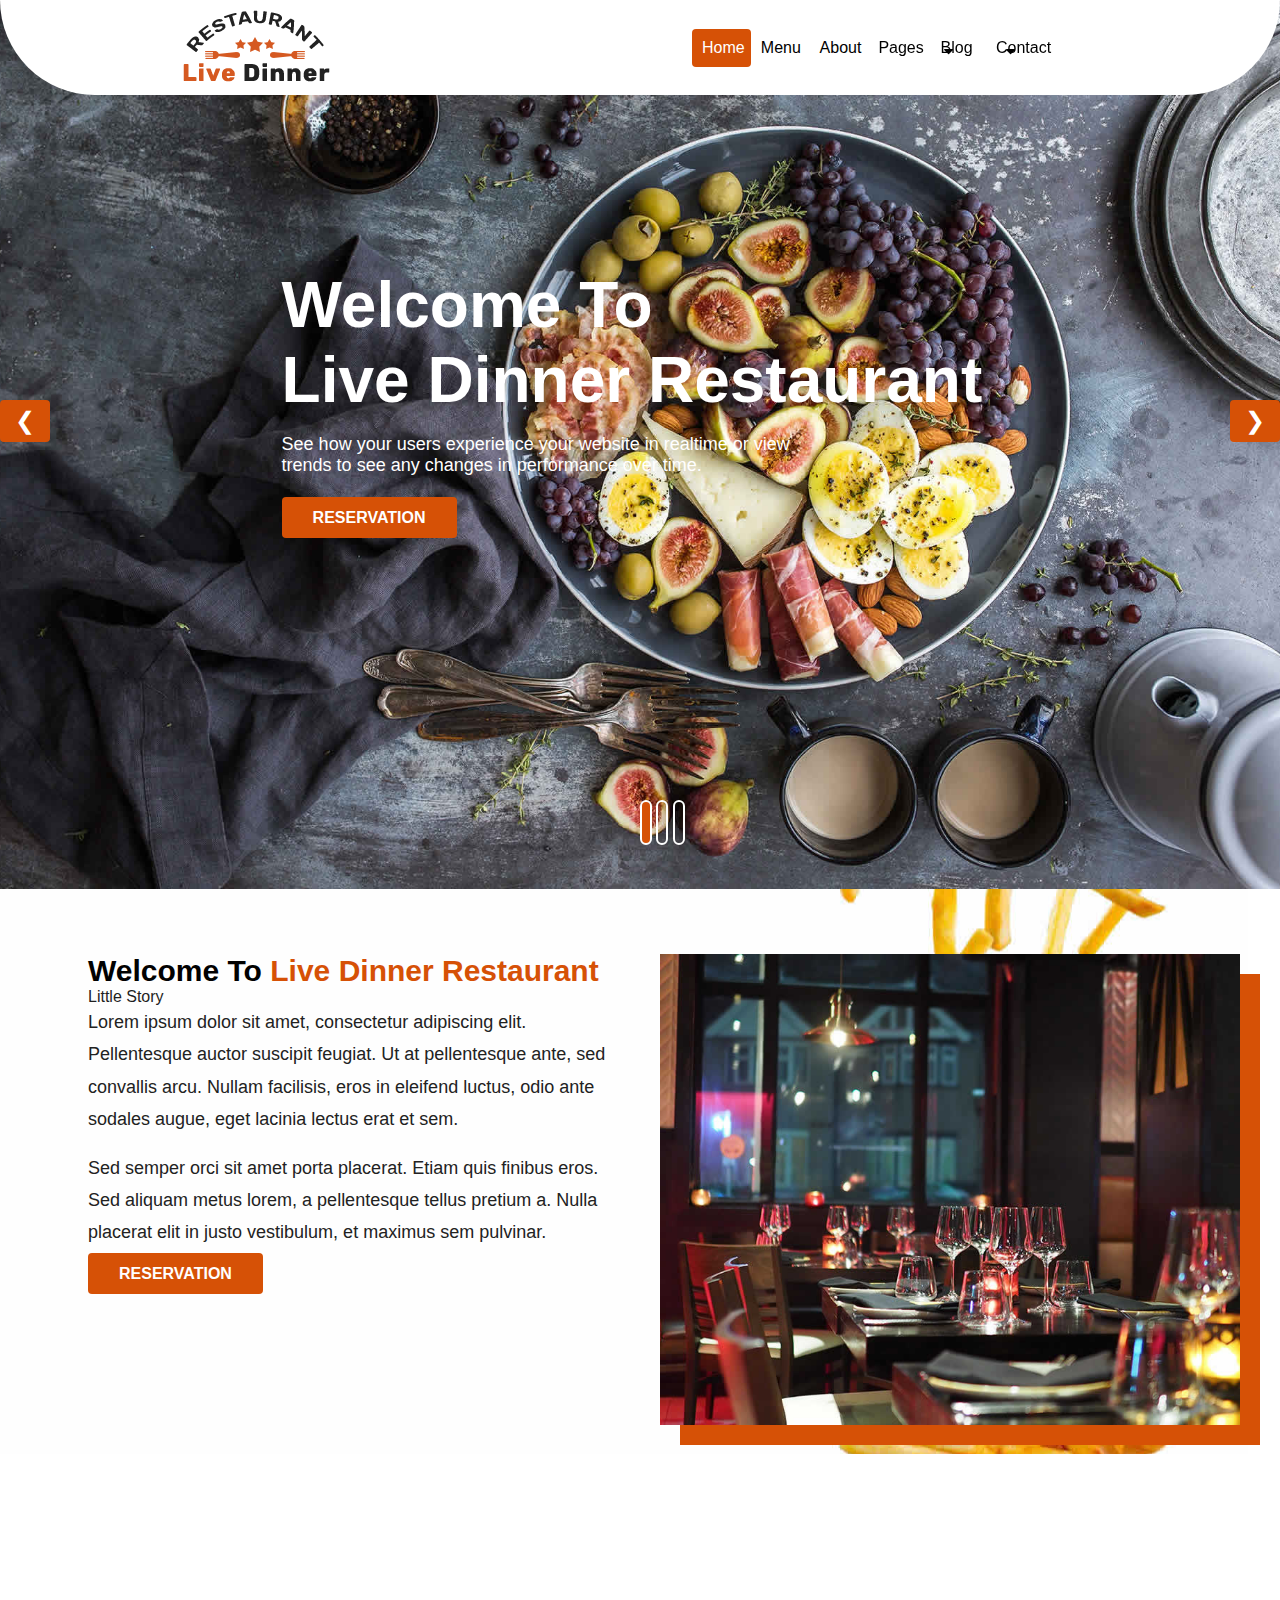
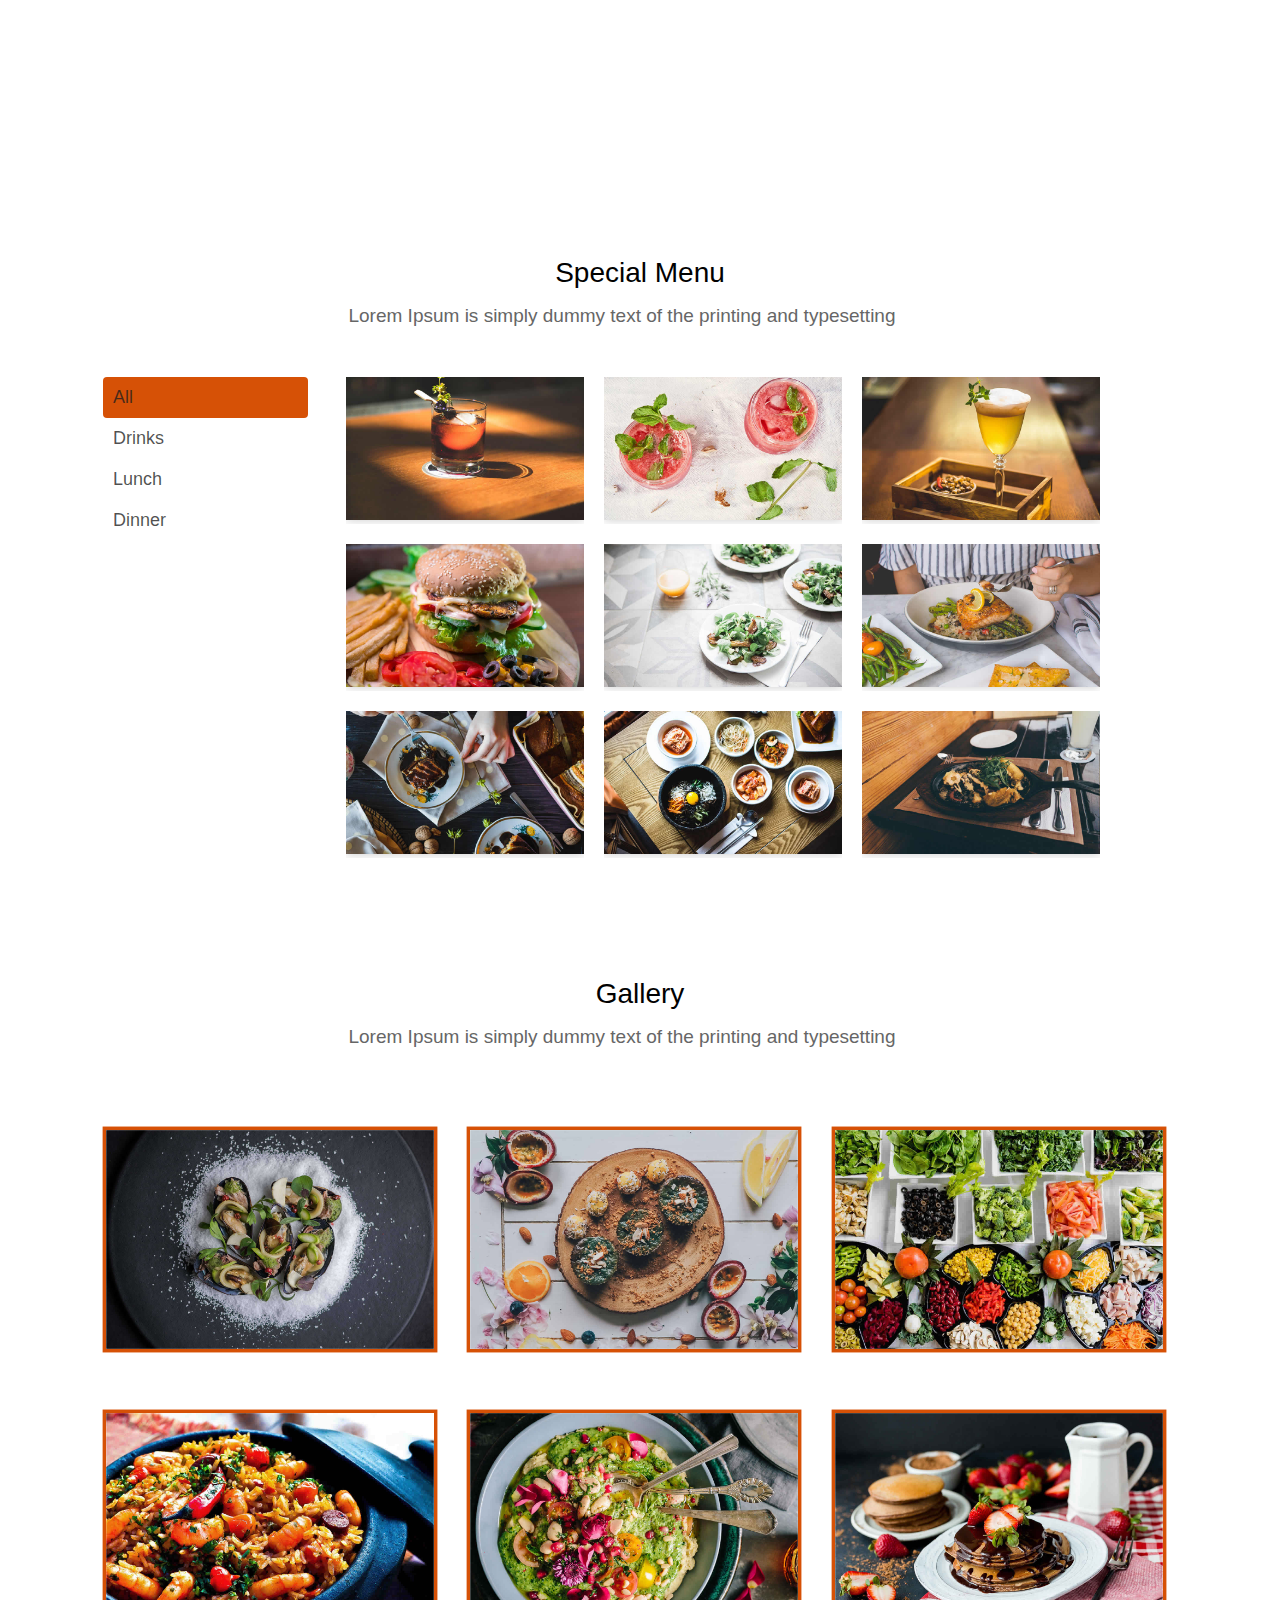
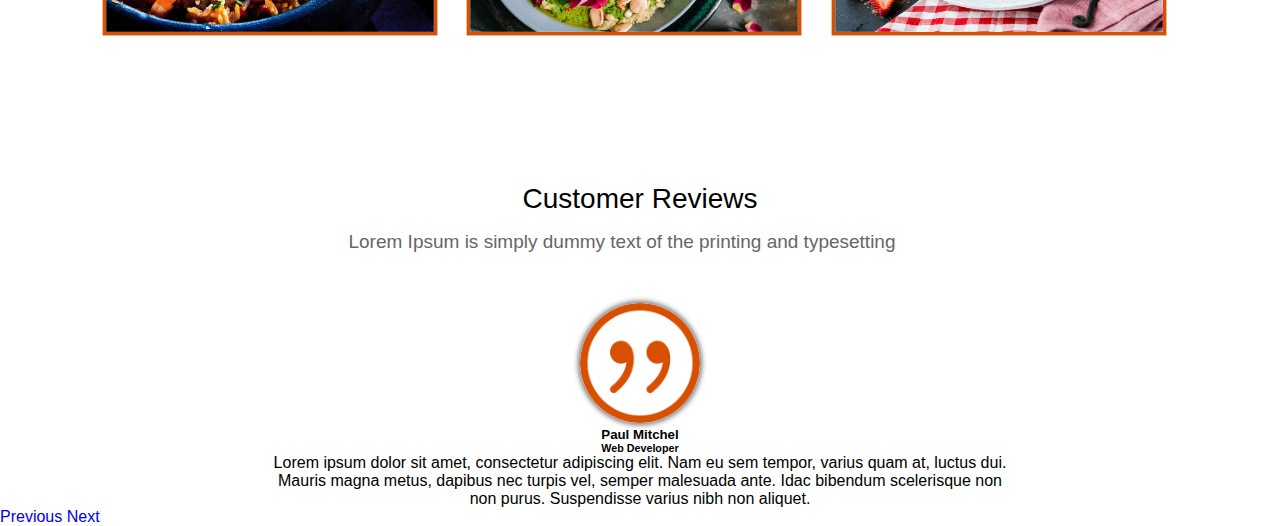
<file: index.html>
<!DOCTYPE html>
<html lang="en">
<!-- Basic -->

<head>
	<meta charset="utf-8">
	<meta http-equiv="X-UA-Compatible" content="IE=edge">

	<!-- Mobile Metas -->
	<meta name="viewport" content="width=device-width, initial-scale=1">

	<!-- Site Metas -->
	<title>Live Dinner Restaurant</title>
	<meta name="keywords" content="">
	<meta name="description" content="">
	<meta name="author" content="">
	<link rel="stylesheet" href="https://cdnjs.cloudflare.com/ajax/libs/font-awesome/4.7.0/css/font-awesome.min.css">
	<!-- Site Icons -->
	<!-- link -->
	<link rel="apple-touch-icon" href="images/apple-touch-icon.png">

	<!-- Site CSS -->
	<link rel="stylesheet" href="css/style.css">
	<!-- Custom CSS for each page -->
	<link rel="stylesheet" href="css/custom.css">

	<!--[if lt IE 9]>
      <script src="https://oss.maxcdn.com/libs/html5shiv/3.7.0/html5shiv.js"></script>
      <script src="https://oss.maxcdn.com/libs/respond.js/1.4.2/respond.min.js"></script>
    <![endif]-->

</head>

<body>
	<!-- Start header -->
	<header>
		<nav>
			<div>
				<a href="index.html">
					<img src="images/logo.png" alt="" />
				</a>
				<button type="button" data-toggle="collapse" data-target="#navbars-rs-food"
					aria-controls="navbars-rs-food" aria-expanded="false" aria-label="Toggle navigation">
					<span></span>
				</button>
				<div id="navbars-rs-food">
					<ul>
						<li><a class="changeColorA" href="#">Home</a></li>
						<li><a href="#">Menu</a></li>
						<li><a href="#">About</a></li>
						<li class="dropdown">
							<a href="#" id="dropdown-a" data-toggle="dropdown">Pages<i class="fa fa-caret-down"
									aria-hidden="true"></i></a>

							<div aria-labelledby="dropdown-a" class="dropdown-a">
								<a href="reservation.html">Reservation</a>
								<a href="stuff.html">Stuff</a>
								<a href="gallery.html">Gallery</a>
							</div>
						</li>
						<li class="dropdown">
							<a href="#" id="dropdown-a" data-toggle="dropdown">Blog<i class="fa fa-caret-down arrow2"
									aria-hidden="true"></i></a>

							<div aria-labelledby="dropdown-a" class="dropdown-a">
								<a href="blog.html">blog</a>
								<a href="blog-details.html">blog Single</a>
							</div>
						</li>
						<li><a href="#">Contact</a></li>
					</ul>
				</div>
			</div>
		</nav>
	</header>
	<!-- End header -->

	<!-- Start slides -->
	<div id="slides">
		<ul>
			<li class="mySlides fade">
				<img src="images/slider-01.jpg" alt="">
				<div class="content-slide">
					<h1><strong>Welcome To <br> Live Dinner Restaurant</strong></h1>
					<p>See how your users experience your website in realtime or view <br>
						trends to see any changes in performance over time.</p>
					<p><a class="btn-a" href="#">Reservation</a></p>
				</div>
			</li>
			<li class="mySlides fade">
				<img src="images/slider-02.jpg" alt="">
				<div class="content-slide">
					<h1><strong>Welcome To <br> Live Dinner Restaurant</strong></h1>
					<p>See how your users experience your website in realtime or view <br>
						trends to see any changes in performance over time.</p>
					<p><a class="btn-a" href="#">Reservation</a></p>
				</div>
			</li>
			<li class="mySlides fade">
				<img src="images/slider-03.jpg" alt="">
				<div class="content-slide">
					<h1><strong>Welcome To <br> Yamifood Restaurant</strong></h1>
					<p>See how your users experience your website in realtime or view <br>
						trends to see any changes in performance over time.</p>
					<p><a class="btn-a" href="#">Reservation</a></p>
				</div>
			</li>
		</ul>

		<div class="btn-pre">
			<a class="prev" onclick="plusSlides(-1)">&#10094;</a>

		</div>
		<div class="btn-next">
			<a class="next" onclick="plusSlides(1)">&#10095;</a>
		</div>
		<div style="text-align:center" class="dots">
			<span class="dot" onclick="currentSlide(1)"></span>
			<span class="dot" onclick="currentSlide(2)"></span>
			<span class="dot" onclick="currentSlide(3)"></span>
		</div>
	</div>

	<!-- End slides -->

	<!-- Start About -->
	<div class="about">
		<div class="container-ntt">
			<div class="row-ntt">
				<div class="content-about">
					<h1>Welcome To <span>Live Dinner Restaurant</span></h1>
					<h4>Little Story</h4>
					<p>Lorem ipsum dolor sit amet, consectetur adipiscing elit. Pellentesque auctor suscipit
						feugiat. Ut at pellentesque ante, sed convallis arcu. Nullam facilisis, eros in eleifend
						luctus, odio ante sodales augue, eget lacinia lectus erat et sem. </p>
					<p>Sed semper orci sit amet porta placerat. Etiam quis finibus eros. Sed aliquam metus lorem, a
						pellentesque tellus pretium a. Nulla placerat elit in justo vestibulum, et maximus sem
						pulvinar.</p>
					<a class="btn-a" href="#">Reservation</a>
				</div>
				<div class="img-about">
					<img src="images/about-img.jpg" alt="">
				</div>
			</div>
		</div>
	</div>
	<!-- End About -->

	<!-- Start QT -->
	<div class="QT">
		<div class="content-qt">
			<p>
				" If you're not the one cooking, stay out of the <br> way and compliment the chef. "
			</p>
			<span>Michael Strahan</span>
		</div>
	</div>
	<!-- End QT -->

	<!-- Start Menu -->
	<div>
		<div class="container-ntt">
			<div>
				<div>
					<div class="title-special">
						<h2>Special Menu</h2>
						<p>Lorem Ipsum is simply dummy text of the printing and typesetting</p>
					</div>
				</div>
			</div>

			<div class="qt-food">
				<div class="search-food">
					<div id="v-pills-tab" role="tablist" aria-orientation="vertical">
						<a class="menufood" href="javascript: void(0)">All</a>
						<a href="javascript: void(0)">Drinks</a>
						<a href="javascript: void(0)">Lunch</a>
						<a href="javascript: void(0)">Dinner</a>
					</div>
				</div>

				<div class="rs-food">
					<div id="v-pills-tabContent">
						<div id="v-pills-home" role="tabpanel" aria-labelledby="v-pills-home-tab">
							<div class="all-food">
								<div class="drinks">
									<div>
										<img src="images/img-01.jpg" alt="Image">
										<div class="nd-food">
											<h4>Special Drinks 1</h4>
											<p>Sed id magna vitae eros sagittis euismod.</p>
											<h5> $7.79</h5>
										</div>
									</div>
								</div>

								<div class="drinks">
									<div>
										<img src="images/img-02.jpg" alt="Image">
										<div class="nd-food">
											<h4>Special Drinks 2</h4>
											<p>Sed id magna vitae eros sagittis euismod.</p>
											<h5> $9.79</h5>
										</div>
									</div>
								</div>

								<div class="drinks">
									<div>
										<img src="images/img-03.jpg" alt="Image">
										<div class="nd-food">
											<h4>Special Drinks 3</h4>
											<p>Sed id magna vitae eros sagittis euismod.</p>
											<h5> $10.79</h5>
										</div>
									</div>
								</div>

								<div class="lunch">
									<div>
										<img src="images/img-04.jpg" alt="Image">
										<div class="nd-food">
											<h4>Special Lunch 1</h4>
											<p>Sed id magna vitae eros sagittis euismod.</p>
											<h5> $15.79</h5>
										</div>
									</div>
								</div>

								<div class="lunch">
									<div>
										<img src="images/img-05.jpg" alt="Image">
										<div class="nd-food">
											<h4>Special Lunch 2</h4>
											<p>Sed id magna vitae eros sagittis euismod.</p>
											<h5> $18.79</h5>
										</div>
									</div>
								</div>

								<div class="lunch">
									<div>
										<img src="images/img-06.jpg" alt="Image">
										<div class="nd-food">
											<h4>Special Lunch 3</h4>
											<p>Sed id magna vitae eros sagittis euismod.</p>
											<h5> $20.79</h5>
										</div>
									</div>
								</div>

								<div class="Dinner">
									<div>
										<img src="images/img-07.jpg" alt="Image">
										<div class="nd-food">
											<h4>Special Dinner 1</h4>
											<p>Sed id magna vitae eros sagittis euismod.</p>
											<h5> $25.79</h5>
										</div>
									</div>
								</div>

								<div class="Dinner">
									<div>
										<img src="images/img-08.jpg" alt="Image">
										<div class="nd-food">
											<h4>Special Dinner 2</h4>
											<p>Sed id magna vitae eros sagittis euismod.</p>
											<h5> $22.79</h5>
										</div>
									</div>
								</div>

								<div class="Dinner">
									<div>
										<img src="images/img-09.jpg" alt="Image">
										<div class="nd-food">
											<h4>Special Dinner 3</h4>
											<p>Sed id magna vitae eros sagittis euismod.</p>
											<h5> $24.79</h5>
										</div>
									</div>
								</div>
							</div>
						</div>

						<!-- <div id="v-pills-profile" role="tabpanel" aria-labelledby="v-pills-profile-tab">
							<div>
								<div>
									<div>
										<img src="images/img-01.jpg" alt="Image">
										<div>
											<h4>Special Drinks 1</h4>
											<p>Sed id magna vitae eros sagittis euismod.</p>
											<h5> $7.79</h5>
										</div>
									</div>
								</div>

								<div>
									<div>
										<img src="images/img-02.jpg" alt="Image">
										<div>
											<h4>Special Drinks 2</h4>
											<p>Sed id magna vitae eros sagittis euismod.</p>
											<h5> $9.79</h5>
										</div>
									</div>
								</div>

								<div>
									<div>
										<img src="images/img-03.jpg" alt="Image">
										<div>
											<h4>Special Drinks 3</h4>
											<p>Sed id magna vitae eros sagittis euismod.</p>
											<h5> $10.79</h5>
										</div>
									</div>
								</div>
							</div>

						</div>
						<div id="v-pills-messages" role="tabpanel" aria-labelledby="v-pills-messages-tab">
							<div>
								<div>
									<div>
										<img src="images/img-04.jpg" alt="Image">
										<div>
											<h4>Special Lunch 1</h4>
											<p>Sed id magna vitae eros sagittis euismod.</p>
											<h5> $15.79</h5>
										</div>
									</div>
								</div>

								<div>
									<div>
										<img src="images/img-05.jpg" alt="Image">
										<div>
											<h4>Special Lunch 2</h4>
											<p>Sed id magna vitae eros sagittis euismod.</p>
											<h5> $18.79</h5>
										</div>
									</div>
								</div>

								<div>
									<div>
										<img src="images/img-06.jpg" alt="Image">
										<div>
											<h4>Special Lunch 3</h4>
											<p>Sed id magna vitae eros sagittis euismod.</p>
											<h5> $20.79</h5>
										</div>
									</div>
								</div>
							</div>
						</div>
						<div id="v-pills-settings" role="tabpanel" aria-labelledby="v-pills-settings-tab">
							<div>
								<div>
									<div>
										<img src="images/img-07.jpg" alt="Image">
										<div>
											<h4>Special Dinner 1</h4>
											<p>Sed id magna vitae eros sagittis euismod.</p>
											<h5> $25.79</h5>
										</div>
									</div>
								</div>

								<div>
									<div>
										<img src="images/img-08.jpg" alt="Image">
										<div>
											<h4>Special Dinner 2</h4>
											<p>Sed id magna vitae eros sagittis euismod.</p>
											<h5> $22.79</h5>
										</div>
									</div>
								</div>

								<div>
									<div>
										<img src="images/img-09.jpg" alt="Image">
										<div>
											<h4>Special Dinner 3</h4>
											<p>Sed id magna vitae eros sagittis euismod.</p>
											<h5> $24.79</h5>
										</div>
									</div>
								</div>
							</div>
						</div>
					</div> -->




					</div>
				</div>

			</div>
		</div>
		<!-- End Menu -->

		<!-- Start Gallery -->
		<div>
			<div>
				<div>
					<div>
						<div class="title-gallery">
							<h2>Gallery</h2>
							<p>Lorem Ipsum is simply dummy text of the printing and typesetting</p>
						</div>
					</div>
				</div>
				<div class="container-ntt">
					<div class="product-gallery">
						<div>
							<a href="images/gallery-img-01.jpg">
								<img src="images/gallery-img-01.jpg" alt="Gallery Images">
							</a>
						</div>

						<div>
							<a href="images/gallery-img-02.jpg">
								<img src="images/gallery-img-02.jpg" alt="Gallery Images">
							</a>
						</div>

						<div>
							<a href="images/gallery-img-03.jpg">
								<img src="images/gallery-img-03.jpg" alt="Gallery Images">
							</a>
						</div>

						<div>
							<a href="images/gallery-img-04.jpg">
								<img src="images/gallery-img-04.jpg" alt="Gallery Images">
							</a>
						</div>

						<div>
							<a href="images/gallery-img-05.jpg">
								<img src="images/gallery-img-05.jpg" alt="Gallery Images">
							</a>
						</div>

						<div>
							<a href="images/gallery-img-06.jpg">
								<img src="images/gallery-img-06.jpg" alt="Gallery Images">
							</a>
						</div>

					</div>
				</div>
			</div>
		</div>
		<!-- End Gallery -->

		<!-- Start Customer Reviews -->
		<div>
			<div>
				<div>
					<div>
						<div class="title-customer">
							<h2>Customer Reviews</h2>
							<p>Lorem Ipsum is simply dummy text of the printing and typesetting</p>
						</div>
					</div>
				</div>
				<div>
					<div class="container-nttt">
						<div id="reviews">
							<div class="reviews">
								<div>
									<div class="img-reviews">
										<img src="images/quotations-button.png" alt="">
									</div>
									<h5><strong>Paul Mitchel</strong></h5>
									<h6>Web Developer</h6>
									<p>Lorem ipsum dolor sit amet, consectetur adipiscing elit. Nam eu sem tempor,
										varius
										quam at, luctus dui. <br> Mauris magna metus, dapibus nec turpis vel, semper
										malesuada
										ante. Idac bibendum scelerisque non <br> non purus. Suspendisse varius nibh non
										aliquet.
									</p>
								</div>

								<div class="center-reviews">
									<div class="img-reviews">
										<img src="images/quotations-button.png" alt="">
									</div>
									<h5><strong>Steve Fonsi</strong></h5>
									<h6>Web Designer</h6>
									<p>Lorem ipsum dolor sit amet, consectetur adipiscing elit. Nam eu sem tempor,
										varius
										quam at, luctus dui. <br> Mauris magna metus, dapibus nec turpis vel, semper
										malesuada
										ante. Idac bibendum scelerisque non <br> non purus
									</p>
								</div>

								<div>
									<div class="img-reviews">
										<img src="images/quotations-button.png" alt="">
									</div>
									<h5><strong>Daniel vebar</strong></h5>
									<h6>Seo Analyst</h6>
									<p>Lorem ipsum dolor sit amet, consectetur adipiscing elit. Nam eu sem tempor,
										varius
										quam at, luctus dui. <br> Mauris magna metus, dapibus nec turpis vel, semper
										malesuada
										ante. Idac bibendum scelerisque non <br> non purus. Suspendisse varius nibh non
										aliquet.
									</p>
								</div>
							</div>
							<a href="javascript: void(0)" class="reviewsPrev">
								<i aria-hidden="true"></i>
								<span>Previous</span>
							</a>
							<a href="javascript: void(0)" class="reviewsNext">
								<i aria-hidden="true"></i>
								<span>Next</span>
							</a>
						</div>
					</div>
				</div>
			</div>
		</div>
		<!-- End Customer Reviews -->


		<!-- Start Contact info -->
		<!-- <div>
		<div>
			<div>
				<div>
					<i></i>
					<div>
						<h4>Phone</h4>
						<p>
							+01 123-456-4590
						</p>
					</div>
				</div>
				<div>
					<i></i>
					<div>
						<h4>Email</h4>
						<p>
							yourmail@gmail.com
						</p>
					</div>
				</div>
				<div>
					<i></i>
					<div>
						<h4>Location</h4>
						<p>
							800, Lorem Street, US
						</p>
					</div>
				</div>
			</div>
		</div>
	</div> -->
		<!-- End Contact info -->

		<!-- Start Footer -->
		<!-- <footer>
		<div>
			<div>
				<div>
					<h3>About Us</h3>
					<p>Integer cursus scelerisque ipsum id efficitur. Donec a dui fringilla, gravida lorem ac, semper
						magna. Aenean rhoncus ac lectus a interdum. Vivamus semper posuere dui.</p>
				</div>
				<div>
					<h3>Subscribe</h3>
					<div>
						<form>
							<input name="EMAIL" id="subs-email" placeholder="Email Address..." type="email">
							<button type="submit">SUBSCRIBE</button>
							<div></div>
						</form>
					</div>
					<ul>
						<li><a href="#"><i aria-hidden="true"></i></a></li>
						<li><a href="#"><i aria-hidden="true"></i></a></li>
						<li><a href="#"><i aria-hidden="true"></i></a></li>
						<li><a href="#"><i aria-hidden="true"></i></a></li>
						<li><a href="#"><i aria-hidden="true"></i></a></li>
					</ul>
				</div>
				<div>
					<h3>Contact information</h3>
					<p>Ipsum Street, Lorem Tower, MO, Columbia, 508000</p>
					<p><a href="#">+01 2000 800 9999</a></p>
					<p><a href="#"> info@admin.com</a></p>
				</div>
				<div>
					<h3>Opening hours</h3>
					<p><span>Monday: </span>Closed</p>
					<p><span>Tue-Wed :</span> 9:Am - 10PM</p>
					<p><span>Thu-Fri :</span> 9:Am - 10PM</p>
					<p><span>Sat-Sun :</span> 5:PM - 10PM</p>
				</div>
			</div>
		</div>

		<div>
			<div>
				<div>
					<div>
						<p>All Rights Reserved. &copy; 2018 <a href="#">Live Dinner Restaurant</a> Design By :
							<a href="#">html design</a></p>
					</div>
				</div>
			</div>
		</div>

	</footer> -->
		<!-- End Footer -->

		<!-- <a href="#" id="back-to-top" title="Back to top" style="display: none;"><i aria-hidden="true"></i></a> -->

		<!-- ALL JS FILES -->
		<!-- ALL PLUGINS -->
		<script src="js/custom.js"></script>
</body>

</html>
</file>
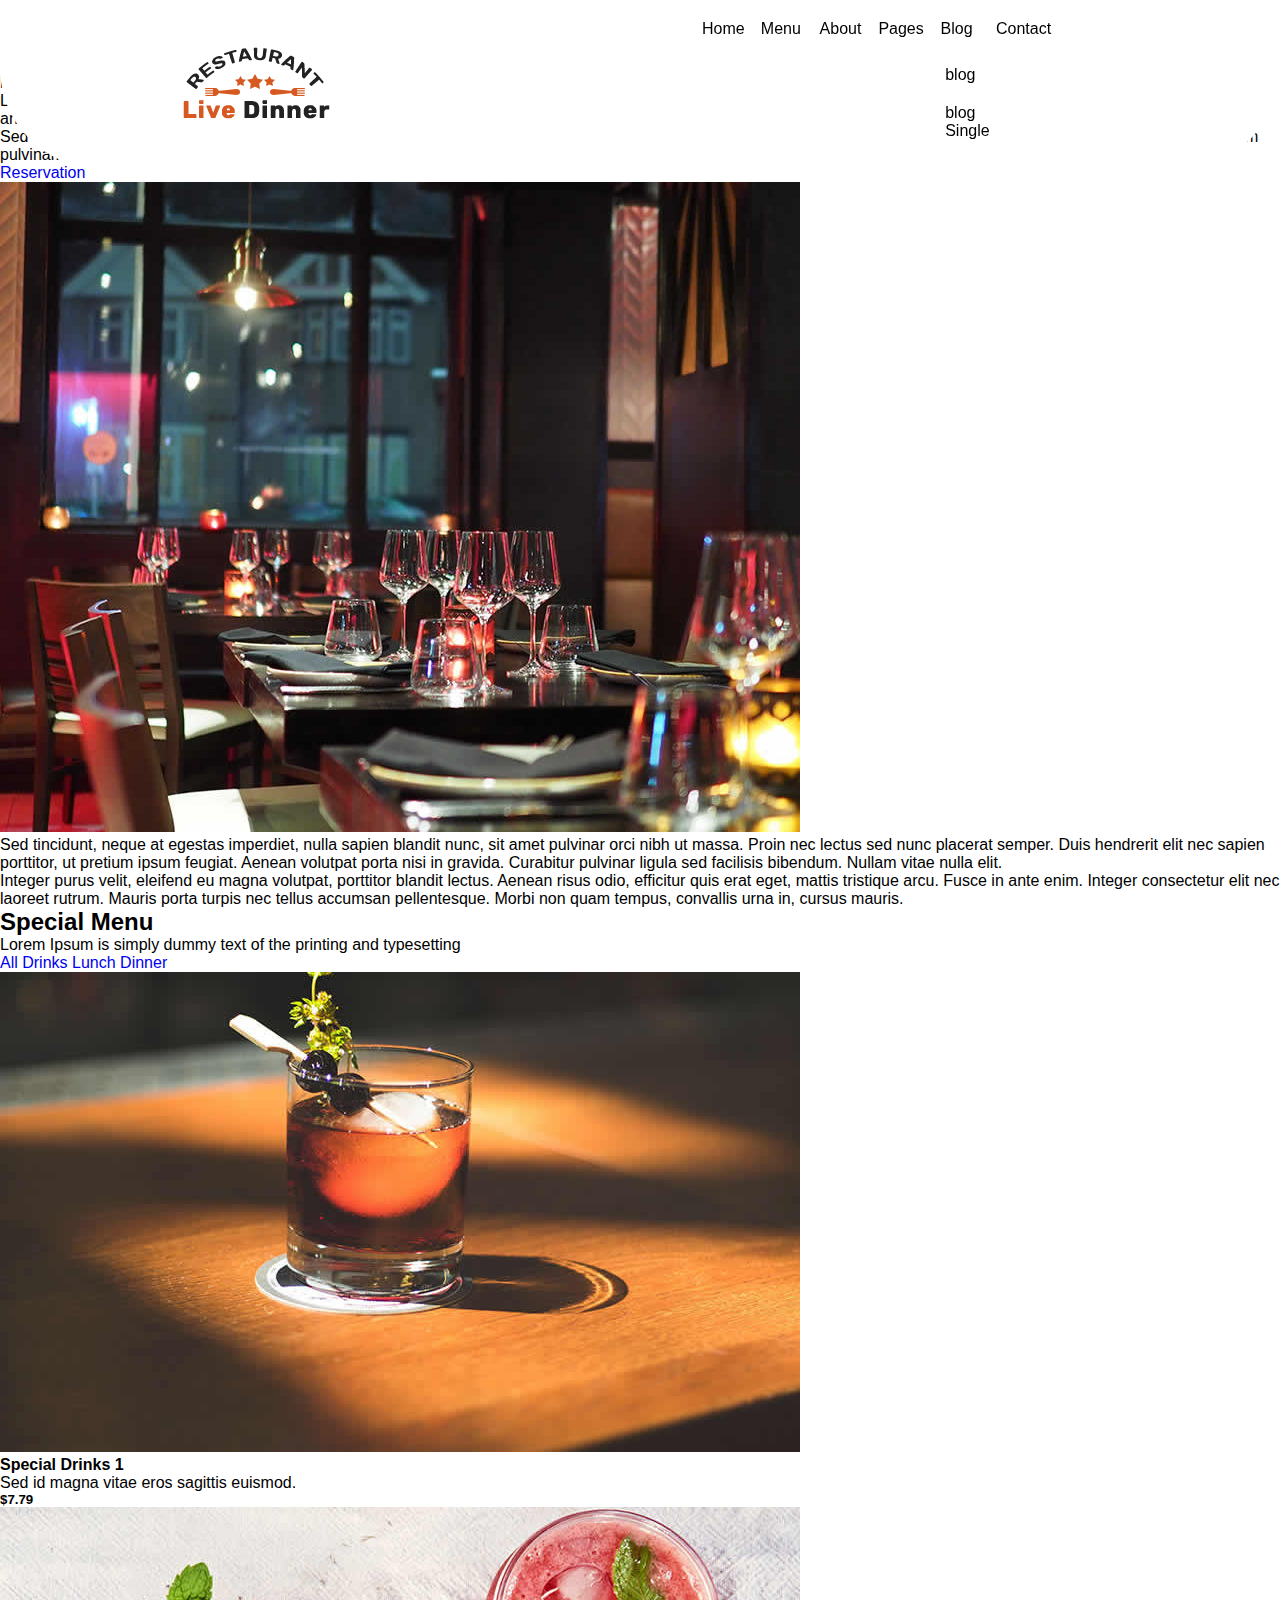
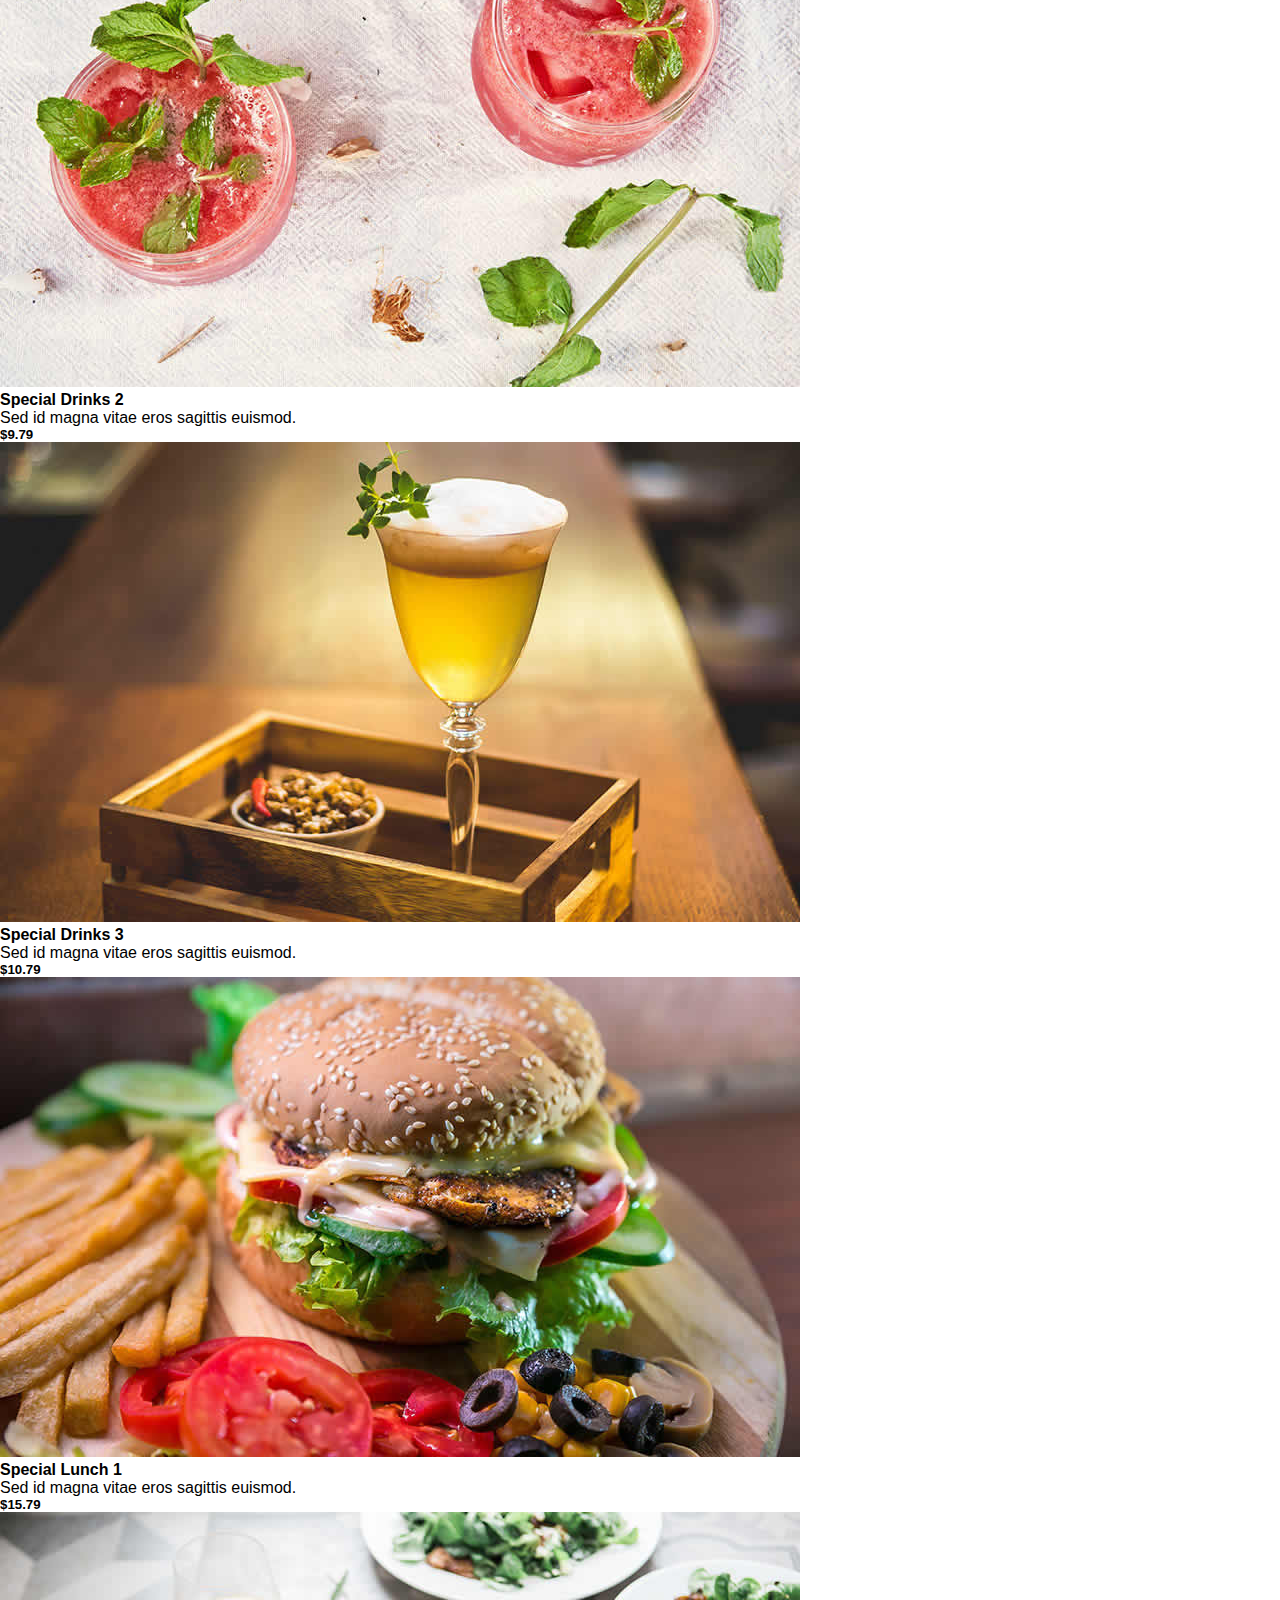
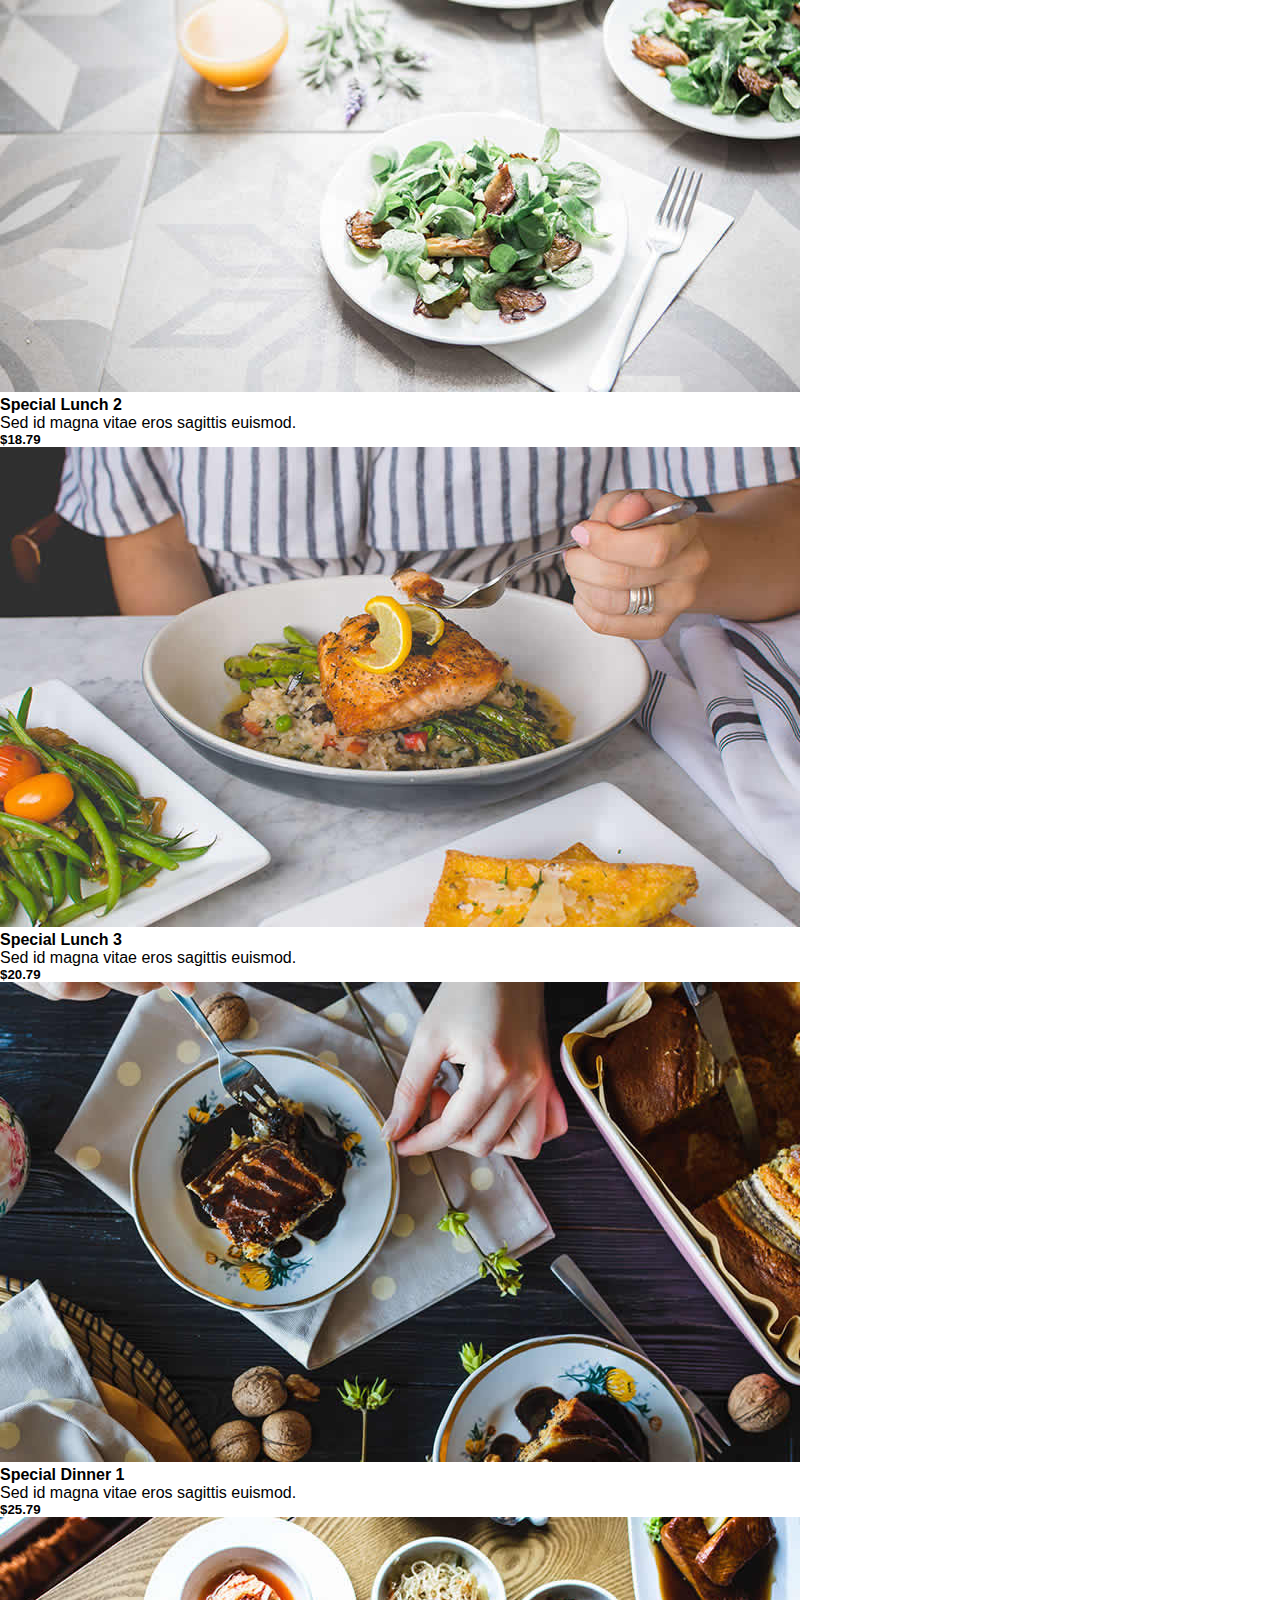
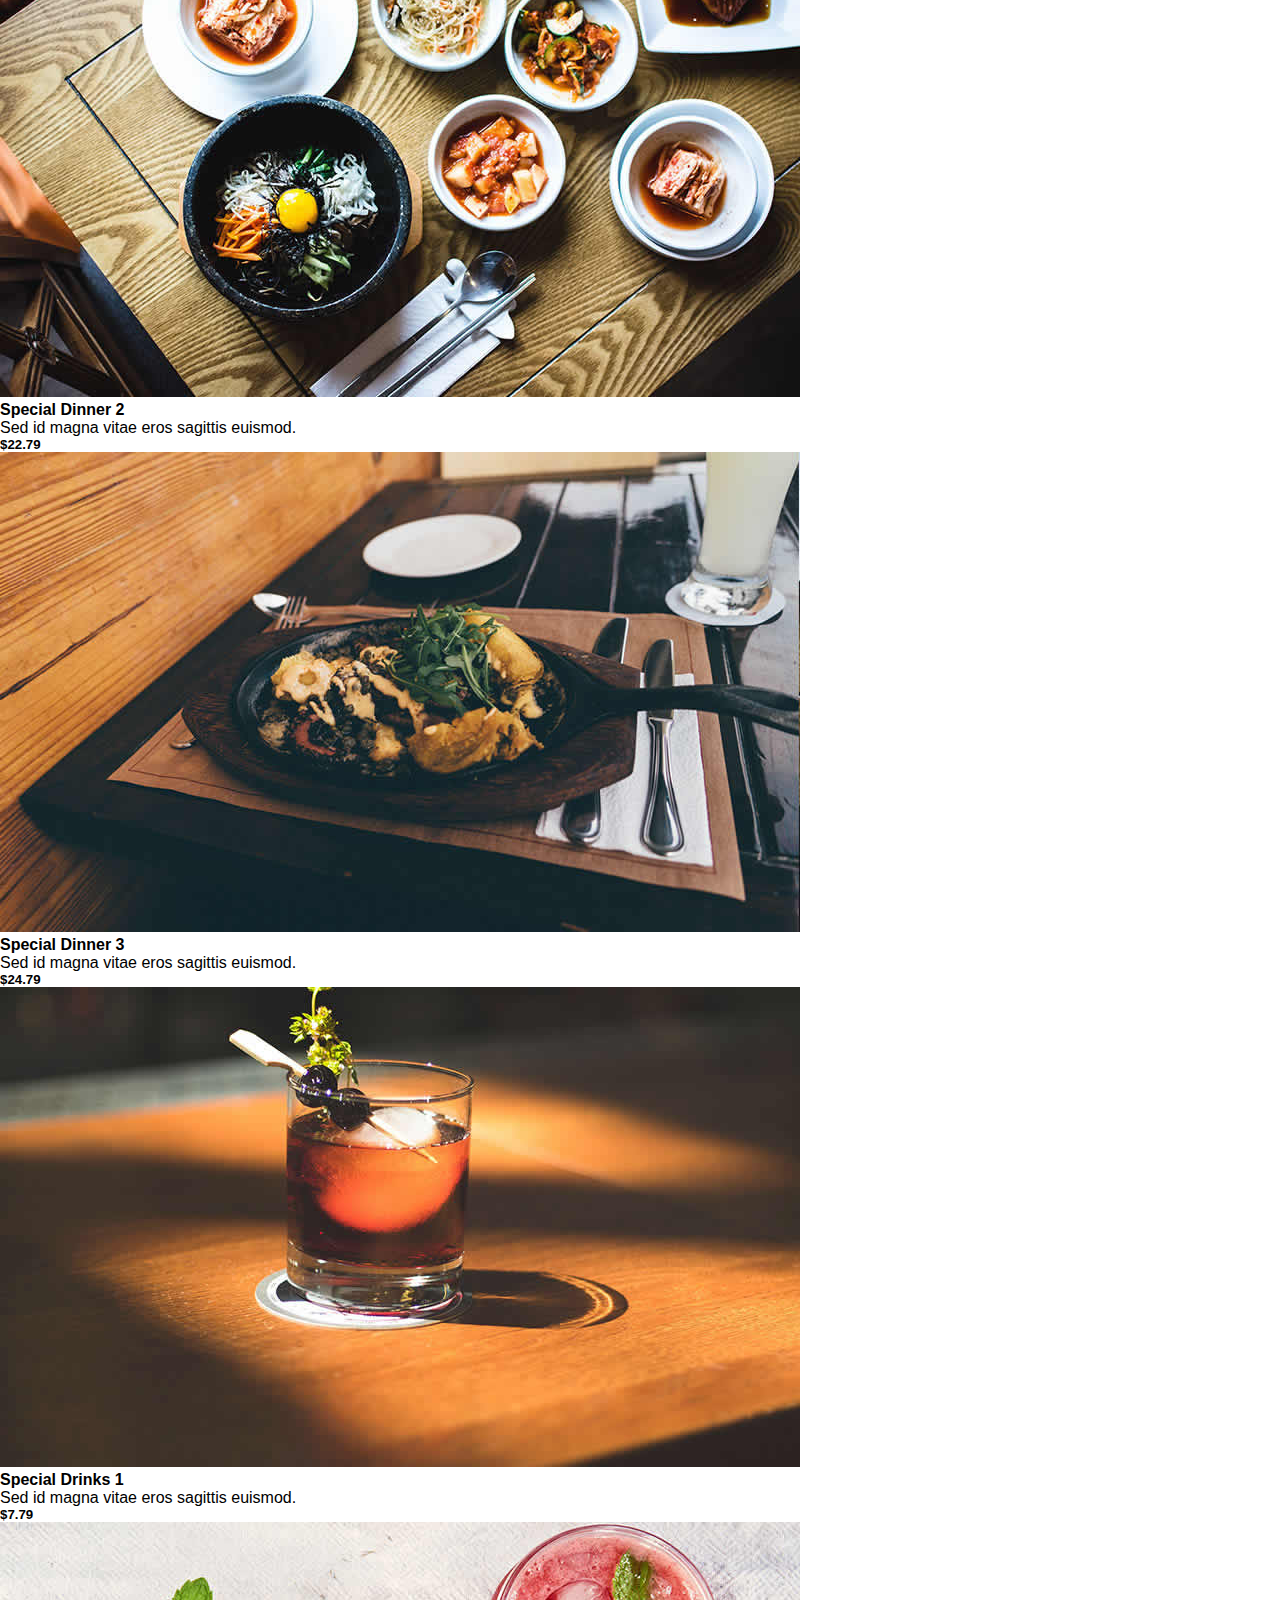
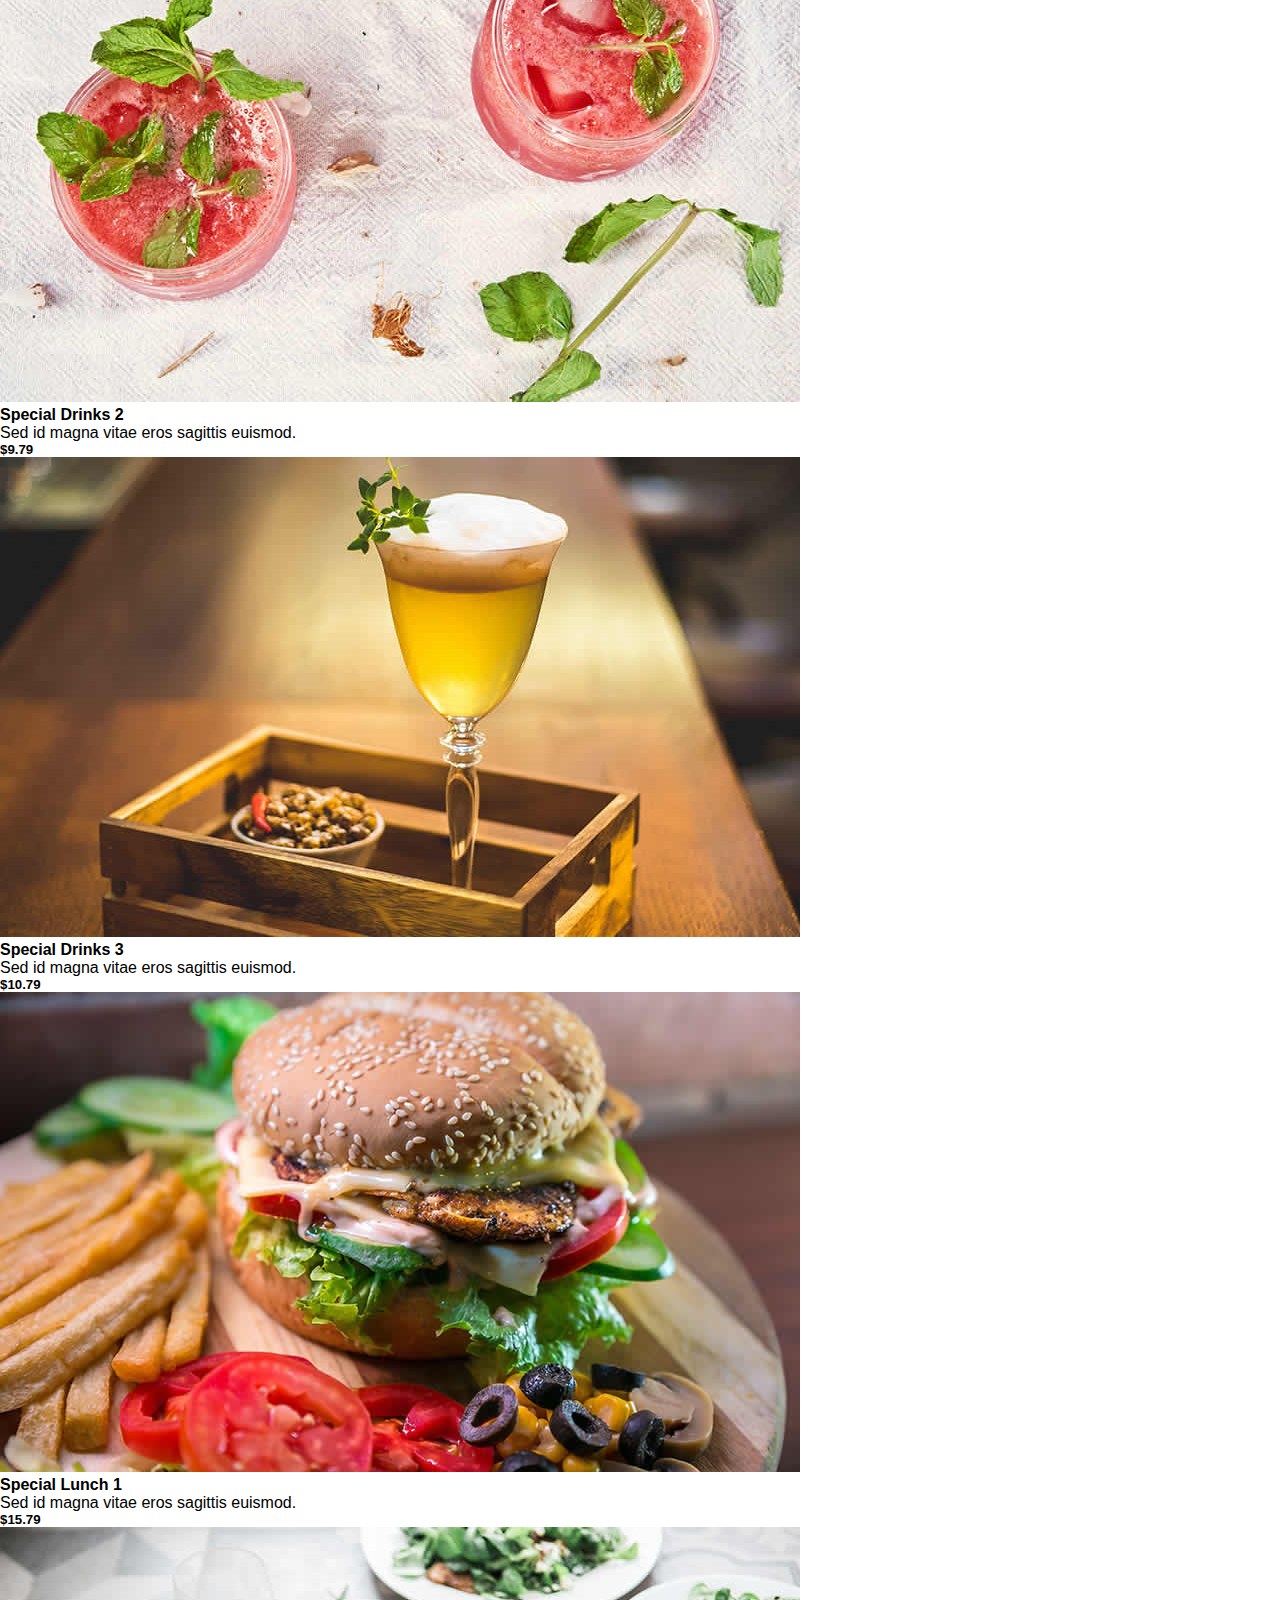
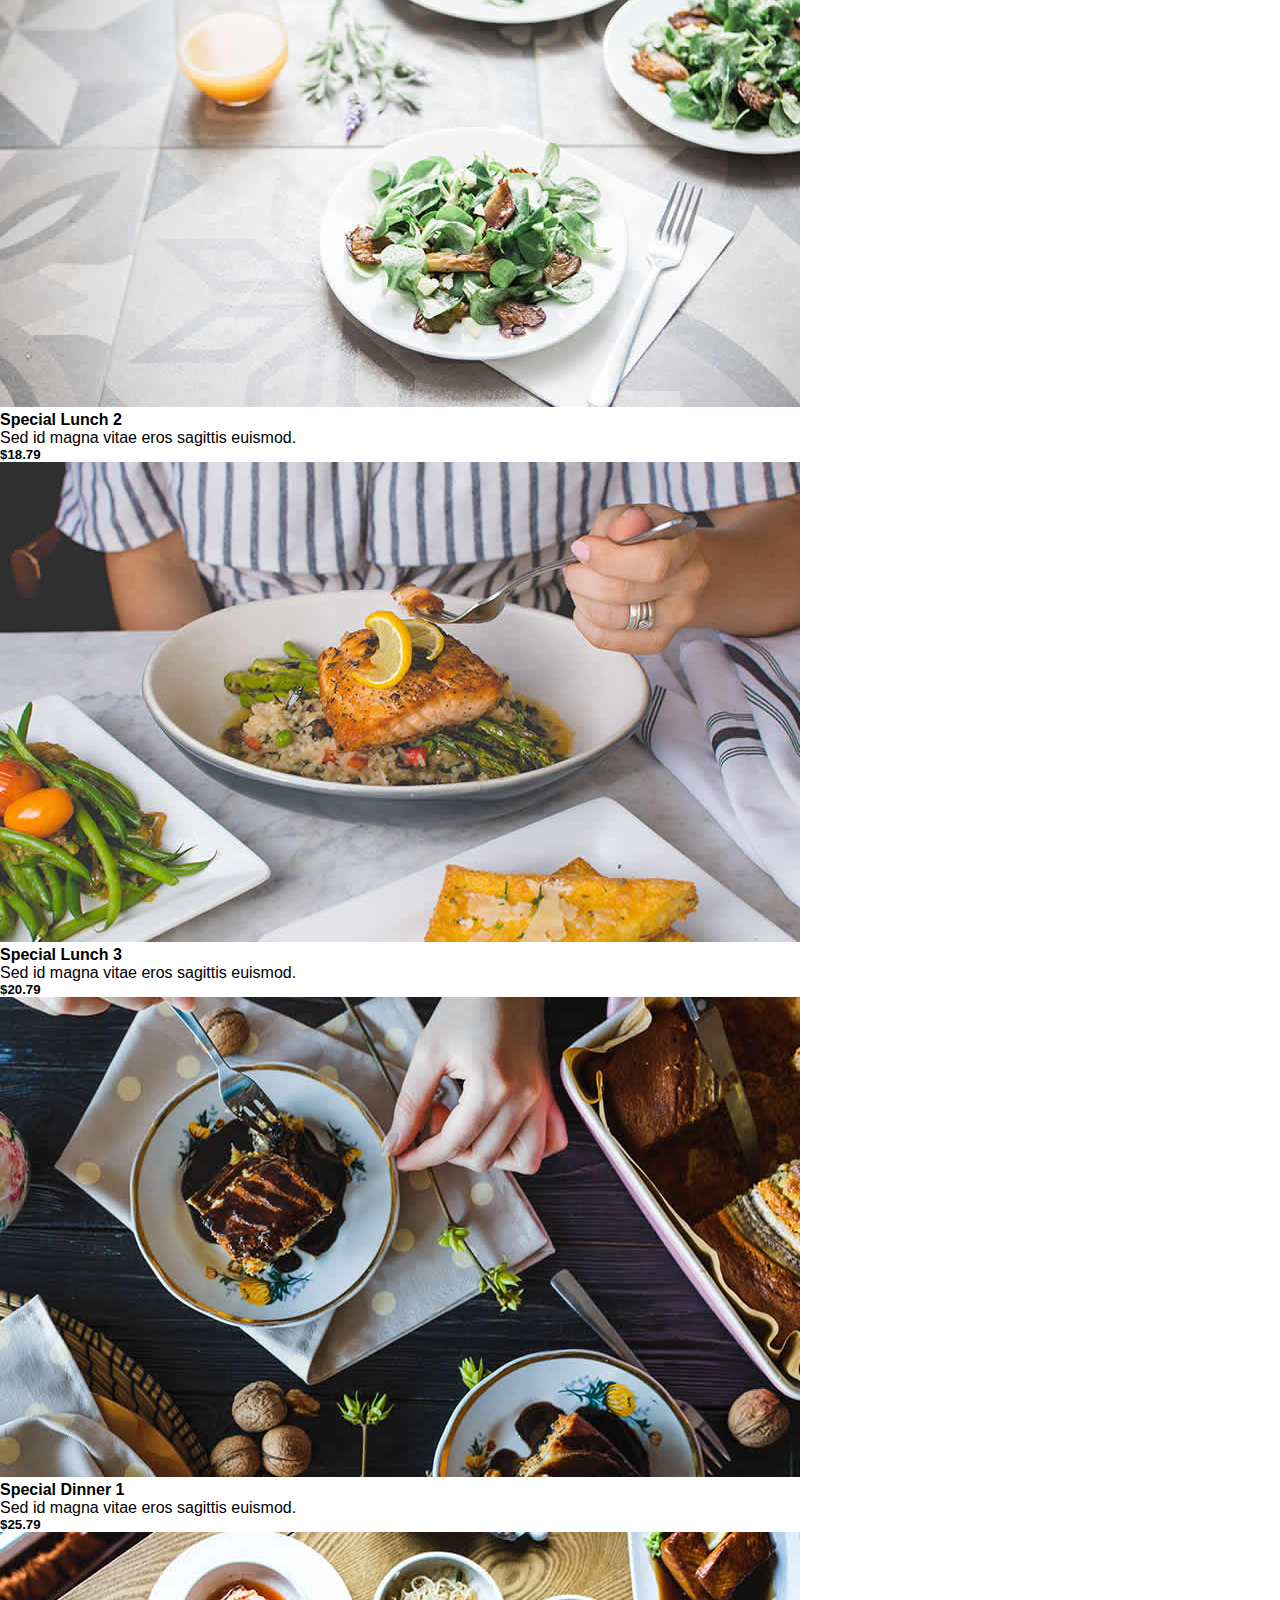
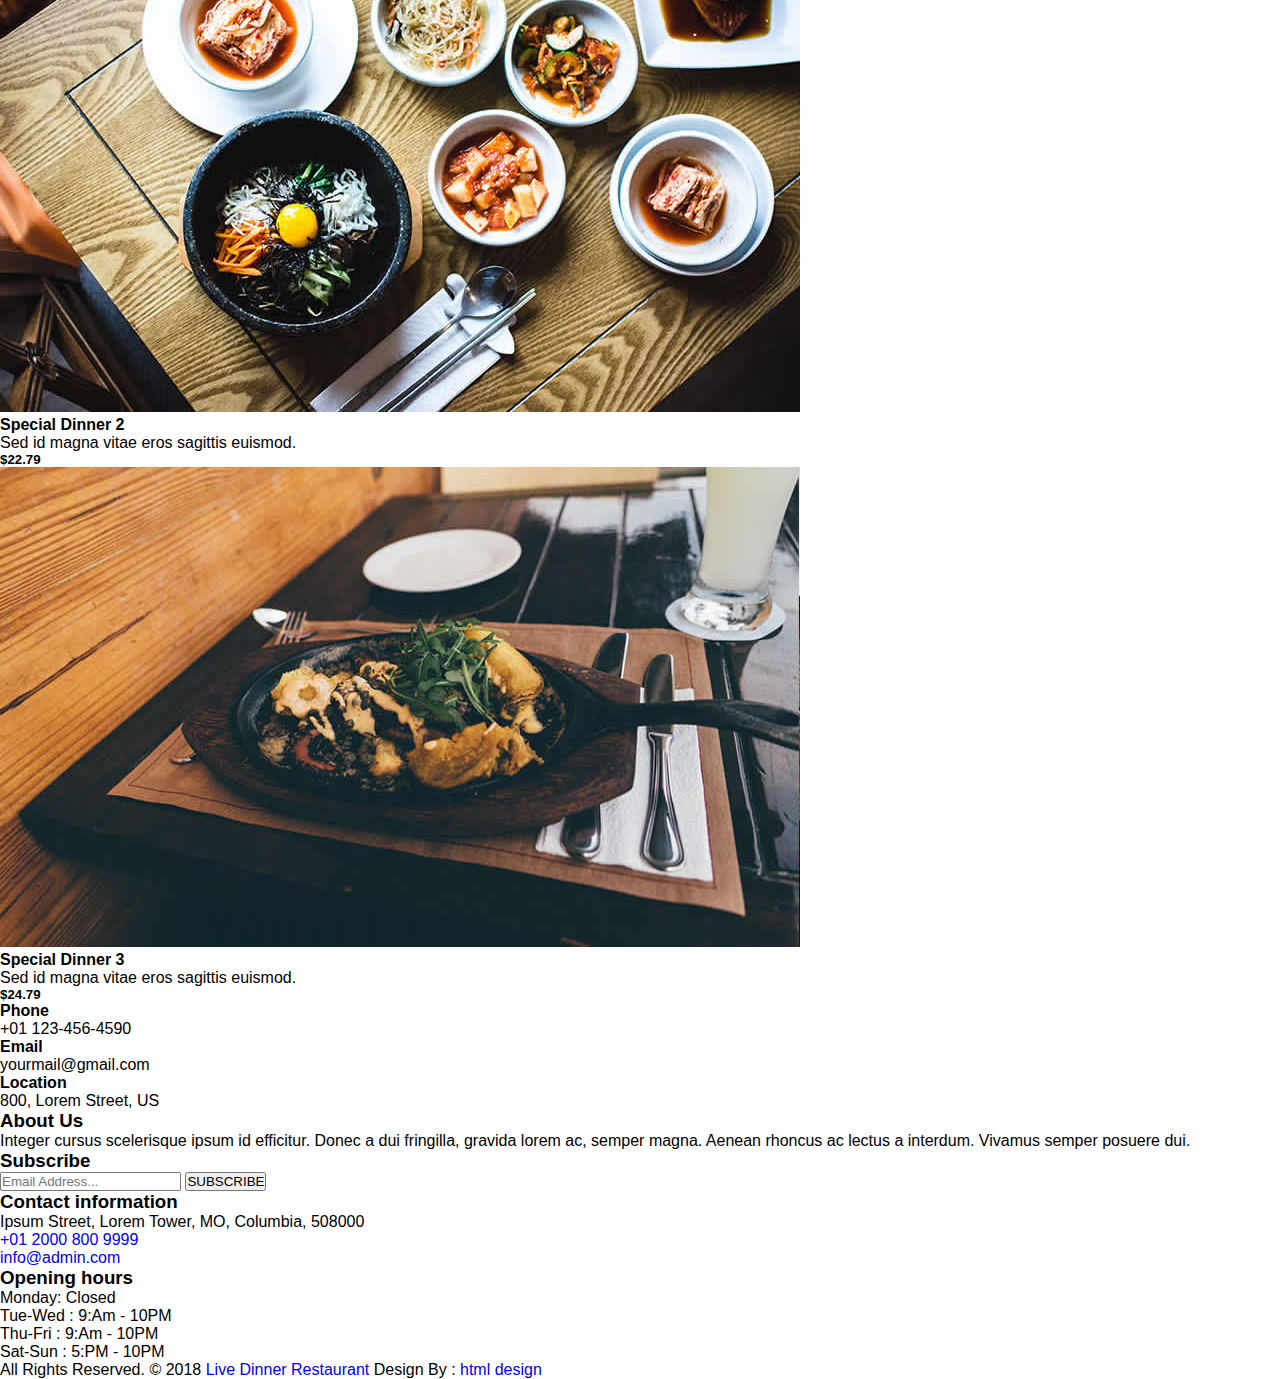
<file: about.html>
<!DOCTYPE html>
<html lang="en">
<!-- Basic -->

<head>
	<meta charset="utf-8">
	<meta http-equiv="X-UA-Compatible" content="IE=edge">

	<!-- Mobile Metas -->
	<meta name="viewport" content="width=device-width, initial-scale=1">

	<!-- Site Metas -->
	<title>Live Dinner Restaurant</title>
	<meta name="keywords" content="">
	<meta name="description" content="">
	<meta name="author" content="">

	<!-- Site Icons -->

	<link rel="apple-touch-icon" href="images/apple-touch-icon.png">

	<!-- Site CSS -->
	<link rel="stylesheet" href="css/style.css">
	<!-- Custom CSS -->
	<link rel="stylesheet" href="css/custom.css">

	<!--[if lt IE 9]>
      <script src="https://oss.maxcdn.com/libs/html5shiv/3.7.0/html5shiv.js"></script>
      <script src="https://oss.maxcdn.com/libs/respond.js/1.4.2/respond.min.js"></script>
    <![endif]-->

</head>

<body>
	<!-- Start header -->
	<header>
		<nav>
			<div>
				<a href="index.html">
					<img src="images/logo.png" alt="" />
				</a>
				<button type="button" data-toggle="collapse" data-target="#navbars-rs-food"
					aria-controls="navbars-rs-food" aria-expanded="false" aria-label="Toggle navigation">
					<span></span>
				</button>
				<div id="navbars-rs-food">
					<ul>
						<li><a href="index.html">Home</a></li>
						<li><a href="menu.html">Menu</a></li>
						<li><a href="about.html">About</a></li>
						<li>
							<a href="#" id="dropdown-a" data-toggle="dropdown">Pages<i class="fa fa-caret-down"
									aria-hidden="true"></i></a>

							<div aria-labelledby="dropdown-a" class="dropdown-a">
								<a href="reservation.html">Reservation</a>
								<a href="stuff.html">Stuff</a>
								<a href="gallery.html">Gallery</a>
							</div>
						</li>
						<li>
							<a href="#" id="dropdown-a" data-toggle="dropdown">Blog<i class="fa fa-caret-down"
									aria-hidden="true"></i></a>

							<div aria-labelledby="dropdown-a" class="dropdown-a2">
								<a href="blog.html">blog</a>
								<a href="blog-details.html">blog Single</a>
							</div>
						</li>
						<li><a href="contact.html">Contact</a></li>
					</ul>
				</div>
			</div>
		</nav>
	</header>
	<!-- End header -->

	<!-- Start header -->
	<div>
		<div>
			<div>
				<div>
					<h1>About Us</h1>
				</div>
			</div>
		</div>
	</div>
	<!-- End header -->

	<!-- Start About -->
	<div>
		<div>
			<div>
				<div>
					<div>
						<h1>Welcome To <span>Live Dinner Restaurant</span></h1>
						<h4>Little Story</h4>
						<p>Lorem ipsum dolor sit amet, consectetur adipiscing elit. Pellentesque auctor suscipit
							feugiat. Ut at pellentesque ante, sed convallis arcu. Nullam facilisis, eros in eleifend
							luctus, odio ante sodales augue, eget lacinia lectus erat et sem. </p>
						<p>Sed semper orci sit amet porta placerat. Etiam quis finibus eros. Sed aliquam metus lorem, a
							pellentesque tellus pretium a. Nulla placerat elit in justo vestibulum, et maximus sem
							pulvinar.</p>
						<a href="#">Reservation</a>
					</div>
				</div>
				<div>
					<img src="images/about-img.jpg" alt="">
				</div>
				<div>
					<div>
						<p>Sed tincidunt, neque at egestas imperdiet, nulla sapien blandit nunc, sit amet pulvinar orci
							nibh ut massa. Proin nec lectus sed nunc placerat semper. Duis hendrerit elit nec sapien
							porttitor, ut pretium ipsum feugiat. Aenean volutpat porta nisi in gravida. Curabitur
							pulvinar ligula sed facilisis bibendum. Nullam vitae nulla elit. </p>
						<p>Integer purus velit, eleifend eu magna volutpat, porttitor blandit lectus. Aenean risus odio,
							efficitur quis erat eget, mattis tristique arcu. Fusce in ante enim. Integer consectetur
							elit nec laoreet rutrum. Mauris porta turpis nec tellus accumsan pellentesque. Morbi non
							quam tempus, convallis urna in, cursus mauris. </p>
					</div>
				</div>
			</div>
		</div>
	</div>
	<!-- End About -->

	<!-- Start Menu -->
	<div>
		<div>
			<div>
				<div>
					<div>
						<h2>Special Menu</h2>
						<p>Lorem Ipsum is simply dummy text of the printing and typesetting</p>
					</div>
				</div>
			</div>

			<div>
				<div>
					<div id="v-pills-tab" role="tablist" aria-orientation="vertical">
						<a id="v-pills-home-tab" data-toggle="pill" href="#v-pills-home" role="tab"
							aria-controls="v-pills-home" aria-selected="true">All</a>
						<a id="v-pills-profile-tab" data-toggle="pill" href="#v-pills-profile" role="tab"
							aria-controls="v-pills-profile" aria-selected="false">Drinks</a>
						<a id="v-pills-messages-tab" data-toggle="pill" href="#v-pills-messages" role="tab"
							aria-controls="v-pills-messages" aria-selected="false">Lunch</< /a>
							<a id="v-pills-settings-tab" data-toggle="pill" href="#v-pills-settings" role="tab"
								aria-controls="v-pills-settings" aria-selected="false">Dinner</a>
					</div>
				</div>

				<div>
					<div id="v-pills-tabContent">
						<div id="v-pills-home" role="tabpanel" aria-labelledby="v-pills-home-tab">
							<div>
								<div>
									<div>
										<img src="images/img-01.jpg" alt="Image">
										<div>
											<h4>Special Drinks 1</h4>
											<p>Sed id magna vitae eros sagittis euismod.</p>
											<h5> $7.79</h5>
										</div>
									</div>
								</div>

								<div>
									<div>
										<img src="images/img-02.jpg" alt="Image">
										<div>
											<h4>Special Drinks 2</h4>
											<p>Sed id magna vitae eros sagittis euismod.</p>
											<h5> $9.79</h5>
										</div>
									</div>
								</div>

								<div>
									<div>
										<img src="images/img-03.jpg" alt="Image">
										<div>
											<h4>Special Drinks 3</h4>
											<p>Sed id magna vitae eros sagittis euismod.</p>
											<h5> $10.79</h5>
										</div>
									</div>
								</div>

								<div>
									<div>
										<img src="images/img-04.jpg" alt="Image">
										<div>
											<h4>Special Lunch 1</h4>
											<p>Sed id magna vitae eros sagittis euismod.</p>
											<h5> $15.79</h5>
										</div>
									</div>
								</div>

								<div>
									<div>
										<img src="images/img-05.jpg" alt="Image">
										<div>
											<h4>Special Lunch 2</h4>
											<p>Sed id magna vitae eros sagittis euismod.</p>
											<h5> $18.79</h5>
										</div>
									</div>
								</div>

								<div>
									<div>
										<img src="images/img-06.jpg" alt="Image">
										<div>
											<h4>Special Lunch 3</h4>
											<p>Sed id magna vitae eros sagittis euismod.</p>
											<h5> $20.79</h5>
										</div>
									</div>
								</div>

								<div>
									<div>
										<img src="images/img-07.jpg" alt="Image">
										<div>
											<h4>Special Dinner 1</h4>
											<p>Sed id magna vitae eros sagittis euismod.</p>
											<h5> $25.79</h5>
										</div>
									</div>
								</div>

								<div>
									<div>
										<img src="images/img-08.jpg" alt="Image">
										<div>
											<h4>Special Dinner 2</h4>
											<p>Sed id magna vitae eros sagittis euismod.</p>
											<h5> $22.79</h5>
										</div>
									</div>
								</div>

								<div>
									<div>
										<img src="images/img-09.jpg" alt="Image">
										<div>
											<h4>Special Dinner 3</h4>
											<p>Sed id magna vitae eros sagittis euismod.</p>
											<h5> $24.79</h5>
										</div>
									</div>
								</div>
							</div>

						</div>
						<div id="v-pills-profile" role="tabpanel" aria-labelledby="v-pills-profile-tab">
							<div>
								<div>
									<div>
										<img src="images/img-01.jpg" alt="Image">
										<div>
											<h4>Special Drinks 1</h4>
											<p>Sed id magna vitae eros sagittis euismod.</p>
											<h5> $7.79</h5>
										</div>
									</div>
								</div>

								<div>
									<div>
										<img src="images/img-02.jpg" alt="Image">
										<div>
											<h4>Special Drinks 2</h4>
											<p>Sed id magna vitae eros sagittis euismod.</p>
											<h5> $9.79</h5>
										</div>
									</div>
								</div>

								<div>
									<div>
										<img src="images/img-03.jpg" alt="Image">
										<div>
											<h4>Special Drinks 3</h4>
											<p>Sed id magna vitae eros sagittis euismod.</p>
											<h5> $10.79</h5>
										</div>
									</div>
								</div>
							</div>

						</div>
						<div id="v-pills-messages" role="tabpanel" aria-labelledby="v-pills-messages-tab">
							<div>
								<div>
									<div>
										<img src="images/img-04.jpg" alt="Image">
										<div>
											<h4>Special Lunch 1</h4>
											<p>Sed id magna vitae eros sagittis euismod.</p>
											<h5> $15.79</h5>
										</div>
									</div>
								</div>

								<div>
									<div>
										<img src="images/img-05.jpg" alt="Image">
										<div>
											<h4>Special Lunch 2</h4>
											<p>Sed id magna vitae eros sagittis euismod.</p>
											<h5> $18.79</h5>
										</div>
									</div>
								</div>

								<div>
									<div>
										<img src="images/img-06.jpg" alt="Image">
										<div>
											<h4>Special Lunch 3</h4>
											<p>Sed id magna vitae eros sagittis euismod.</p>
											<h5> $20.79</h5>
										</div>
									</div>
								</div>
							</div>
						</div>
						<div id="v-pills-settings" role="tabpanel" aria-labelledby="v-pills-settings-tab">
							<div>
								<div>
									<div>
										<img src="images/img-07.jpg" alt="Image">
										<div>
											<h4>Special Dinner 1</h4>
											<p>Sed id magna vitae eros sagittis euismod.</p>
											<h5> $25.79</h5>
										</div>
									</div>
								</div>

								<div>
									<div>
										<img src="images/img-08.jpg" alt="Image">
										<div>
											<h4>Special Dinner 2</h4>
											<p>Sed id magna vitae eros sagittis euismod.</p>
											<h5> $22.79</h5>
										</div>
									</div>
								</div>

								<div>
									<div>
										<img src="images/img-09.jpg" alt="Image">
										<div>
											<h4>Special Dinner 3</h4>
											<p>Sed id magna vitae eros sagittis euismod.</p>
											<h5> $24.79</h5>
										</div>
									</div>
								</div>
							</div>
						</div>
					</div>
				</div>
			</div>

		</div>
	</div>
	<!-- End Menu -->

	<!-- Start Contact info -->
	<div>
		<div>
			<div>
				<div>
					<i></i>
					<div>
						<h4>Phone</h4>
						<p>
							+01 123-456-4590
						</p>
					</div>
				</div>
				<div>
					<i></i>
					<div>
						<h4>Email</h4>
						<p>
							yourmail@gmail.com
						</p>
					</div>
				</div>
				<div>
					<i></i>
					<div>
						<h4>Location</h4>
						<p>
							800, Lorem Street, US
						</p>
					</div>
				</div>
			</div>
		</div>
	</div>
	<!-- End Contact info -->

	<!-- Start Footer -->
	<footer>
		<div>
			<div>
				<div>
					<h3>About Us</h3>
					<p>Integer cursus scelerisque ipsum id efficitur. Donec a dui fringilla, gravida lorem ac, semper
						magna. Aenean rhoncus ac lectus a interdum. Vivamus semper posuere dui.</p>
				</div>
				<div>
					<h3>Subscribe</h3>
					<div>
						<form>
							<input name="EMAIL" id="subs-email" placeholder="Email Address..." type="email">
							<button type="submit">SUBSCRIBE</button>
							<div></div>
						</form>
					</div>
					<ul>
						<li><a href="#"><i aria-hidden="true"></i></a></li>
						<li><a href="#"><i aria-hidden="true"></i></a></li>
						<li><a href="#"><i aria-hidden="true"></i></a></li>
						<li><a href="#"><i aria-hidden="true"></i></a></li>
						<li><a href="#"><i aria-hidden="true"></i></a></li>
					</ul>
				</div>
				<div>
					<h3>Contact information</h3>
					<p>Ipsum Street, Lorem Tower, MO, Columbia, 508000</p>
					<p><a href="#">+01 2000 800 9999</a></p>
					<p><a href="#"> info@admin.com</a></p>
				</div>
				<div>
					<h3>Opening hours</h3>
					<p><span>Monday: </span>Closed</p>
					<p><span>Tue-Wed :</span> 9:Am - 10PM</p>
					<p><span>Thu-Fri :</span> 9:Am - 10PM</p>
					<p><span>Sat-Sun :</span> 5:PM - 10PM</p>
				</div>
			</div>
		</div>

		<div>
			<div>
				<div>
					<div>
						<p>All Rights Reserved. &copy; 2018 <a href="#">Live Dinner Restaurant</a> Design By :
							<a href="#">html design</a></p>
					</div>
				</div>
			</div>
		</div>

	</footer>
	<!-- End Footer -->

	<a href="#" id="back-to-top" title="Back to top" style="display: none;"><i aria-hidden="true"></i></a>

	<!-- ALL JS FILES -->
	<!-- ALL PLUGINS -->
	<script src="js/custom.js"></script>
</body>

</html>
</file>
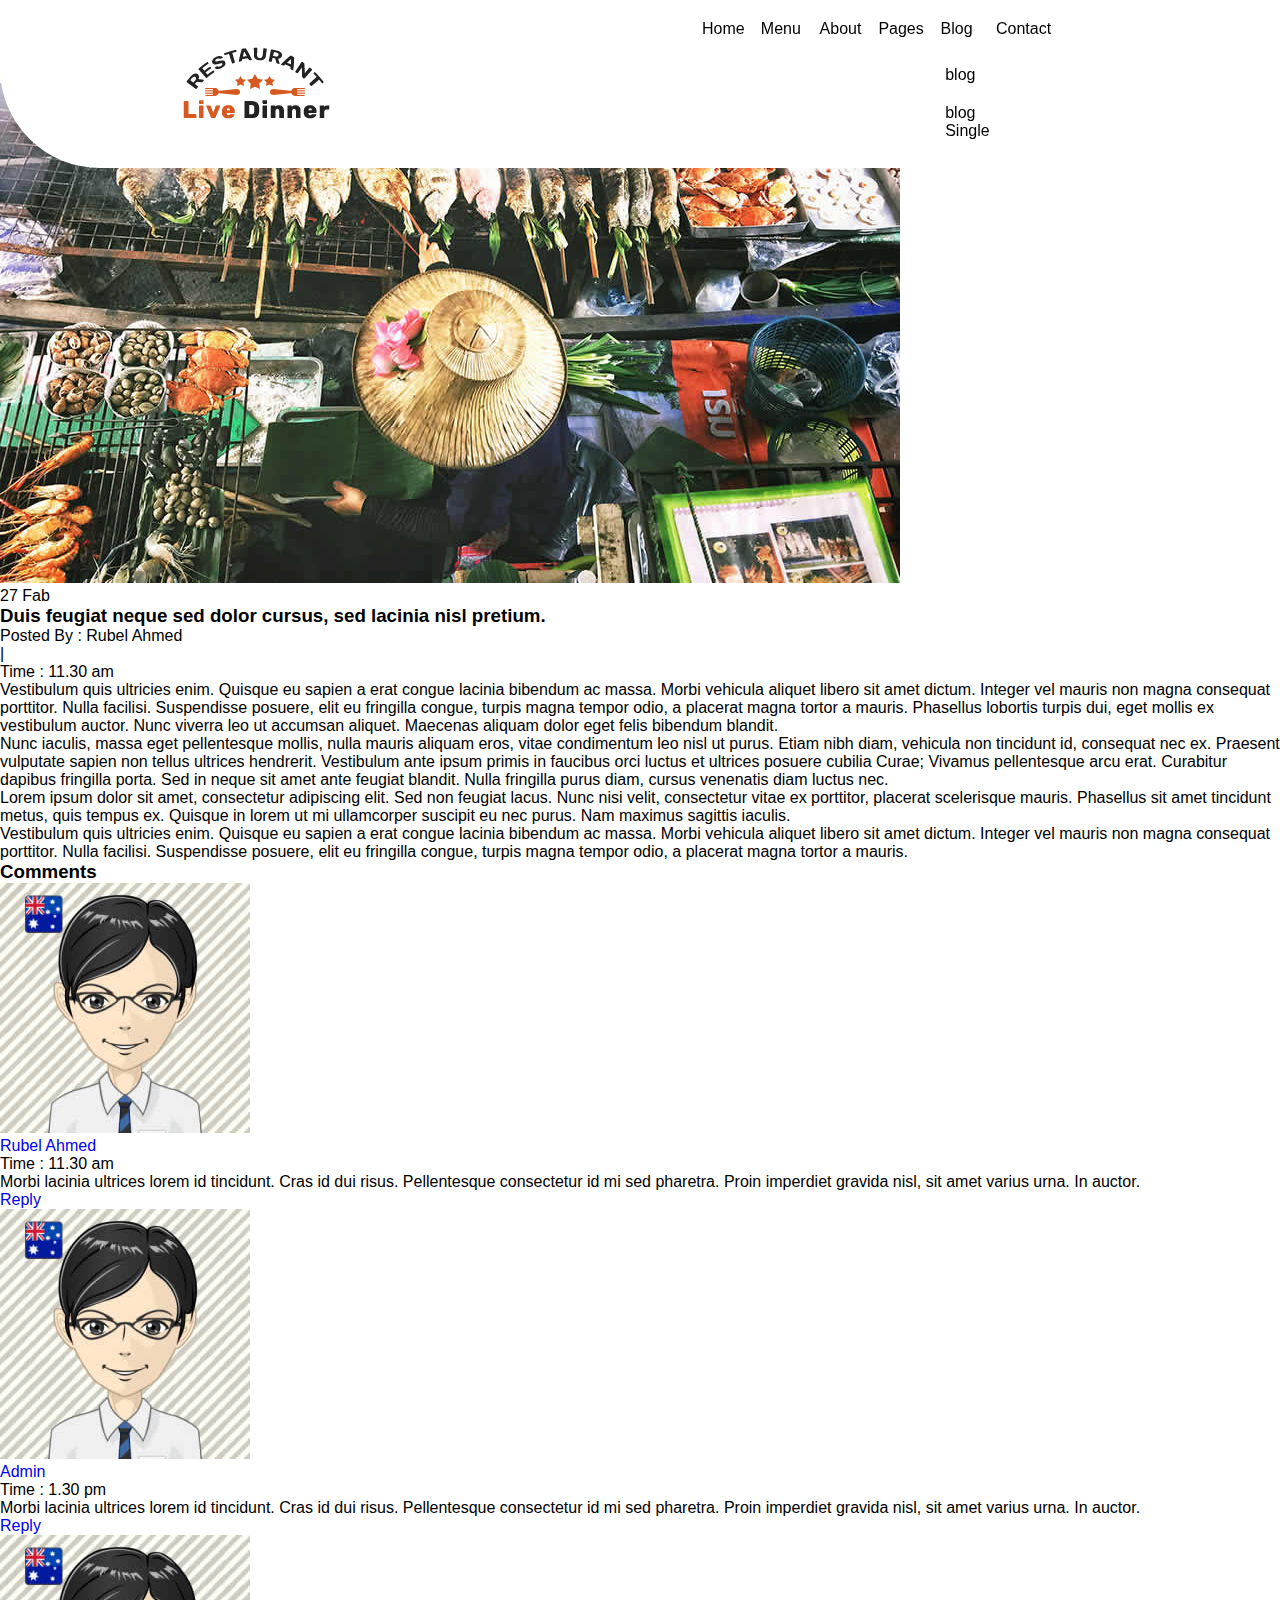
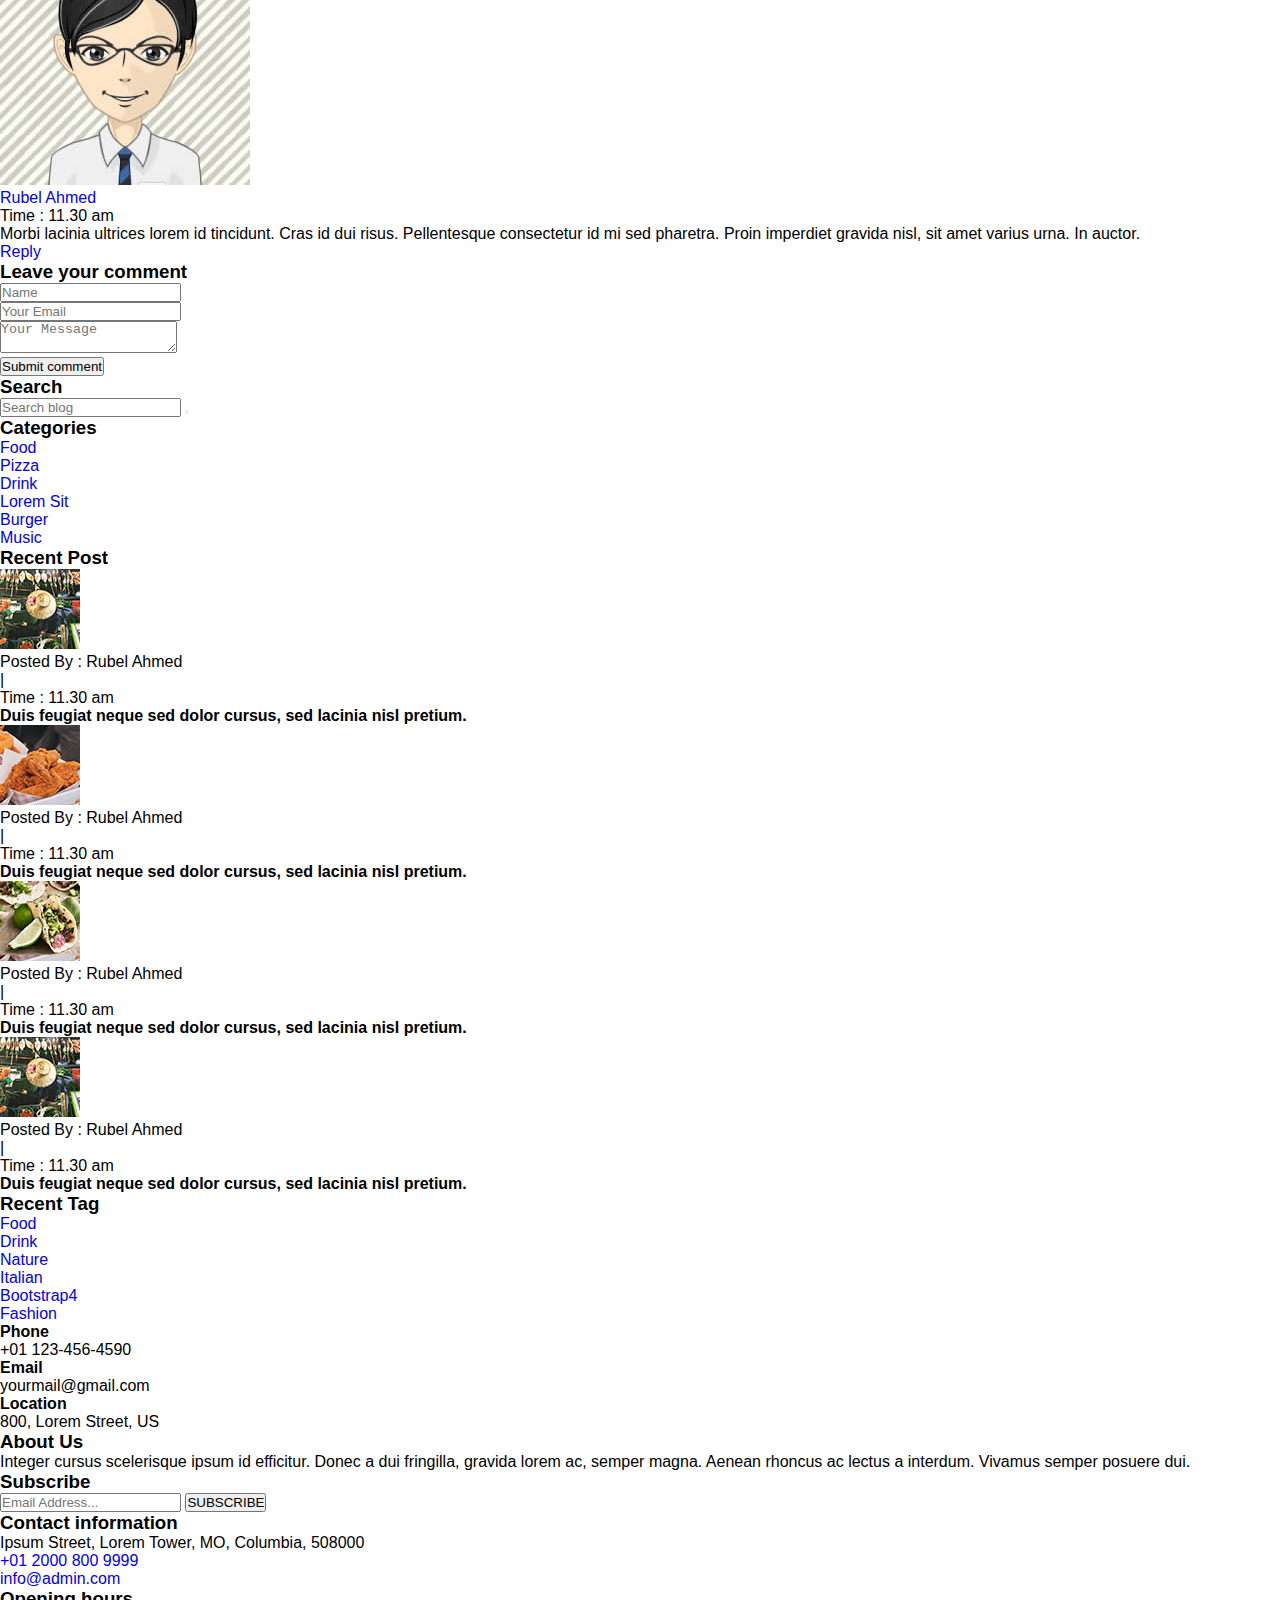
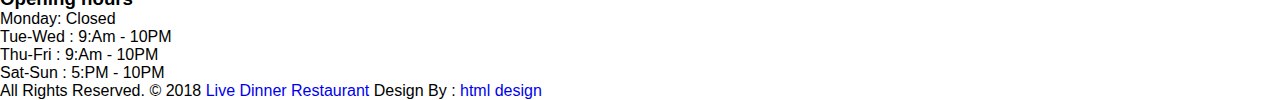
<file: blog-details.html>
<!DOCTYPE html>
<html lang="en">
<!-- Basic -->

<head>
	<meta charset="utf-8">
	<meta http-equiv="X-UA-Compatible" content="IE=edge">

	<!-- Mobile Metas -->
	<meta name="viewport" content="width=device-width, initial-scale=1">

	<!-- Site Metas -->
	<title>Live Dinner Restaurant</title>
	<meta name="keywords" content="">
	<meta name="description" content="">
	<meta name="author" content="">

	<!-- Site Icons -->

	<link rel="apple-touch-icon" href="images/apple-touch-icon.png">

	<!-- Site CSS -->
	<link rel="stylesheet" href="css/style.css">
	<!-- Custom CSS -->
	<link rel="stylesheet" href="css/custom.css">

	<!--[if lt IE 9]>
      <script src="https://oss.maxcdn.com/libs/html5shiv/3.7.0/html5shiv.js"></script>
      <script src="https://oss.maxcdn.com/libs/respond.js/1.4.2/respond.min.js"></script>
    <![endif]-->

</head>

<body>
	<!-- Start header -->
	<header>
		<nav>
			<div>
				<a href="index.html">
					<img src="images/logo.png" alt="" />
				</a>
				<button type="button" data-toggle="collapse" data-target="#navbars-rs-food"
					aria-controls="navbars-rs-food" aria-expanded="false" aria-label="Toggle navigation">
					<span></span>
				</button>
				<div id="navbars-rs-food">
					<ul>
						<li><a href="index.html">Home</a></li>
						<li><a href="menu.html">Menu</a></li>
						<li><a href="about.html">About</a></li>
						<li>
							<a href="#" id="dropdown-a" data-toggle="dropdown">Pages<i class="fa fa-caret-down"
									aria-hidden="true"></i></a>

							<div aria-labelledby="dropdown-a" class="dropdown-a">
								<a href="reservation.html">Reservation</a>
								<a href="stuff.html">Stuff</a>
								<a href="gallery.html">Gallery</a>
							</div>
						</li>
						<li>
							<a href="#" id="dropdown-a" data-toggle="dropdown">Blog<i class="fa fa-caret-down"
									aria-hidden="true"></i></a>

							<div aria-labelledby="dropdown-a" class="dropdown-a2">
								<a href="blog.html">blog</a>
								<a href="blog-details.html">blog Single</a>
							</div>
						</li>
						<li><a href="contact.html">Contact</a></li>
					</ul>
				</div>
			</div>
		</nav>
	</header>
	<!-- End header -->

	<!-- Start All Pages -->
	<div>
		<div>
			<div>
				<div>
					<h1>Blog</h1>
				</div>
			</div>
		</div>
	</div>
	<!-- End All Pages -->

	<!-- Start blog details -->
	<div>
		<div>
			<div>
				<div>
					<div>
						<h2>Blog</h2>
						<p>Lorem Ipsum is simply dummy text of the printing and typesetting</p>
					</div>
				</div>
			</div>
			<div>
				<div>
					<div>
						<div>
							<div>
								<img src="images/inner-blog-img.jpg" alt="">
								<div>
									27 Fab
								</div>
							</div>
							<div>
								<h3>Duis feugiat neque sed dolor cursus, sed lacinia nisl pretium.</h3>
								<ul>
									<li><i></i>Posted By : <span>Rubel Ahmed</span></li>
									<li>|</li>
									<li><i></i>Time : <span>11.30 am</span></li>
								</ul>
								<p>Vestibulum quis ultricies enim. Quisque eu sapien a erat congue lacinia bibendum ac
									massa. Morbi vehicula aliquet libero sit amet dictum. Integer vel mauris non magna
									consequat porttitor. Nulla facilisi. Suspendisse posuere, elit eu fringilla congue,
									turpis magna tempor odio, a placerat magna tortor a mauris. Phasellus lobortis
									turpis dui, eget mollis ex vestibulum auctor. Nunc viverra leo ut accumsan aliquet.
									Maecenas aliquam dolor eget felis bibendum blandit.</p>
								<p>Nunc iaculis, massa eget pellentesque mollis, nulla mauris aliquam eros, vitae
									condimentum leo nisl ut purus. Etiam nibh diam, vehicula non tincidunt id, consequat
									nec ex. Praesent vulputate sapien non tellus ultrices hendrerit. Vestibulum ante
									ipsum primis in faucibus orci luctus et ultrices posuere cubilia Curae; Vivamus
									pellentesque arcu erat. Curabitur dapibus fringilla porta. Sed in neque sit amet
									ante feugiat blandit. Nulla fringilla purus diam, cursus venenatis diam luctus nec.
								</p>
								<blockquote>
									<p>Lorem ipsum dolor sit amet, consectetur adipiscing elit. Sed non feugiat lacus.
										Nunc nisi velit, consectetur vitae ex porttitor, placerat scelerisque mauris.
										Phasellus sit amet tincidunt metus, quis tempus ex. Quisque in lorem ut mi
										ullamcorper suscipit eu nec purus. Nam maximus sagittis iaculis.</p>
								</blockquote>
								<p>Vestibulum quis ultricies enim. Quisque eu sapien a erat congue lacinia bibendum ac
									massa. Morbi vehicula aliquet libero sit amet dictum. Integer vel mauris non magna
									consequat porttitor. Nulla facilisi. Suspendisse posuere, elit eu fringilla congue,
									turpis magna tempor odio, a placerat magna tortor a mauris.</p>
							</div>
						</div>
						<div>
							<h3>Comments</h3>
							<div>
								<div>
									<img src="images/avt-img.jpg" alt="">
								</div>
								<div>
									<div>
										<a href="#">Rubel Ahmed</a>
									</div>
									<div>
										<i aria-hidden="true"></i>Time : <span>11.30 am</span>
									</div>
									<div>
										<p>Morbi lacinia ultrices lorem id tincidunt. Cras id dui risus. Pellentesque
											consectetur id mi sed pharetra. Proin imperdiet gravida nisl, sit amet
											varius urna. In auctor.</p>
									</div>
									<a href="#"><i aria-hidden="true"></i> Reply</a>
								</div>
							</div>
							<div>
								<div>
									<img src="images/avt-img.jpg" alt="">
								</div>
								<div>
									<div>
										<a href="#">Admin</a>
									</div>
									<div>
										<i aria-hidden="true"></i>Time : <span>1.30 pm</span>
									</div>
									<div>
										<p>Morbi lacinia ultrices lorem id tincidunt. Cras id dui risus. Pellentesque
											consectetur id mi sed pharetra. Proin imperdiet gravida nisl, sit amet
											varius urna. In auctor.</p>
									</div>
									<a href="#"><i aria-hidden="true"></i> Reply</a>
								</div>
							</div>
							<div>
								<div>
									<img src="images/avt-img.jpg" alt="">
								</div>
								<div>
									<div>
										<a href="#">Rubel Ahmed</a>
									</div>
									<div>
										<i aria-hidden="true"></i>Time : <span>11.30 am</span>
									</div>
									<div>
										<p>Morbi lacinia ultrices lorem id tincidunt. Cras id dui risus. Pellentesque
											consectetur id mi sed pharetra. Proin imperdiet gravida nisl, sit amet
											varius urna. In auctor.</p>
									</div>
									<a href="#"><i aria-hidden="true"></i> Reply</a>
								</div>
							</div>
						</div>
						<div>
							<h3>Leave your comment </h3>
							<div>
								<form id="commentrespondform" method="post">
									<div>
										<div>
											<input id="name_com" name="name" placeholder="Name" type="text">
										</div>
										<div>
											<input id="email_com" name="email" placeholder="Your Email" type="email">
										</div>
									</div>
									<div>
										<div>
											<textarea id="textarea_com" placeholder="Your Message" rows="2"></textarea>
										</div>
									</div>
									<div>
										<button>Submit comment</button>
									</div>
								</form>
							</div>
						</div>
					</div>
				</div>

				<div>
					<div>
						<h3>Search</h3>
						<div>
							<input name="search" placeholder="Search blog" type="text">
							<button>
								<i aria-hidden="true"></i>
							</button>
						</div>
						<h3>Categories</h3>
						<div>
							<ul>
								<li><a href="#"><span>Food</span></a></li>
								<li><a href="#"><span>Pizza</span></a></li>
								<li><a href="#"><span>Drink</span></a></li>
								<li><a href="#"><span>Lorem Sit</span></a></li>
								<li><a href="#"><span>Burger</span></a></li>
								<li><a href="#"><span>Music</span></a></li>
							</ul>
						</div>
						<h3>Recent Post</h3>
						<div>
							<div>
								<div>
									<div>
										<img src="images/post-img-01.jpg" alt="">
									</div>
									<div>
										<ul>
											<li><i></i>Posted By : <span>Rubel Ahmed</span></li>
											<li>|</li>
											<li><i></i>Time : <span>11.30 am</span></li>
										</ul>
										<h4>Duis feugiat neque sed dolor cursus, sed lacinia nisl pretium.</h4>
									</div>
								</div>
								<div>
									<div>
										<img src="images/post-img-02.jpg" alt="">
									</div>
									<div>
										<ul>
											<li><i></i>Posted By : <span>Rubel Ahmed</span></li>
											<li>|</li>
											<li><i></i>Time : <span>11.30 am</span></li>
										</ul>
										<h4>Duis feugiat neque sed dolor cursus, sed lacinia nisl pretium.</h4>
									</div>
								</div>
								<div>
									<div>
										<img src="images/post-img-03.jpg" alt="">
									</div>
									<div>
										<ul>
											<li><i></i>Posted By : <span>Rubel Ahmed</span></li>
											<li>|</li>
											<li><i></i>Time : <span>11.30 am</span></li>
										</ul>
										<h4>Duis feugiat neque sed dolor cursus, sed lacinia nisl pretium.</h4>
									</div>
								</div>
								<div>
									<div>
										<img src="images/post-img-01.jpg" alt="">
									</div>
									<div>
										<ul>
											<li><i></i>Posted By : <span>Rubel Ahmed</span></li>
											<li>|</li>
											<li><i></i>Time : <span>11.30 am</span></li>
										</ul>
										<h4>Duis feugiat neque sed dolor cursus, sed lacinia nisl pretium.</h4>
									</div>
								</div>
							</div>
						</div>
						<h3>Recent Tag</h3>
						<div>
							<ul>
								<li><a href="#">Food</a></li>
								<li><a href="#">Drink</a></li>
								<li><a href="#">Nature</a></li>
								<li><a href="#">Italian</a></li>
								<li><a href="#">Bootstrap4</a></li>
								<li><a href="#">Fashion</a></li>
							</ul>
						</div>
					</div>
				</div>

			</div>
		</div>
	</div>
	<!-- End details -->

	<!-- Start Contact info -->
	<div>
		<div>
			<div>
				<div>
					<i></i>
					<div>
						<h4>Phone</h4>
						<p>
							+01 123-456-4590
						</p>
					</div>
				</div>
				<div>
					<i></i>
					<div>
						<h4>Email</h4>
						<p>
							yourmail@gmail.com
						</p>
					</div>
				</div>
				<div>
					<i></i>
					<div>
						<h4>Location</h4>
						<p>
							800, Lorem Street, US
						</p>
					</div>
				</div>
			</div>
		</div>
	</div>
	<!-- End Contact info -->

	<!-- Start Footer -->
	<footer>
		<div>
			<div>
				<div>
					<h3>About Us</h3>
					<p>Integer cursus scelerisque ipsum id efficitur. Donec a dui fringilla, gravida lorem ac, semper
						magna. Aenean rhoncus ac lectus a interdum. Vivamus semper posuere dui.</p>
				</div>
				<div>
					<h3>Subscribe</h3>
					<div>
						<form>
							<input name="EMAIL" id="subs-email" placeholder="Email Address..." type="email">
							<button type="submit">SUBSCRIBE</button>
							<div></div>
						</form>
					</div>
					<ul>
						<li><a href="#"><i aria-hidden="true"></i></a></li>
						<li><a href="#"><i aria-hidden="true"></i></a></li>
						<li><a href="#"><i aria-hidden="true"></i></a></li>
						<li><a href="#"><i aria-hidden="true"></i></a></li>
						<li><a href="#"><i aria-hidden="true"></i></a></li>
					</ul>
				</div>
				<div>
					<h3>Contact information</h3>
					<p>Ipsum Street, Lorem Tower, MO, Columbia, 508000</p>
					<p><a href="#">+01 2000 800 9999</a></p>
					<p><a href="#"> info@admin.com</a></p>
				</div>
				<div>
					<h3>Opening hours</h3>
					<p><span>Monday: </span>Closed</p>
					<p><span>Tue-Wed :</span> 9:Am - 10PM</p>
					<p><span>Thu-Fri :</span> 9:Am - 10PM</p>
					<p><span>Sat-Sun :</span> 5:PM - 10PM</p>
				</div>
			</div>
		</div>

		<div>
			<div>
				<div>
					<div>
						<p>All Rights Reserved. &copy; 2018 <a href="#">Live Dinner Restaurant</a> Design By :
							<a href="#">html design</a></p>
					</div>
				</div>
			</div>
		</div>

	</footer>
	<!-- End Footer -->

	<a href="#" id="back-to-top" title="Back to top" style="display: none;"><i aria-hidden="true"></i></a>

	<!-- ALL JS FILES -->
	<!-- ALL PLUGINS -->
	<script src="js/custom.js"></script>
</body>

</html>
</file>
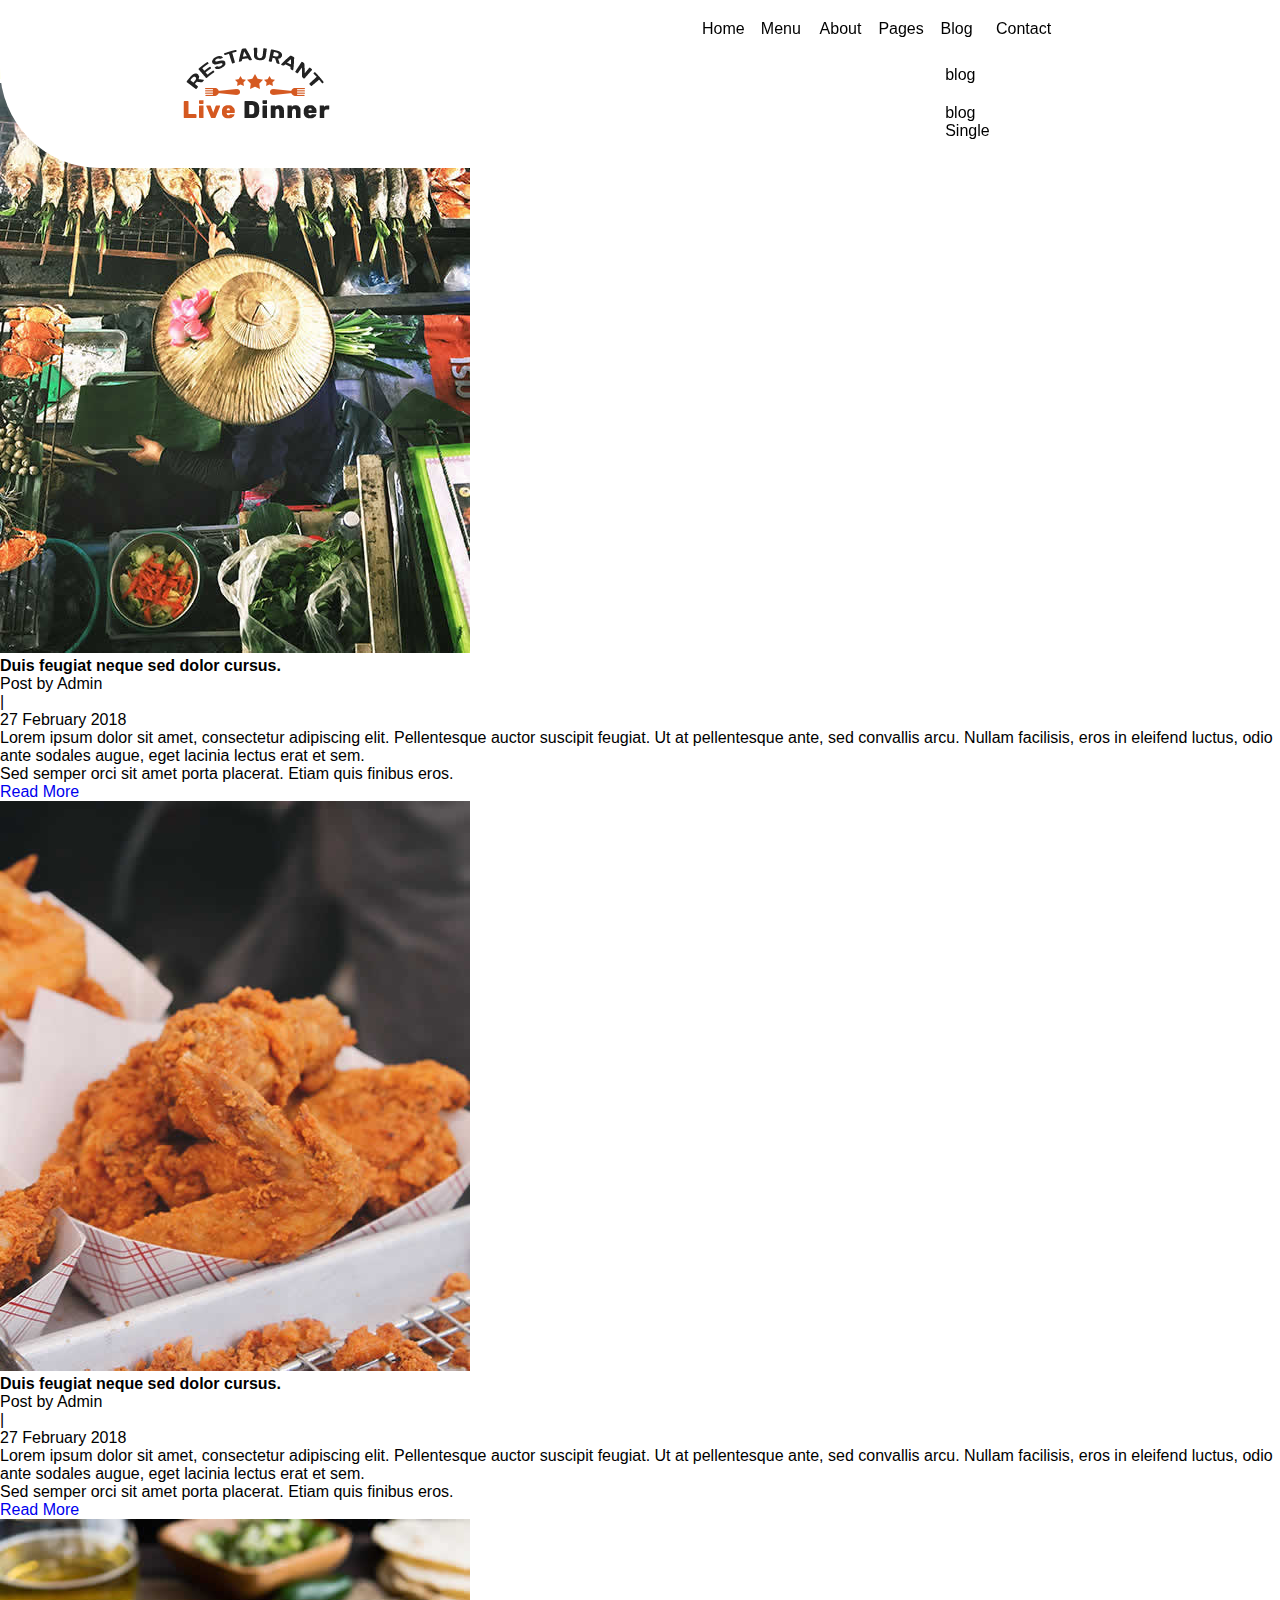
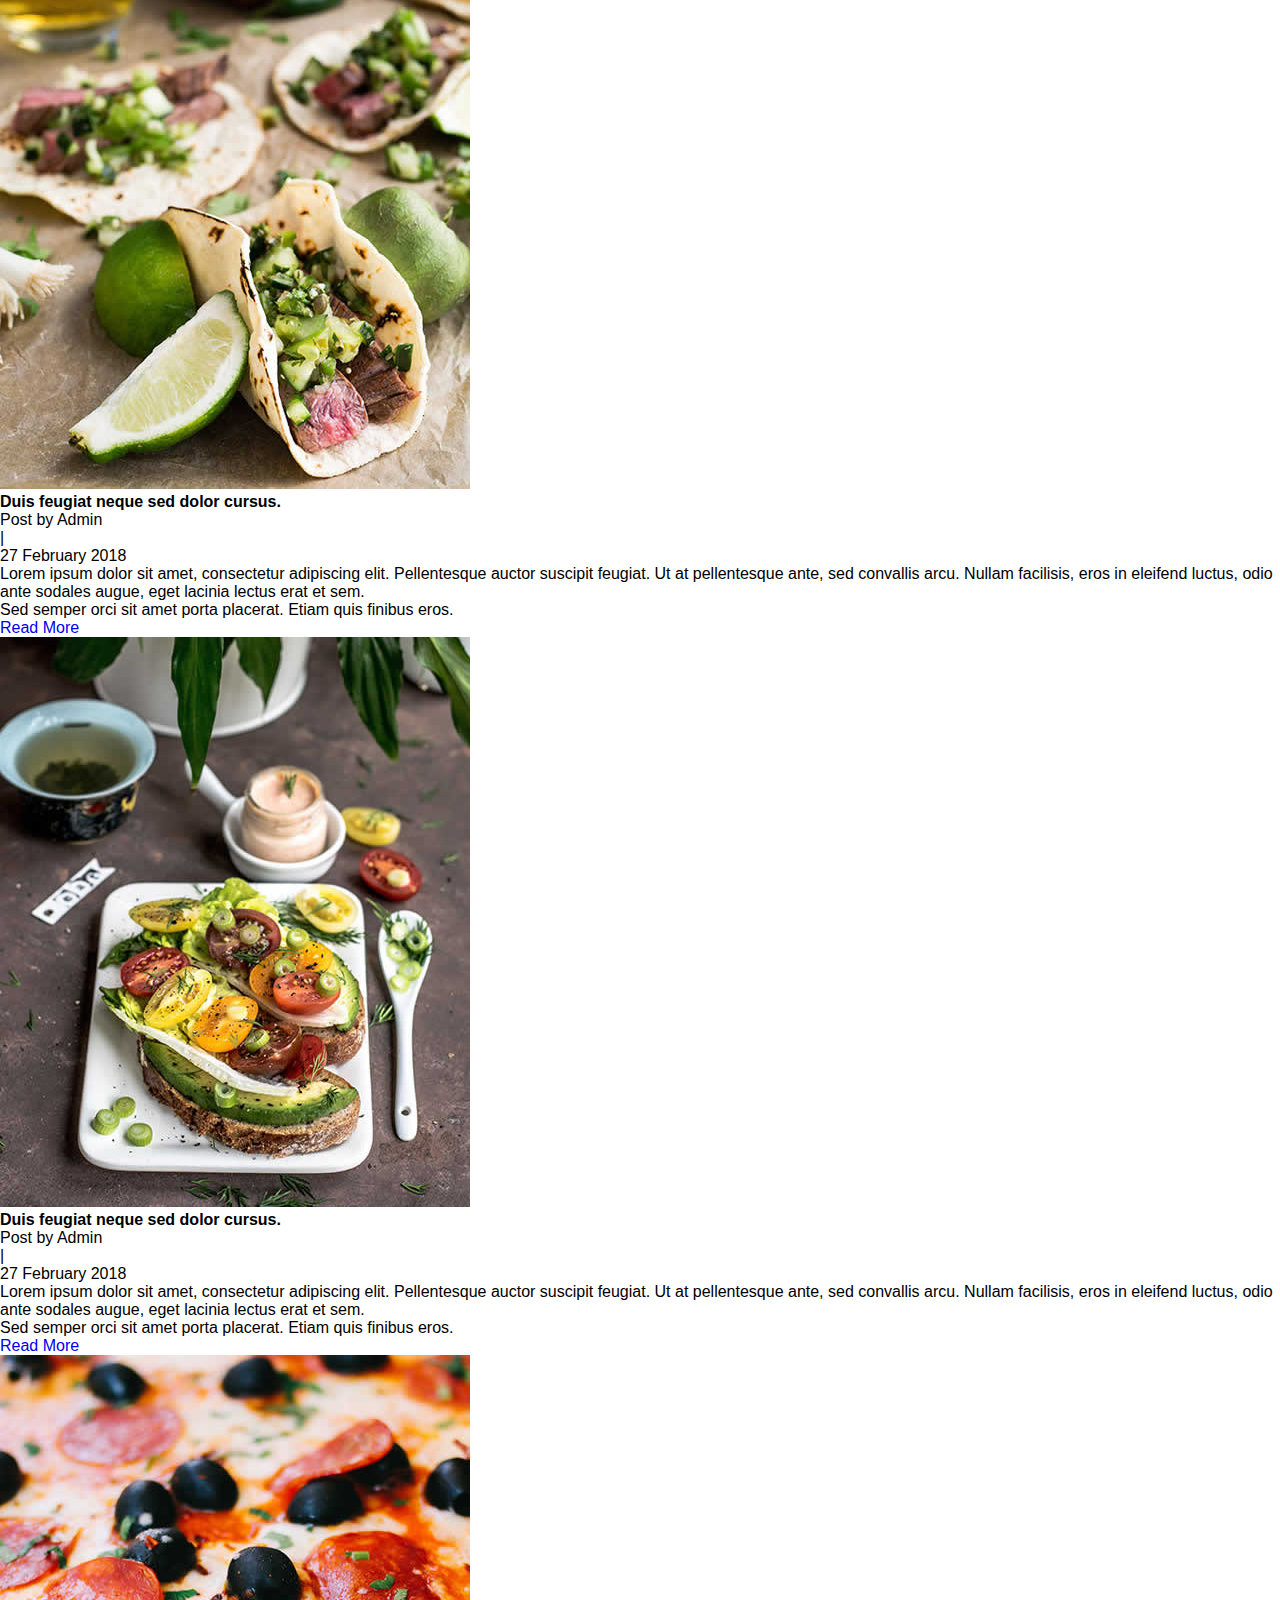
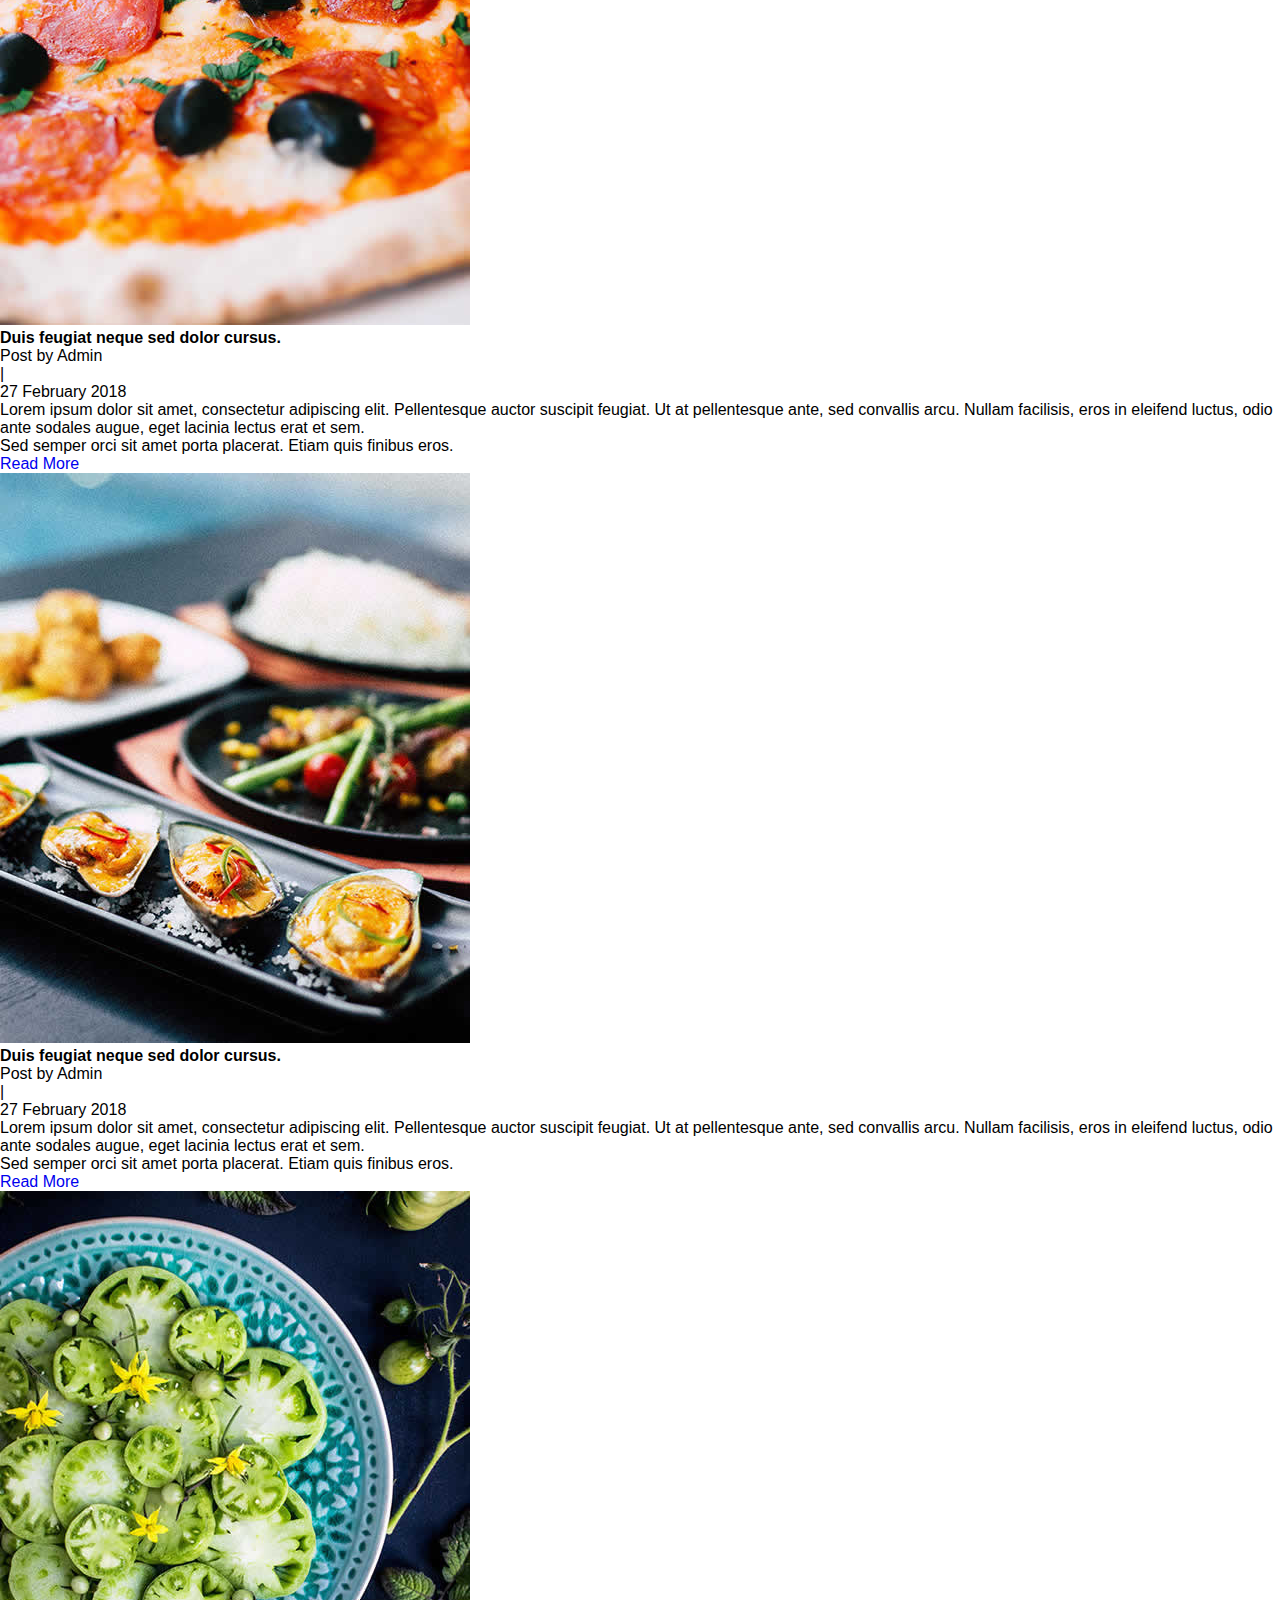
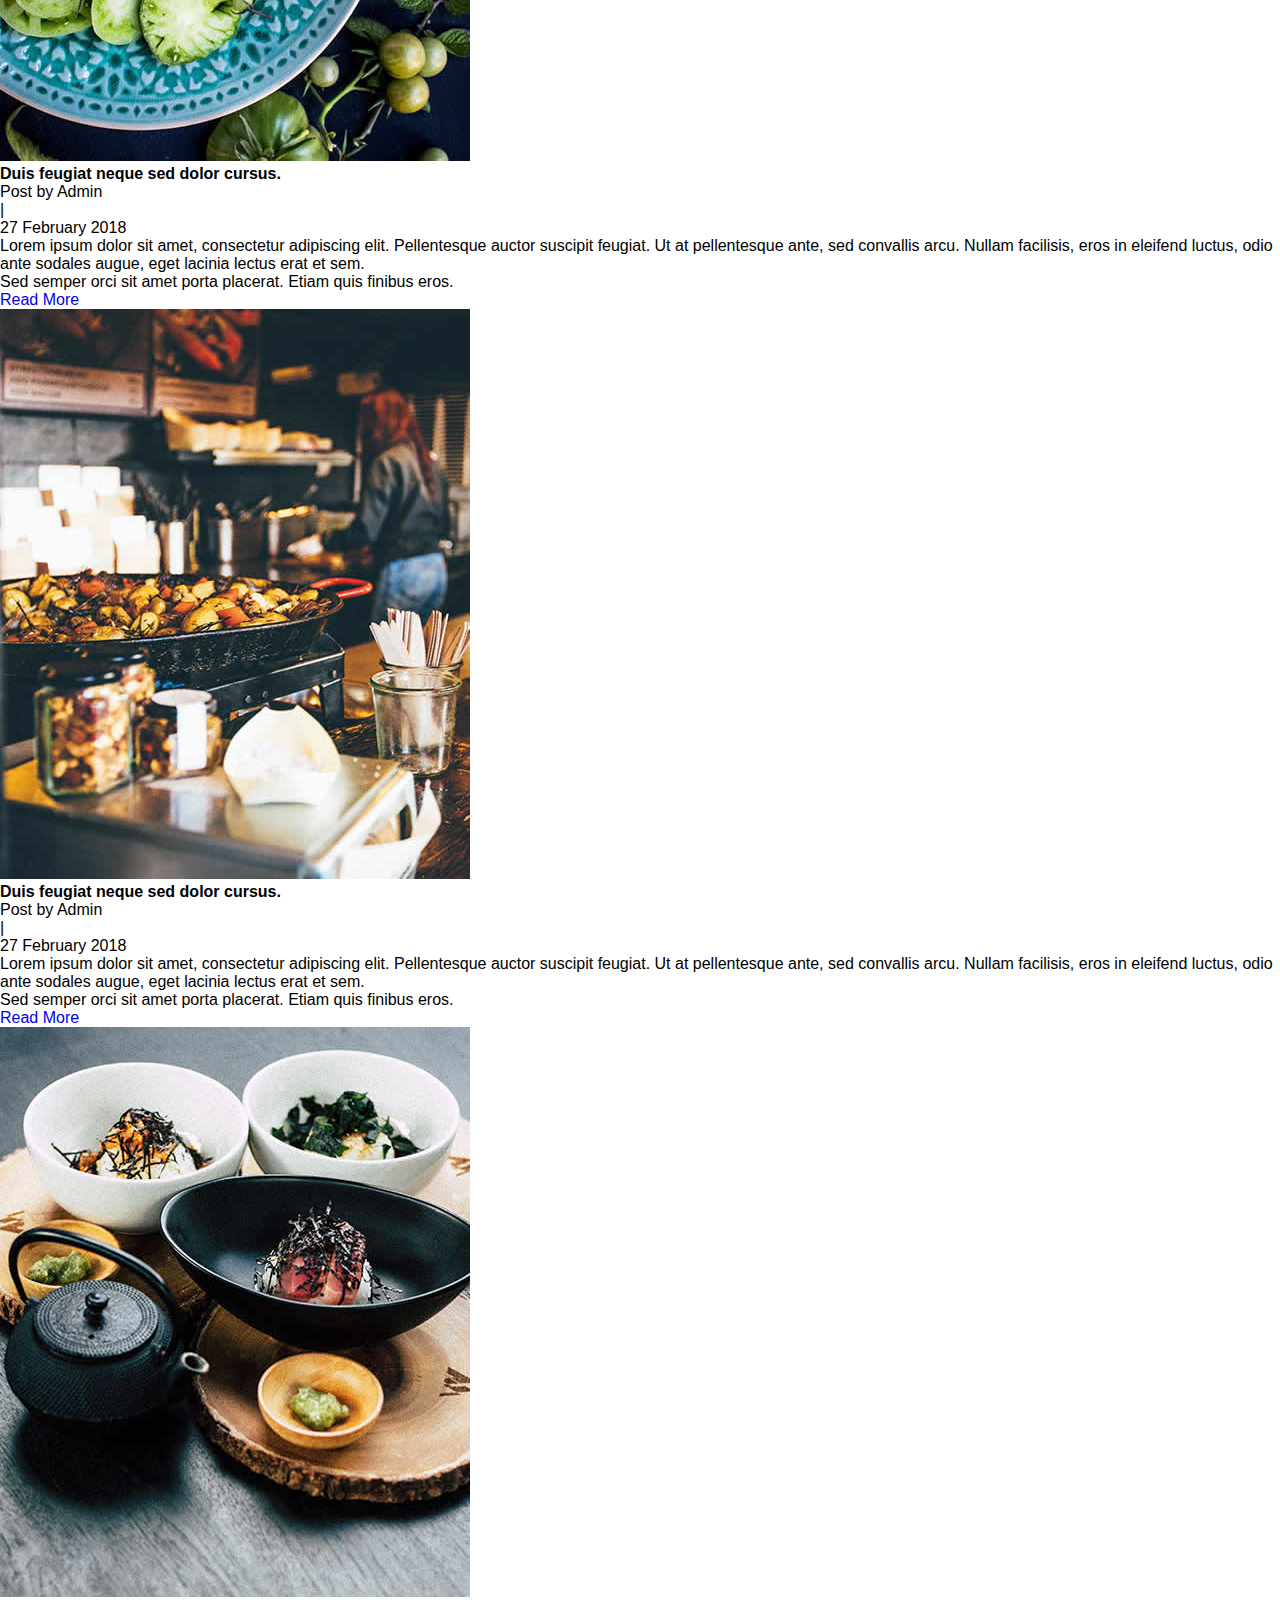
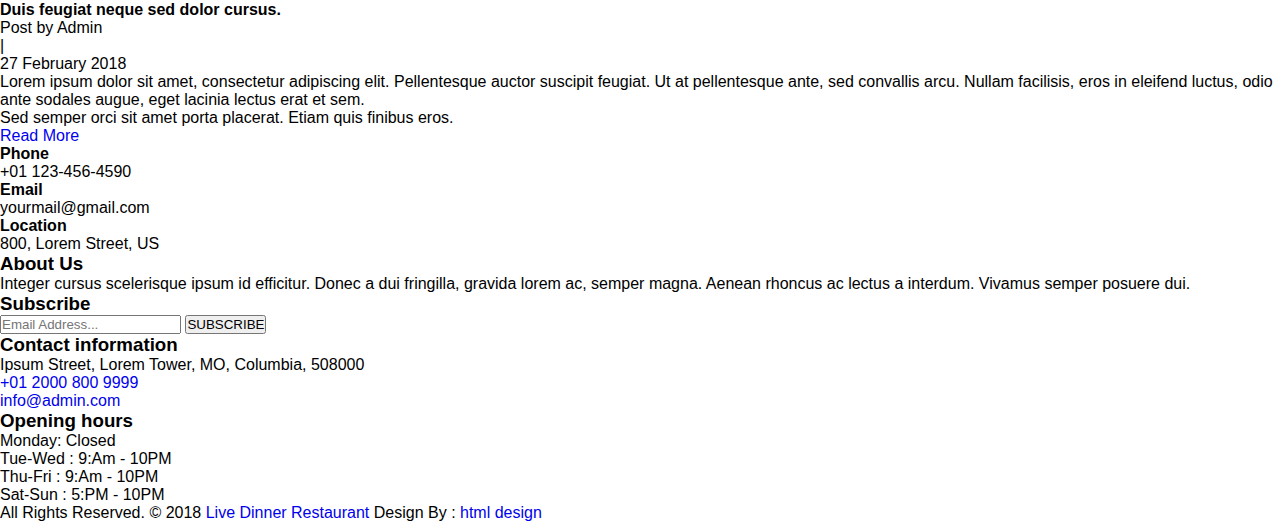
<file: blog.html>
<!DOCTYPE html>
<html lang="en">
<!-- Basic -->

<head>
	<meta charset="utf-8">
	<meta http-equiv="X-UA-Compatible" content="IE=edge">

	<!-- Mobile Metas -->
	<meta name="viewport" content="width=device-width, initial-scale=1">

	<!-- Site Metas -->
	<title>Live Dinner Restaurant</title>
	<meta name="keywords" content="">
	<meta name="description" content="">
	<meta name="author" content="">


	<link rel="apple-touch-icon" href="images/apple-touch-icon.png">

	<!-- Site CSS -->
	<link rel="stylesheet" href="css/style.css">
	<!-- Custom CSS -->
	<link rel="stylesheet" href="css/custom.css">

	<!--[if lt IE 9]>
      <script src="https://oss.maxcdn.com/libs/html5shiv/3.7.0/html5shiv.js"></script>
      <script src="https://oss.maxcdn.com/libs/respond.js/1.4.2/respond.min.js"></script>
    <![endif]-->

</head>

<body>
	<!-- Start header -->
	<header>
		<nav>
			<div>
				<a href="index.html">
					<img src="images/logo.png" alt="" />
				</a>
				<button type="button" data-toggle="collapse" data-target="#navbars-rs-food"
					aria-controls="navbars-rs-food" aria-expanded="false" aria-label="Toggle navigation">
					<span></span>
				</button>
				<div id="navbars-rs-food">
					<ul>
						<li><a href="index.html">Home</a></li>
						<li><a href="menu.html">Menu</a></li>
						<li><a href="about.html">About</a></li>
						<li>
							<a href="#" id="dropdown-a" data-toggle="dropdown">Pages<i class="fa fa-caret-down"
									aria-hidden="true"></i></a>

							<div aria-labelledby="dropdown-a" class="dropdown-a">
								<a href="reservation.html">Reservation</a>
								<a href="stuff.html">Stuff</a>
								<a href="gallery.html">Gallery</a>
							</div>
						</li>
						<li>
							<a href="#" id="dropdown-a" data-toggle="dropdown">Blog<i class="fa fa-caret-down"
									aria-hidden="true"></i></a>

							<div aria-labelledby="dropdown-a" class="dropdown-a2">
								<a href="blog.html">blog</a>
								<a href="blog-details.html">blog Single</a>
							</div>
						</li>
						<li><a href="contact.html">Contact</a></li>
					</ul>
				</div>
			</div>
		</nav>
	</header>
	<!-- End header -->

	<!-- Start All Pages -->
	<div>
		<div>
			<div>
				<div>
					<h1>Blog</h1>
				</div>
			</div>
		</div>
	</div>
	<!-- End All Pages -->

	<!-- Start blog -->
	<div>
		<div>
			<div>
				<div>
					<div>
						<h2>Blog</h2>
						<p>Lorem Ipsum is simply dummy text of the printing and typesetting</p>
					</div>
				</div>
			</div>
			<div>
				<div>
					<div>
						<div>
							<img src="images/blog-img-01.jpg" alt="">
						</div>
						<div>
							<h4>Duis feugiat neque sed dolor cursus.</h4>
							<ul>
								<li><span>Post by Admin</span></li>
								<li>|</li>
								<li><span>27 February 2018</span></li>
							</ul>
							<p>Lorem ipsum dolor sit amet, consectetur adipiscing elit. Pellentesque auctor suscipit
								feugiat. Ut at pellentesque ante, sed convallis arcu. Nullam facilisis, eros in eleifend
								luctus, odio ante sodales augue, eget lacinia lectus erat et sem. </p>
							<p>Sed semper orci sit amet porta placerat. Etiam quis finibus eros. </p>
							<a href="#">Read More</a>
						</div>
					</div>
				</div>
				<div>
					<div>
						<div>
							<img src="images/blog-img-02.jpg" alt="">
						</div>
						<div>
							<h4>Duis feugiat neque sed dolor cursus.</h4>
							<ul>
								<li><span>Post by Admin</span></li>
								<li>|</li>
								<li><span>27 February 2018</span></li>
							</ul>
							<p>Lorem ipsum dolor sit amet, consectetur adipiscing elit. Pellentesque auctor suscipit
								feugiat. Ut at pellentesque ante, sed convallis arcu. Nullam facilisis, eros in eleifend
								luctus, odio ante sodales augue, eget lacinia lectus erat et sem. </p>
							<p>Sed semper orci sit amet porta placerat. Etiam quis finibus eros. </p>
							<a href="#">Read More</a>
						</div>
					</div>
				</div>
				<div>
					<div>
						<div>
							<img src="images/blog-img-03.jpg" alt="">
						</div>
						<div>
							<h4>Duis feugiat neque sed dolor cursus.</h4>
							<ul>
								<li><span>Post by Admin</span></li>
								<li>|</li>
								<li><span>27 February 2018</span></li>
							</ul>
							<p>Lorem ipsum dolor sit amet, consectetur adipiscing elit. Pellentesque auctor suscipit
								feugiat. Ut at pellentesque ante, sed convallis arcu. Nullam facilisis, eros in eleifend
								luctus, odio ante sodales augue, eget lacinia lectus erat et sem. </p>
							<p>Sed semper orci sit amet porta placerat. Etiam quis finibus eros. </p>
							<a href="#">Read More</a>
						</div>
					</div>
				</div>
				<div>
					<div>
						<div>
							<img src="images/blog-img-04.jpg" alt="">
						</div>
						<div>
							<h4>Duis feugiat neque sed dolor cursus.</h4>
							<ul>
								<li><span>Post by Admin</span></li>
								<li>|</li>
								<li><span>27 February 2018</span></li>
							</ul>
							<p>Lorem ipsum dolor sit amet, consectetur adipiscing elit. Pellentesque auctor suscipit
								feugiat. Ut at pellentesque ante, sed convallis arcu. Nullam facilisis, eros in eleifend
								luctus, odio ante sodales augue, eget lacinia lectus erat et sem. </p>
							<p>Sed semper orci sit amet porta placerat. Etiam quis finibus eros. </p>
							<a href="#">Read More</a>
						</div>
					</div>
				</div>
				<div>
					<div>
						<div>
							<img src="images/blog-img-05.jpg" alt="">
						</div>
						<div>
							<h4>Duis feugiat neque sed dolor cursus.</h4>
							<ul>
								<li><span>Post by Admin</span></li>
								<li>|</li>
								<li><span>27 February 2018</span></li>
							</ul>
							<p>Lorem ipsum dolor sit amet, consectetur adipiscing elit. Pellentesque auctor suscipit
								feugiat. Ut at pellentesque ante, sed convallis arcu. Nullam facilisis, eros in eleifend
								luctus, odio ante sodales augue, eget lacinia lectus erat et sem. </p>
							<p>Sed semper orci sit amet porta placerat. Etiam quis finibus eros. </p>
							<a href="#">Read More</a>
						</div>
					</div>
				</div>
				<div>
					<div>
						<div>
							<img src="images/blog-img-06.jpg" alt="">
						</div>
						<div>
							<h4>Duis feugiat neque sed dolor cursus.</h4>
							<ul>
								<li><span>Post by Admin</span></li>
								<li>|</li>
								<li><span>27 February 2018</span></li>
							</ul>
							<p>Lorem ipsum dolor sit amet, consectetur adipiscing elit. Pellentesque auctor suscipit
								feugiat. Ut at pellentesque ante, sed convallis arcu. Nullam facilisis, eros in eleifend
								luctus, odio ante sodales augue, eget lacinia lectus erat et sem. </p>
							<p>Sed semper orci sit amet porta placerat. Etiam quis finibus eros. </p>
							<a href="#">Read More</a>
						</div>
					</div>
				</div>
				<div>
					<div>
						<div>
							<img src="images/blog-img-07.jpg" alt="">
						</div>
						<div>
							<h4>Duis feugiat neque sed dolor cursus.</h4>
							<ul>
								<li><span>Post by Admin</span></li>
								<li>|</li>
								<li><span>27 February 2018</span></li>
							</ul>
							<p>Lorem ipsum dolor sit amet, consectetur adipiscing elit. Pellentesque auctor suscipit
								feugiat. Ut at pellentesque ante, sed convallis arcu. Nullam facilisis, eros in eleifend
								luctus, odio ante sodales augue, eget lacinia lectus erat et sem. </p>
							<p>Sed semper orci sit amet porta placerat. Etiam quis finibus eros. </p>
							<a href="#">Read More</a>
						</div>
					</div>
				</div>
				<div>
					<div>
						<div>
							<img src="images/blog-img-08.jpg" alt="">
						</div>
						<div>
							<h4>Duis feugiat neque sed dolor cursus.</h4>
							<ul>
								<li><span>Post by Admin</span></li>
								<li>|</li>
								<li><span>27 February 2018</span></li>
							</ul>
							<p>Lorem ipsum dolor sit amet, consectetur adipiscing elit. Pellentesque auctor suscipit
								feugiat. Ut at pellentesque ante, sed convallis arcu. Nullam facilisis, eros in eleifend
								luctus, odio ante sodales augue, eget lacinia lectus erat et sem. </p>
							<p>Sed semper orci sit amet porta placerat. Etiam quis finibus eros. </p>
							<a href="#">Read More</a>
						</div>
					</div>
				</div>
				<div>
					<div>
						<div>
							<img src="images/blog-img-09.jpg" alt="">
						</div>
						<div>
							<h4>Duis feugiat neque sed dolor cursus.</h4>
							<ul>
								<li><span>Post by Admin</span></li>
								<li>|</li>
								<li><span>27 February 2018</span></li>
							</ul>
							<p>Lorem ipsum dolor sit amet, consectetur adipiscing elit. Pellentesque auctor suscipit
								feugiat. Ut at pellentesque ante, sed convallis arcu. Nullam facilisis, eros in eleifend
								luctus, odio ante sodales augue, eget lacinia lectus erat et sem. </p>
							<p>Sed semper orci sit amet porta placerat. Etiam quis finibus eros. </p>
							<a href="#">Read More</a>
						</div>
					</div>
				</div>
			</div>
		</div>
	</div>
	<!-- End blog -->

	<!-- Start Contact info -->
	<div>
		<div>
			<div>
				<div>
					<i></i>
					<div>
						<h4>Phone</h4>
						<p>
							+01 123-456-4590
						</p>
					</div>
				</div>
				<div>
					<i></i>
					<div>
						<h4>Email</h4>
						<p>
							yourmail@gmail.com
						</p>
					</div>
				</div>
				<div>
					<i></i>
					<div>
						<h4>Location</h4>
						<p>
							800, Lorem Street, US
						</p>
					</div>
				</div>
			</div>
		</div>
	</div>
	<!-- End Contact info -->

	<!-- Start Footer -->
	<footer>
		<div>
			<div>
				<div>
					<h3>About Us</h3>
					<p>Integer cursus scelerisque ipsum id efficitur. Donec a dui fringilla, gravida lorem ac, semper
						magna. Aenean rhoncus ac lectus a interdum. Vivamus semper posuere dui.</p>
				</div>
				<div>
					<h3>Subscribe</h3>
					<div>
						<form>
							<input name="EMAIL" id="subs-email" placeholder="Email Address..." type="email">
							<button type="submit">SUBSCRIBE</button>
							<div></div>
						</form>
					</div>
					<ul>
						<li><a href="#"><i aria-hidden="true"></i></a></li>
						<li><a href="#"><i aria-hidden="true"></i></a></li>
						<li><a href="#"><i aria-hidden="true"></i></a></li>
						<li><a href="#"><i aria-hidden="true"></i></a></li>
						<li><a href="#"><i aria-hidden="true"></i></a></li>
					</ul>
				</div>
				<div>
					<h3>Contact information</h3>
					<p>Ipsum Street, Lorem Tower, MO, Columbia, 508000</p>
					<p><a href="#">+01 2000 800 9999</a></p>
					<p><a href="#"> info@admin.com</a></p>
				</div>
				<div>
					<h3>Opening hours</h3>
					<p><span>Monday: </span>Closed</p>
					<p><span>Tue-Wed :</span> 9:Am - 10PM</p>
					<p><span>Thu-Fri :</span> 9:Am - 10PM</p>
					<p><span>Sat-Sun :</span> 5:PM - 10PM</p>
				</div>
			</div>
		</div>

		<div>
			<div>
				<div>
					<div>
						<p>All Rights Reserved. &copy; 2018 <a href="#">Live Dinner Restaurant</a> Design By :
							<a href="#">html design</a></p>
					</div>
				</div>
			</div>
		</div>

	</footer>
	<!-- End Footer -->

	<a href="#" id="back-to-top" title="Back to top" style="display: none;"><i aria-hidden="true"></i></a>

	<!-- ALL JS FILES -->
	<!-- ALL PLUGINS -->
	<script src="js/custom.js"></script>
</body>

</html>
</file>
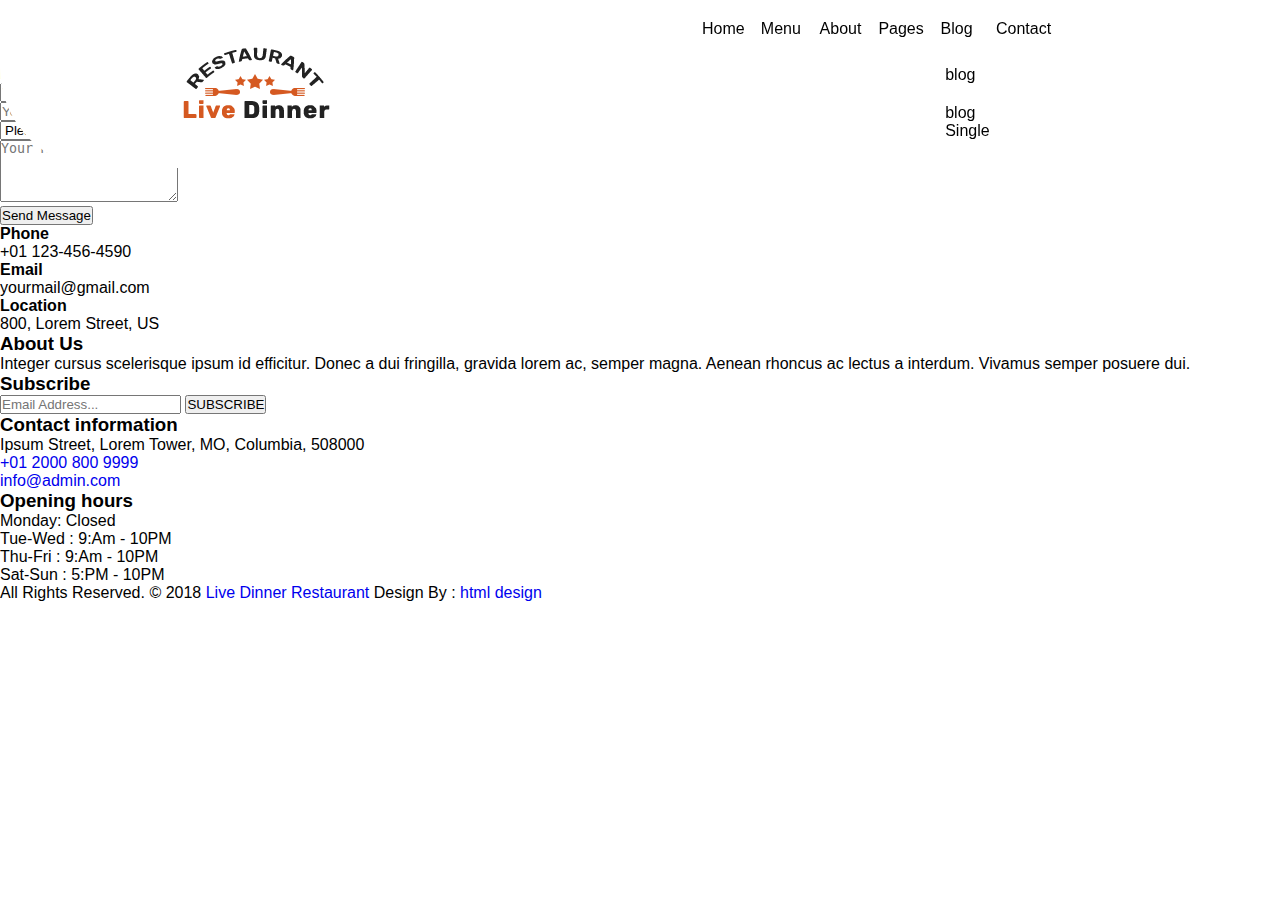
<file: contact.html>
<!DOCTYPE html>
<html lang="en">
<!-- Basic -->

<head>
	<meta charset="utf-8">
	<meta http-equiv="X-UA-Compatible" content="IE=edge">

	<!-- Mobile Metas -->
	<meta name="viewport" content="width=device-width, initial-scale=1">

	<!-- Site Metas -->
	<title>Live Dinner Restaurant</title>
	<meta name="keywords" content="">
	<meta name="description" content="">
	<meta name="author" content="">

	<!-- Site Icons -->

	<link rel="apple-touch-icon" href="images/apple-touch-icon.png">

	<!-- Site CSS -->
	<link rel="stylesheet" href="css/style.css">
	<!-- Custom CSS -->
	<link rel="stylesheet" href="css/custom.css">

	<!--[if lt IE 9]>
      <script src="https://oss.maxcdn.com/libs/html5shiv/3.7.0/html5shiv.js"></script>
      <script src="https://oss.maxcdn.com/libs/respond.js/1.4.2/respond.min.js"></script>
    <![endif]-->

</head>

<body>
	<!-- Start header -->
	<header>
		<nav>
			<div>
				<a href="index.html">
					<img src="images/logo.png" alt="" />
				</a>
				<button type="button" data-toggle="collapse" data-target="#navbars-rs-food"
					aria-controls="navbars-rs-food" aria-expanded="false" aria-label="Toggle navigation">
					<span></span>
				</button>
				<div id="navbars-rs-food">
					<ul>
						<li><a href="index.html">Home</a></li>
						<li><a href="menu.html">Menu</a></li>
						<li><a href="about.html">About</a></li>
						<li>
							<a href="#" id="dropdown-a" data-toggle="dropdown">Pages<i class="fa fa-caret-down"
									aria-hidden="true"></i></a>

							<div aria-labelledby="dropdown-a" class="dropdown-a">
								<a href="reservation.html">Reservation</a>
								<a href="stuff.html">Stuff</a>
								<a href="gallery.html">Gallery</a>
							</div>
						</li>
						<li>
							<a href="#" id="dropdown-a" data-toggle="dropdown">Blog<i class="fa fa-caret-down"
									aria-hidden="true"></i></a>

							<div aria-labelledby="dropdown-a" class="dropdown-a2">
								<a href="blog.html">blog</a>
								<a href="blog-details.html">blog Single</a>
							</div>
						</li>
						<li><a href="contact.html">Contact</a></li>
					</ul>
				</div>
			</div>
		</nav>
	</header>
	<!-- End header -->

	<!-- Start All Pages -->
	<div>
		<div>
			<div>
				<div>
					<h1>Contact</h1>
				</div>
			</div>
		</div>
	</div>
	<!-- End All Pages -->

	<!-- Start Contact -->
	<div></div>
	<div>
		<div>
			<div>
				<div>
					<div>
						<h2>Contact</h2>
						<p>Lorem Ipsum is simply dummy text of the printing and typesetting</p>
					</div>
				</div>
			</div>
			<div>
				<div>
					<form id="contactForm">
						<div>
							<div>
								<div>
									<input type="text" id="name" name="name" placeholder="Your Name" required
										data-error="Please enter your name">
									<div></div>
								</div>
							</div>
							<div>
								<div>
									<input type="text" placeholder="Your Email" id="email" name="name" required
										data-error="Please enter your email">
									<div></div>
								</div>
							</div>
							<div>
								<div>
									<select id="guest" required data-error="Please Select Person">
										<option disabled selected>Please Select Person*</option>
										<option value="1">1</option>
										<option value="2">2</option>
										<option value="3">3</option>
										<option value="4">4</option>
										<option value="5">5</option>
									</select>
									<div></div>
								</div>
							</div>
							<div>
								<div>
									<textarea id="message" placeholder="Your Message" rows="4"
										data-error="Write your message" required></textarea>
									<div></div>
								</div>
								<div>
									<button id="submit" type="submit">Send Message</button>
									<div id="msgSubmit"></div>
									<div></div>
								</div>
							</div>
						</div>
					</form>
				</div>
			</div>
		</div>
	</div>
	<!-- End Contact -->

	<!-- Start Contact info -->
	<div>
		<div>
			<div>
				<div>
					<i></i>
					<div>
						<h4>Phone</h4>
						<p>
							+01 123-456-4590
						</p>
					</div>
				</div>
				<div>
					<i></i>
					<div>
						<h4>Email</h4>
						<p>
							yourmail@gmail.com
						</p>
					</div>
				</div>
				<div>
					<i></i>
					<div>
						<h4>Location</h4>
						<p>
							800, Lorem Street, US
						</p>
					</div>
				</div>
			</div>
		</div>
	</div>
	<!-- End Contact info -->

	<!-- Start Footer -->
	<footer>
		<div>
			<div>
				<div>
					<h3>About Us</h3>
					<p>Integer cursus scelerisque ipsum id efficitur. Donec a dui fringilla, gravida lorem ac, semper
						magna. Aenean rhoncus ac lectus a interdum. Vivamus semper posuere dui.</p>
				</div>
				<div>
					<h3>Subscribe</h3>
					<div>
						<form>
							<input name="EMAIL" id="subs-email" placeholder="Email Address..." type="email">
							<button type="submit">SUBSCRIBE</button>
							<div></div>
						</form>
					</div>
					<ul>
						<li><a href="#"><i aria-hidden="true"></i></a></li>
						<li><a href="#"><i aria-hidden="true"></i></a></li>
						<li><a href="#"><i aria-hidden="true"></i></a></li>
						<li><a href="#"><i aria-hidden="true"></i></a></li>
						<li><a href="#"><i aria-hidden="true"></i></a></li>
					</ul>
				</div>
				<div>
					<h3>Contact information</h3>
					<p>Ipsum Street, Lorem Tower, MO, Columbia, 508000</p>
					<p><a href="#">+01 2000 800 9999</a></p>
					<p><a href="#"> info@admin.com</a></p>
				</div>
				<div>
					<h3>Opening hours</h3>
					<p><span>Monday: </span>Closed</p>
					<p><span>Tue-Wed :</span> 9:Am - 10PM</p>
					<p><span>Thu-Fri :</span> 9:Am - 10PM</p>
					<p><span>Sat-Sun :</span> 5:PM - 10PM</p>
				</div>
			</div>
		</div>

		<div>
			<div>
				<div>
					<div>
						<p>All Rights Reserved. &copy; 2018 <a href="#">Live Dinner Restaurant</a> Design By :
							<a href="#">html design</a></p>
					</div>
				</div>
			</div>
		</div>

	</footer>
	<!-- End Footer -->

	<a href="#" id="back-to-top" title="Back to top" style="display: none;"><i aria-hidden="true"></i></a>

	<!-- ALL JS FILES -->
	<!-- ALL PLUGINS -->
	<script src="js/custom.js"></script>
</body>

</html>
</file>
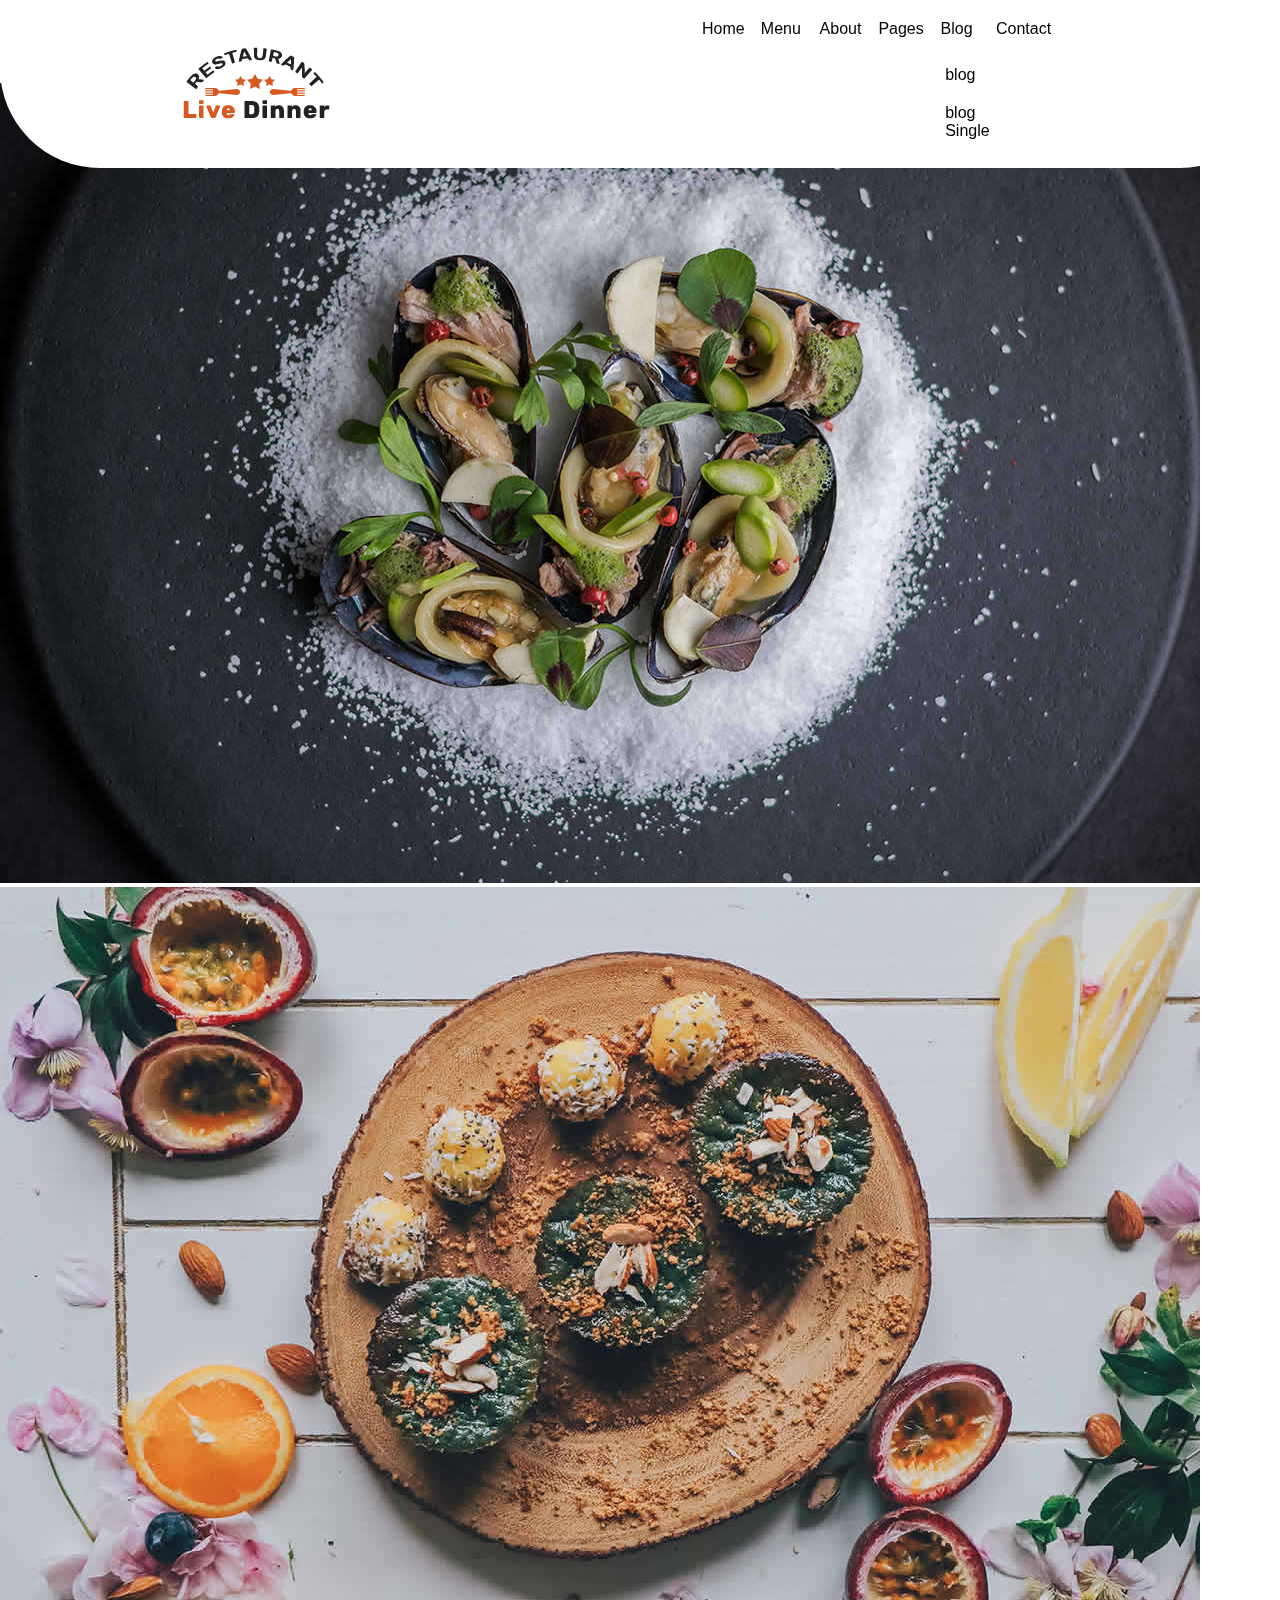
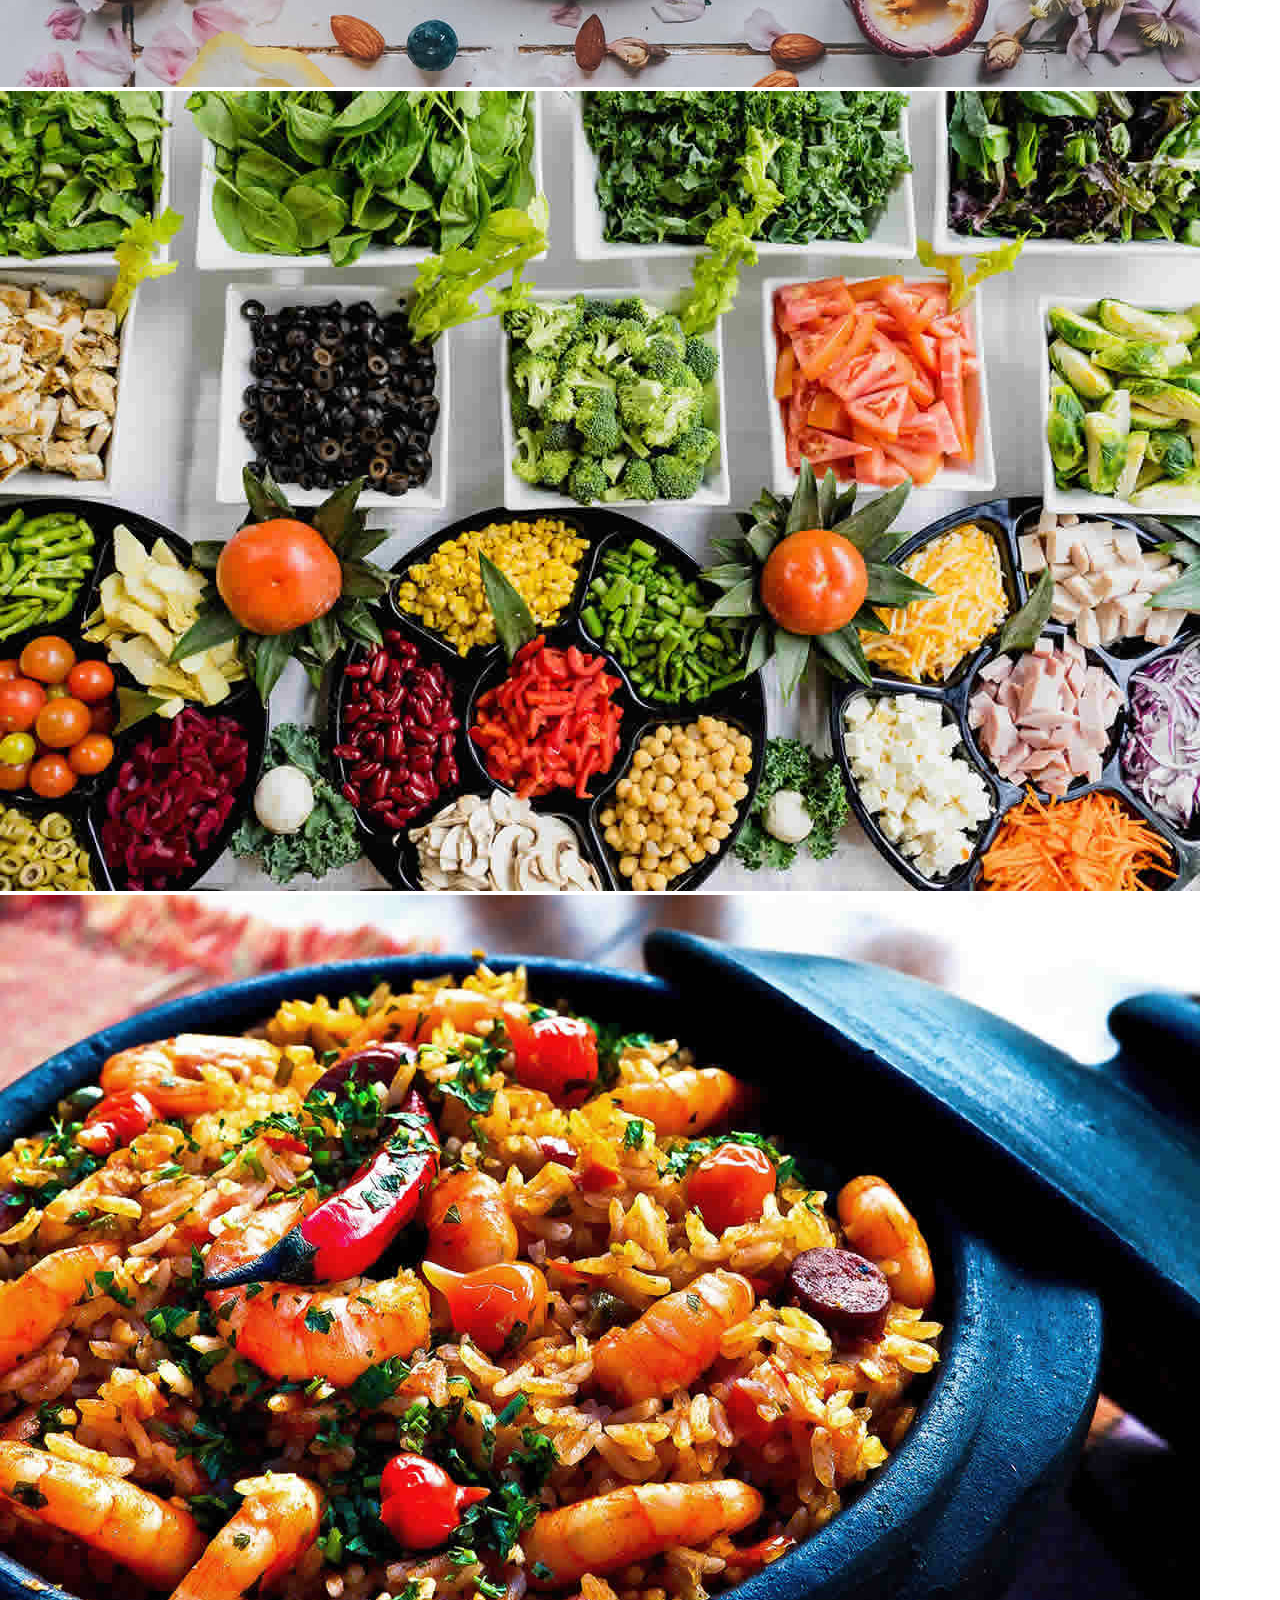
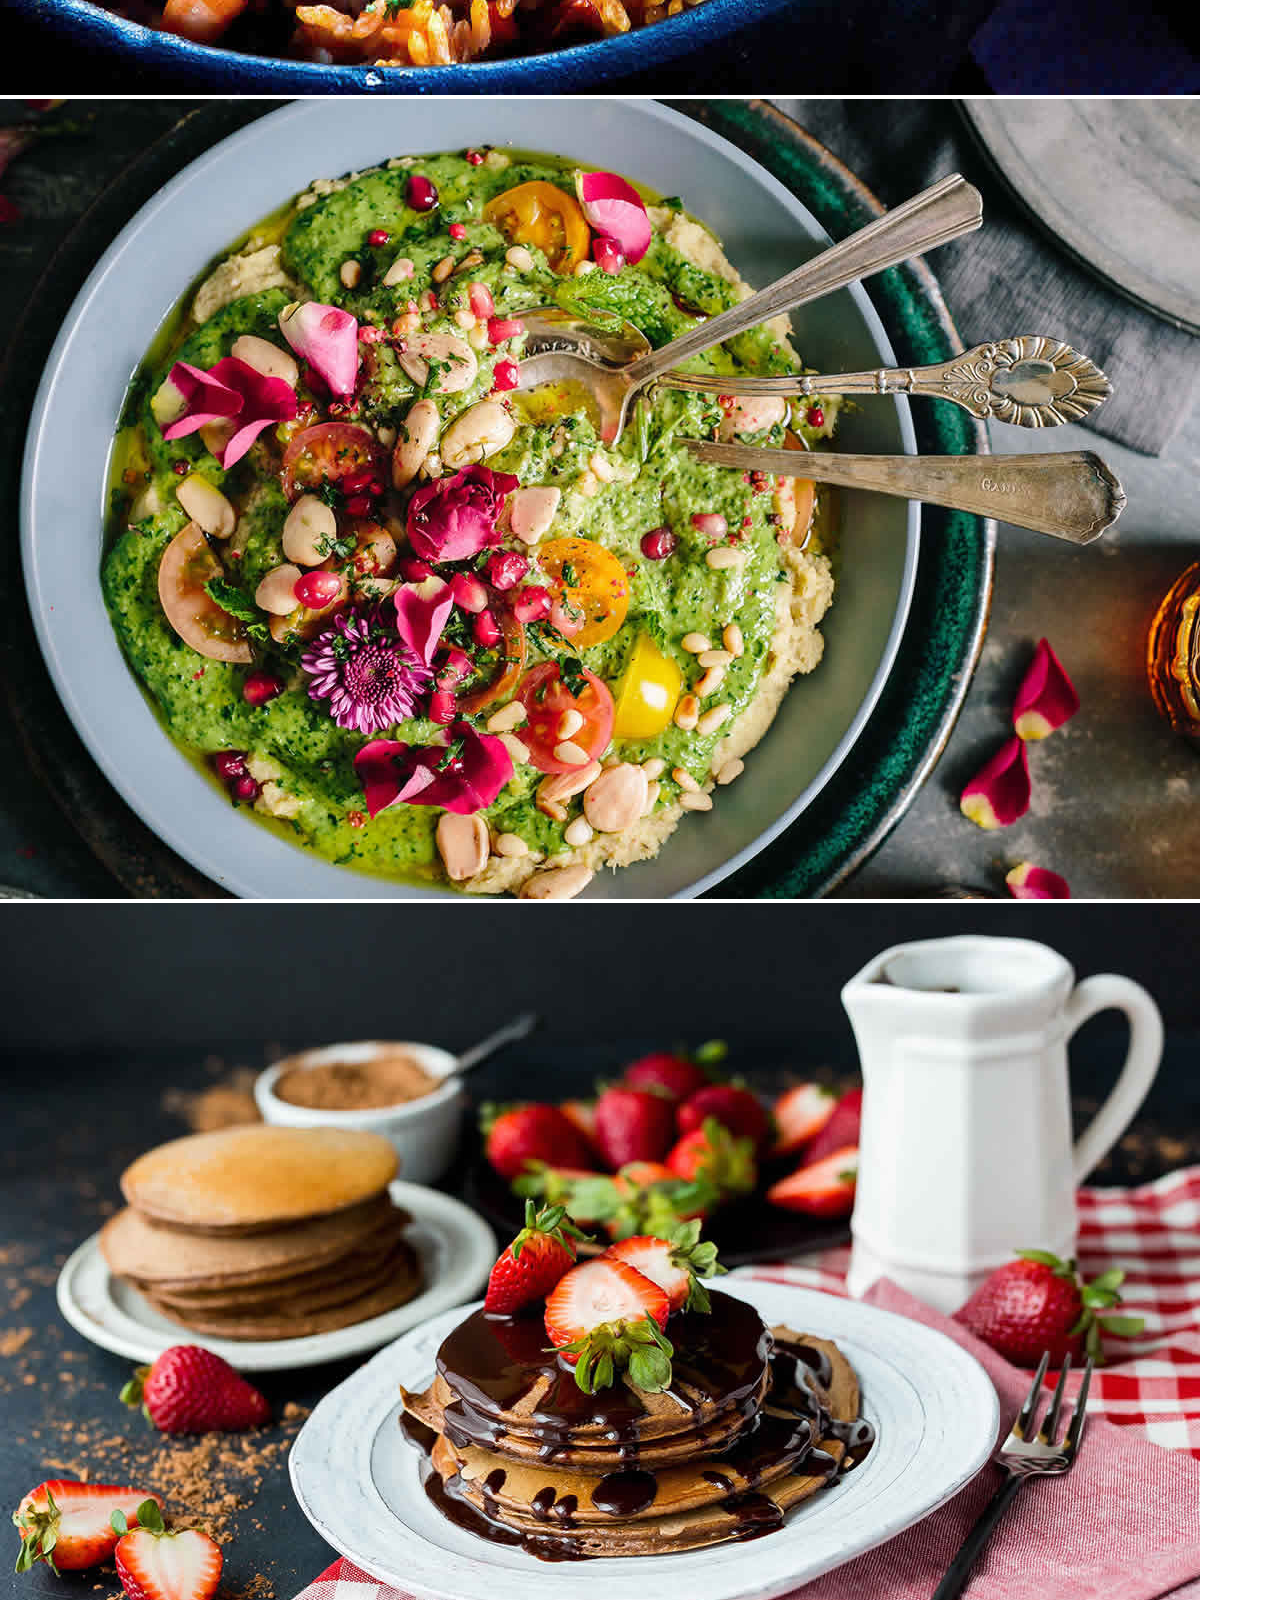
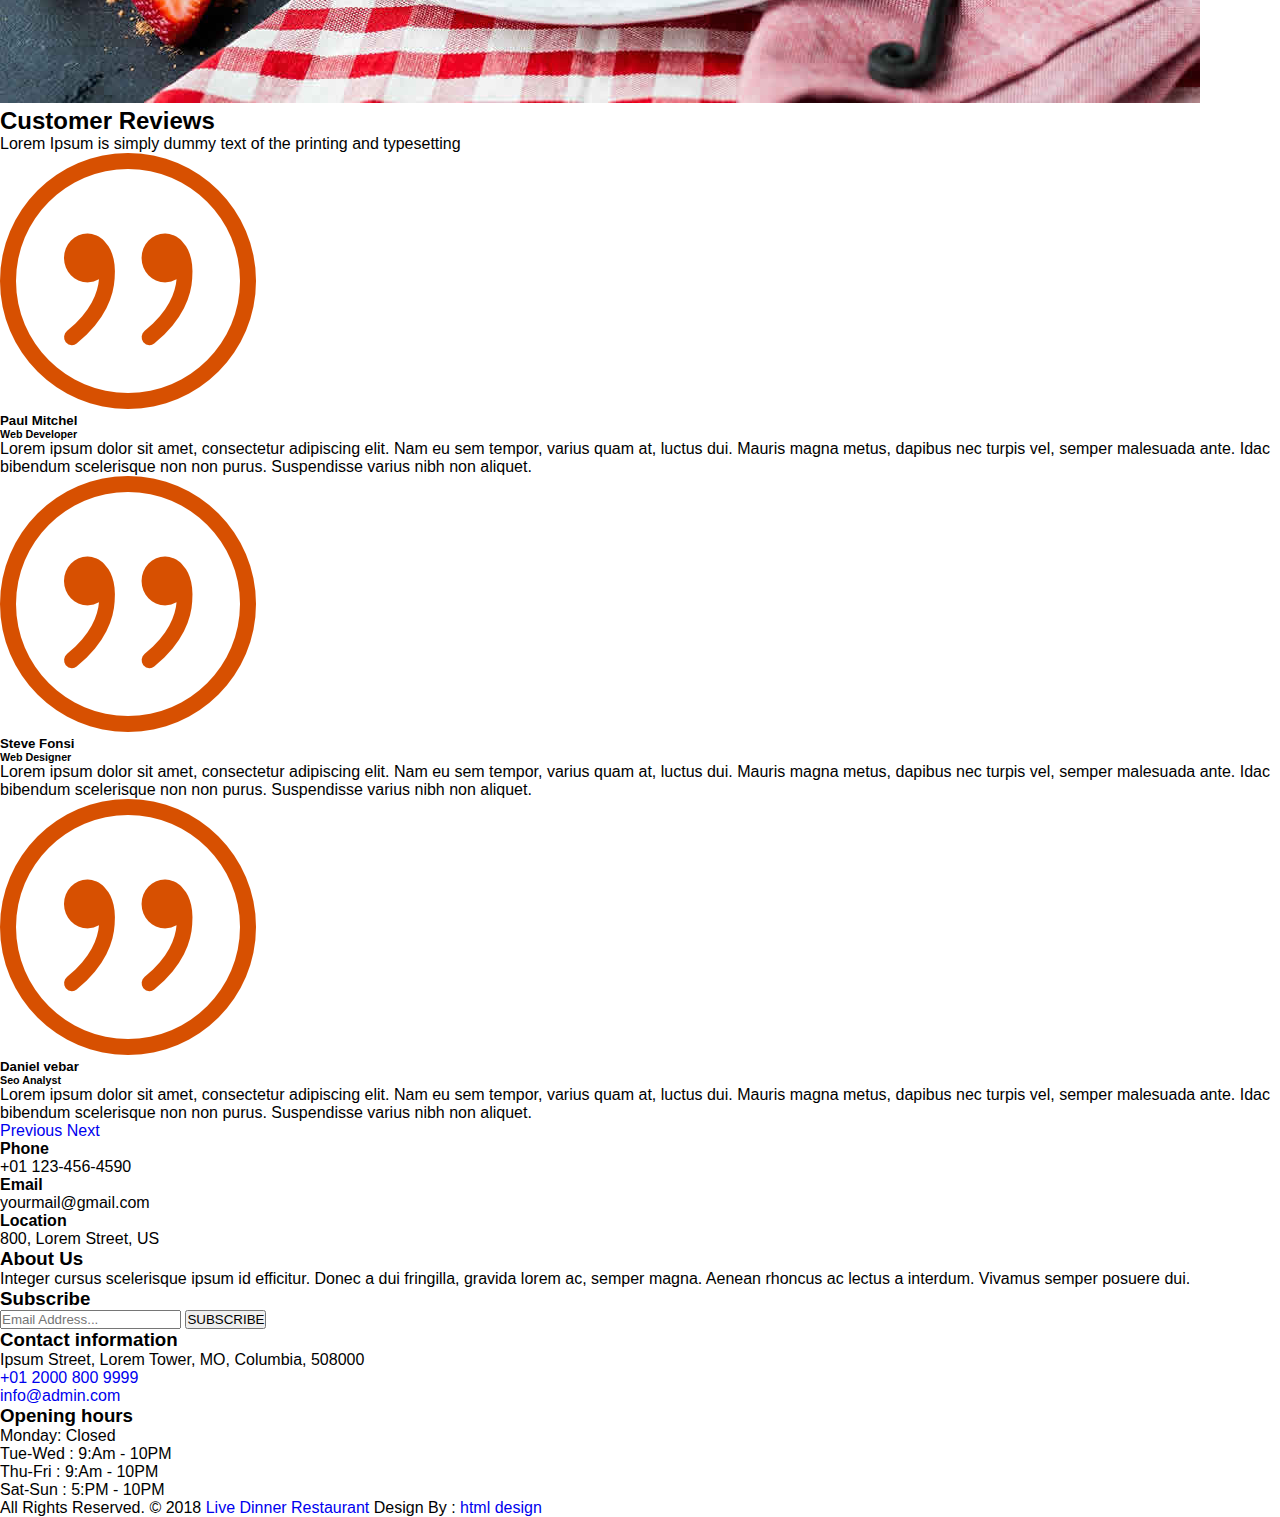
<file: gallery.html>
<!DOCTYPE html>
<html lang="en">
<!-- Basic -->

<head>
	<meta charset="utf-8">
	<meta http-equiv="X-UA-Compatible" content="IE=edge">

	<!-- Mobile Metas -->
	<meta name="viewport" content="width=device-width, initial-scale=1">

	<!-- Site Metas -->
	<title>Live Dinner Restaurant</title>
	<meta name="keywords" content="">
	<meta name="description" content="">
	<meta name="author" content="">

	<!-- Site Icons -->

	<link rel="apple-touch-icon" href="images/apple-touch-icon.png">

	<!-- Site CSS -->
	<link rel="stylesheet" href="css/style.css">
	<!-- Custom CSS -->
	<link rel="stylesheet" href="css/custom.css">

	<!--[if lt IE 9]>
      <script src="https://oss.maxcdn.com/libs/html5shiv/3.7.0/html5shiv.js"></script>
      <script src="https://oss.maxcdn.com/libs/respond.js/1.4.2/respond.min.js"></script>
    <![endif]-->

</head>

<body>
	<!-- Start header -->
	<header>
		<nav>
			<div>
				<a href="index.html">
					<img src="images/logo.png" alt="" />
				</a>
				<button type="button" data-toggle="collapse" data-target="#navbars-rs-food"
					aria-controls="navbars-rs-food" aria-expanded="false" aria-label="Toggle navigation">
					<span></span>
				</button>
				<div id="navbars-rs-food">
					<ul>
						<li><a href="index.html">Home</a></li>
						<li><a href="menu.html">Menu</a></li>
						<li><a href="about.html">About</a></li>
						<li>
							<a href="#" id="dropdown-a" data-toggle="dropdown">Pages<i class="fa fa-caret-down"
									aria-hidden="true"></i></a>

							<div aria-labelledby="dropdown-a" class="dropdown-a">
								<a href="reservation.html">Reservation</a>
								<a href="stuff.html">Stuff</a>
								<a href="gallery.html">Gallery</a>
							</div>
						</li>
						<li>
							<a href="#" id="dropdown-a" data-toggle="dropdown">Blog<i class="fa fa-caret-down"
									aria-hidden="true"></i></a>

							<div aria-labelledby="dropdown-a" class="dropdown-a2">
								<a href="blog.html">blog</a>
								<a href="blog-details.html">blog Single</a>
							</div>
						</li>
						<li><a href="contact.html">Contact</a></li>
					</ul>
				</div>
			</div>
		</nav>
	</header>
	<!-- End header -->

	<!-- Start All Pages -->
	<div>
		<div>
			<div>
				<div>
					<h1>Gallery</h1>
				</div>
			</div>
		</div>
	</div>
	<!-- End All Pages -->

	<!-- Start Gallery -->
	<div>
		<div>
			<div>
				<div>
					<div>
						<h2>Gallery</h2>
						<p>Lorem Ipsum is simply dummy text of the printing and typesetting</p>
					</div>
				</div>
			</div>
			<div>
				<div>
					<div>
						<a href="images/gallery-img-01.jpg">
							<img src="images/gallery-img-01.jpg" alt="Gallery Images">
						</a>
					</div>
					<div>
						<a href="images/gallery-img-02.jpg">
							<img src="images/gallery-img-02.jpg" alt="Gallery Images">
						</a>
					</div>
					<div>
						<a href="images/gallery-img-03.jpg">
							<img src="images/gallery-img-03.jpg" alt="Gallery Images">
						</a>
					</div>
					<div>
						<a href="images/gallery-img-04.jpg">
							<img src="images/gallery-img-04.jpg" alt="Gallery Images">
						</a>
					</div>
					<div>
						<a href="images/gallery-img-05.jpg">
							<img src="images/gallery-img-05.jpg" alt="Gallery Images">
						</a>
					</div>
					<div>
						<a href="images/gallery-img-06.jpg">
							<img src="images/gallery-img-06.jpg" alt="Gallery Images">
						</a>
					</div>
				</div>
			</div>
		</div>
	</div>
	<!-- End Gallery -->

	<!-- Start Customer Reviews -->
	<div>
		<div>
			<div>
				<div>
					<div>
						<h2>Customer Reviews</h2>
						<p>Lorem Ipsum is simply dummy text of the printing and typesetting</p>
					</div>
				</div>
			</div>
			<div>
				<div>
					<div id="reviews" data-ride="carousel">
						<div>
							<div>
								<div>
									<img src="images/quotations-button.png" alt="">
								</div>
								<h5><strong>Paul Mitchel</strong></h5>
								<h6>Web Developer</h6>
								<p>Lorem ipsum dolor sit amet, consectetur adipiscing elit. Nam eu sem tempor, varius
									quam at, luctus dui. Mauris magna metus, dapibus nec turpis vel, semper malesuada
									ante. Idac bibendum scelerisque non non purus. Suspendisse varius nibh non aliquet.
								</p>
							</div>
							<div>
								<div>
									<img src="images/quotations-button.png" alt="">
								</div>
								<h5><strong>Steve Fonsi</strong></h5>
								<h6>Web Designer</h6>
								<p>Lorem ipsum dolor sit amet, consectetur adipiscing elit. Nam eu sem tempor, varius
									quam at, luctus dui. Mauris magna metus, dapibus nec turpis vel, semper malesuada
									ante. Idac bibendum scelerisque non non purus. Suspendisse varius nibh non aliquet.
								</p>
							</div>
							<div>
								<div>
									<img src="images/quotations-button.png" alt="">
								</div>
								<h5><strong>Daniel vebar</strong></h5>
								<h6>Seo Analyst</h6>
								<p>Lorem ipsum dolor sit amet, consectetur adipiscing elit. Nam eu sem tempor, varius
									quam at, luctus dui. Mauris magna metus, dapibus nec turpis vel, semper malesuada
									ante. Idac bibendum scelerisque non non purus. Suspendisse varius nibh non aliquet.
								</p>
							</div>
						</div>
						<a href="#reviews" role="button" data-slide="prev">
							<i aria-hidden="true"></i>
							<span>Previous</span>
						</a>
						<a href="#reviews" role="button" data-slide="next">
							<i aria-hidden="true"></i>
							<span>Next</span>
						</a>
					</div>
				</div>
			</div>
		</div>
	</div>
	<!-- End Customer Reviews -->


	<!-- Start Contact info -->
	<div>
		<div>
			<div>
				<div>
					<i></i>
					<div>
						<h4>Phone</h4>
						<p>
							+01 123-456-4590
						</p>
					</div>
				</div>
				<div>
					<i></i>
					<div>
						<h4>Email</h4>
						<p>
							yourmail@gmail.com
						</p>
					</div>
				</div>
				<div>
					<i></i>
					<div>
						<h4>Location</h4>
						<p>
							800, Lorem Street, US
						</p>
					</div>
				</div>
			</div>
		</div>
	</div>
	<!-- End Contact info -->

	<!-- Start Footer -->
	<footer>
		<div>
			<div>
				<div>
					<h3>About Us</h3>
					<p>Integer cursus scelerisque ipsum id efficitur. Donec a dui fringilla, gravida lorem ac, semper
						magna. Aenean rhoncus ac lectus a interdum. Vivamus semper posuere dui.</p>
				</div>
				<div>
					<h3>Subscribe</h3>
					<div>
						<form>
							<input name="EMAIL" id="subs-email" placeholder="Email Address..." type="email">
							<button type="submit">SUBSCRIBE</button>
							<div></div>
						</form>
					</div>
					<ul>
						<li><a href="#"><i aria-hidden="true"></i></a></li>
						<li><a href="#"><i aria-hidden="true"></i></a></li>
						<li><a href="#"><i aria-hidden="true"></i></a></li>
						<li><a href="#"><i aria-hidden="true"></i></a></li>
						<li><a href="#"><i aria-hidden="true"></i></a></li>
					</ul>
				</div>
				<div>
					<h3>Contact information</h3>
					<p>Ipsum Street, Lorem Tower, MO, Columbia, 508000</p>
					<p><a href="#">+01 2000 800 9999</a></p>
					<p><a href="#"> info@admin.com</a></p>
				</div>
				<div>
					<h3>Opening hours</h3>
					<p><span>Monday: </span>Closed</p>
					<p><span>Tue-Wed :</span> 9:Am - 10PM</p>
					<p><span>Thu-Fri :</span> 9:Am - 10PM</p>
					<p><span>Sat-Sun :</span> 5:PM - 10PM</p>
				</div>
			</div>
		</div>

		<div>
			<div>
				<div>
					<div>
						<p>All Rights Reserved. &copy; 2018 <a href="#">Live Dinner Restaurant</a> Design By :
							<a href="#">html design</a></p>
					</div>
				</div>
			</div>
		</div>

	</footer>
	<!-- End Footer -->

	<a href="#" id="back-to-top" title="Back to top" style="display: none;"><i aria-hidden="true"></i></a>

	<!-- ALL JS FILES -->
	<!-- ALL PLUGINS -->
	<script src="js/custom.js"></script>
</body>

</html>
</file>
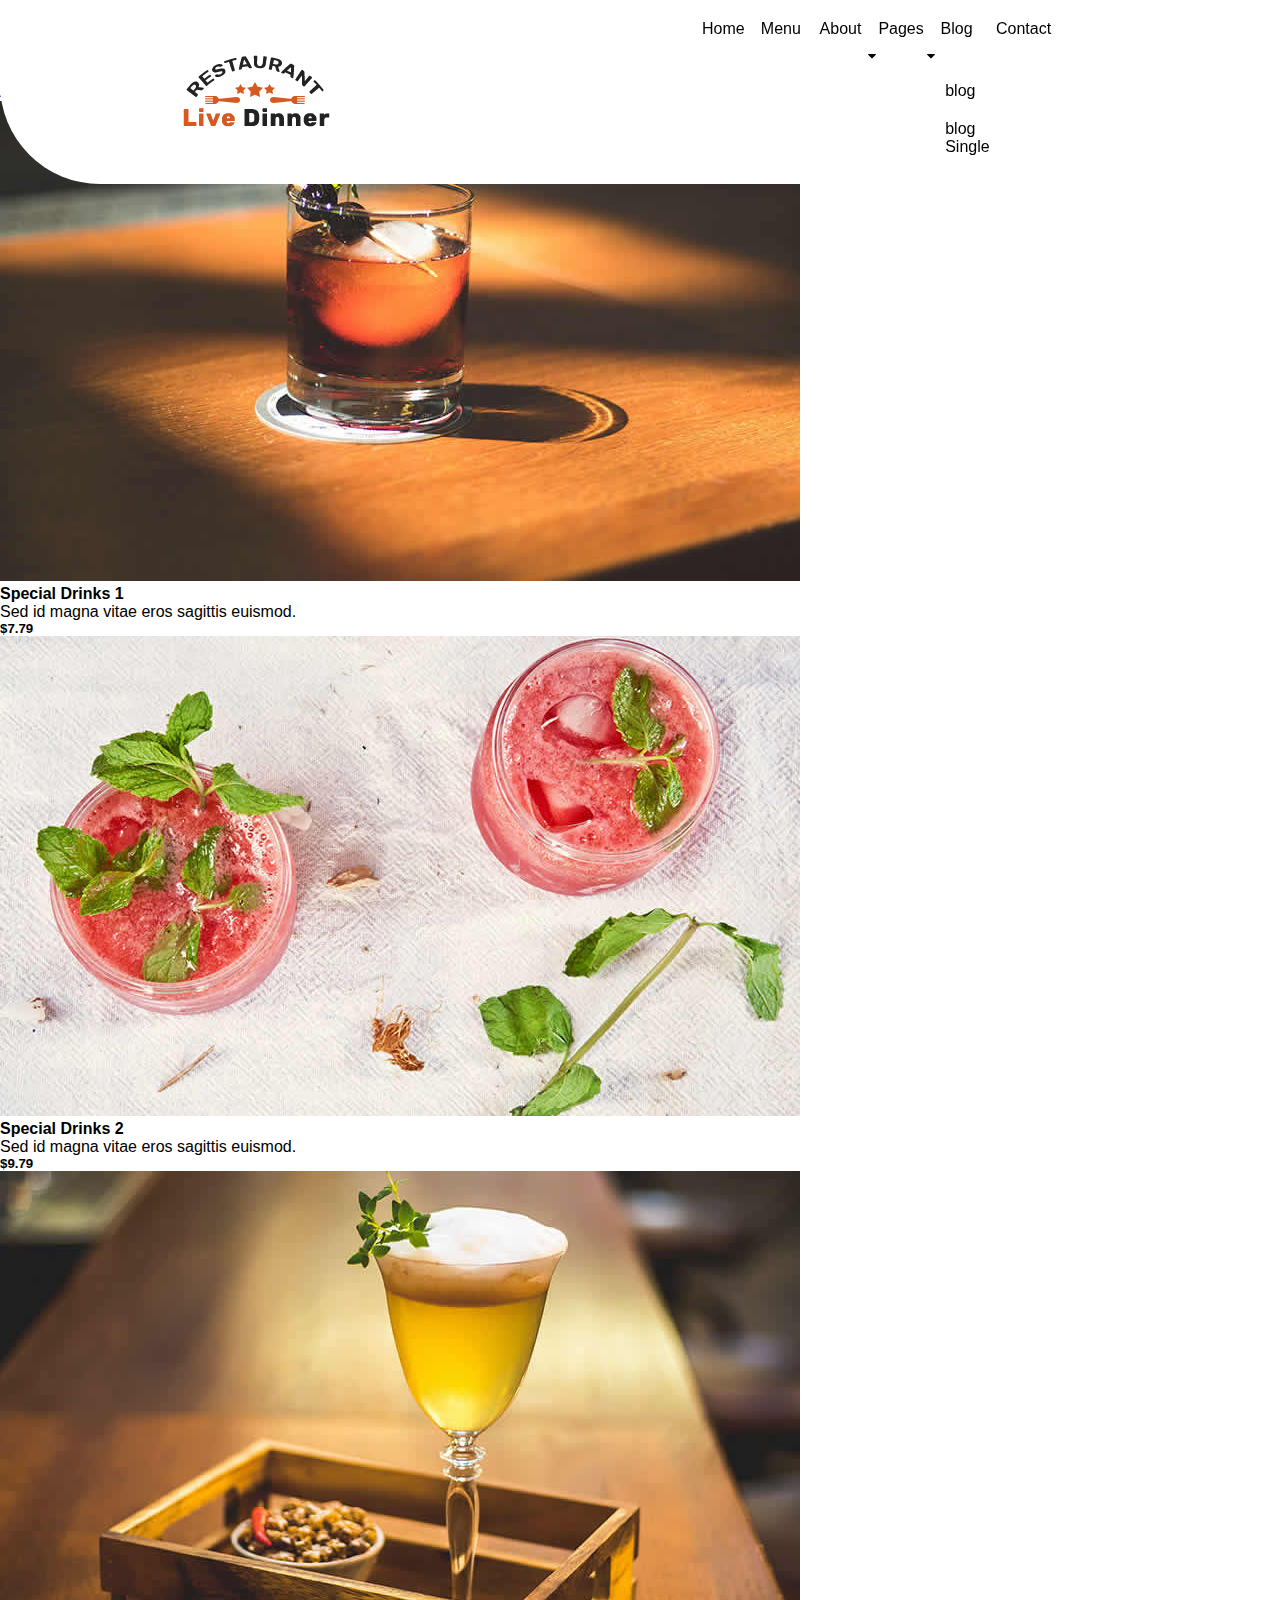
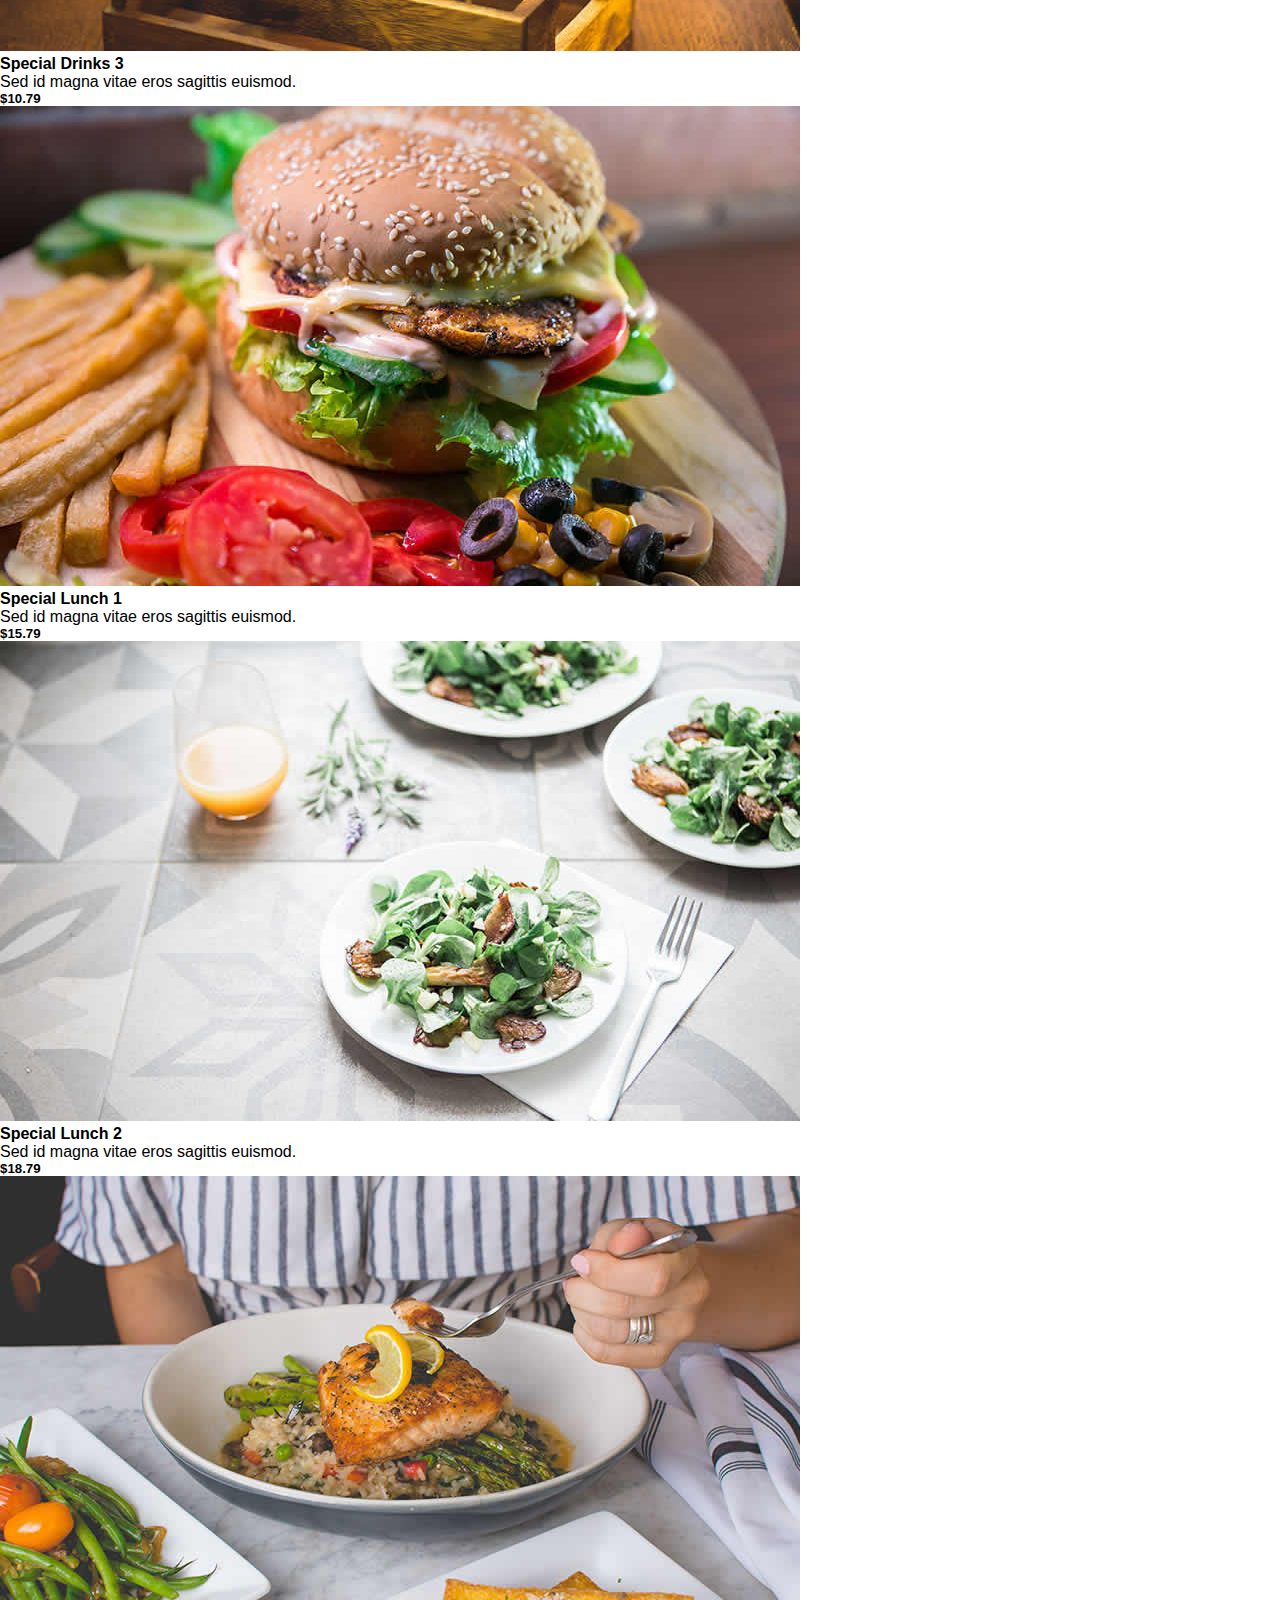
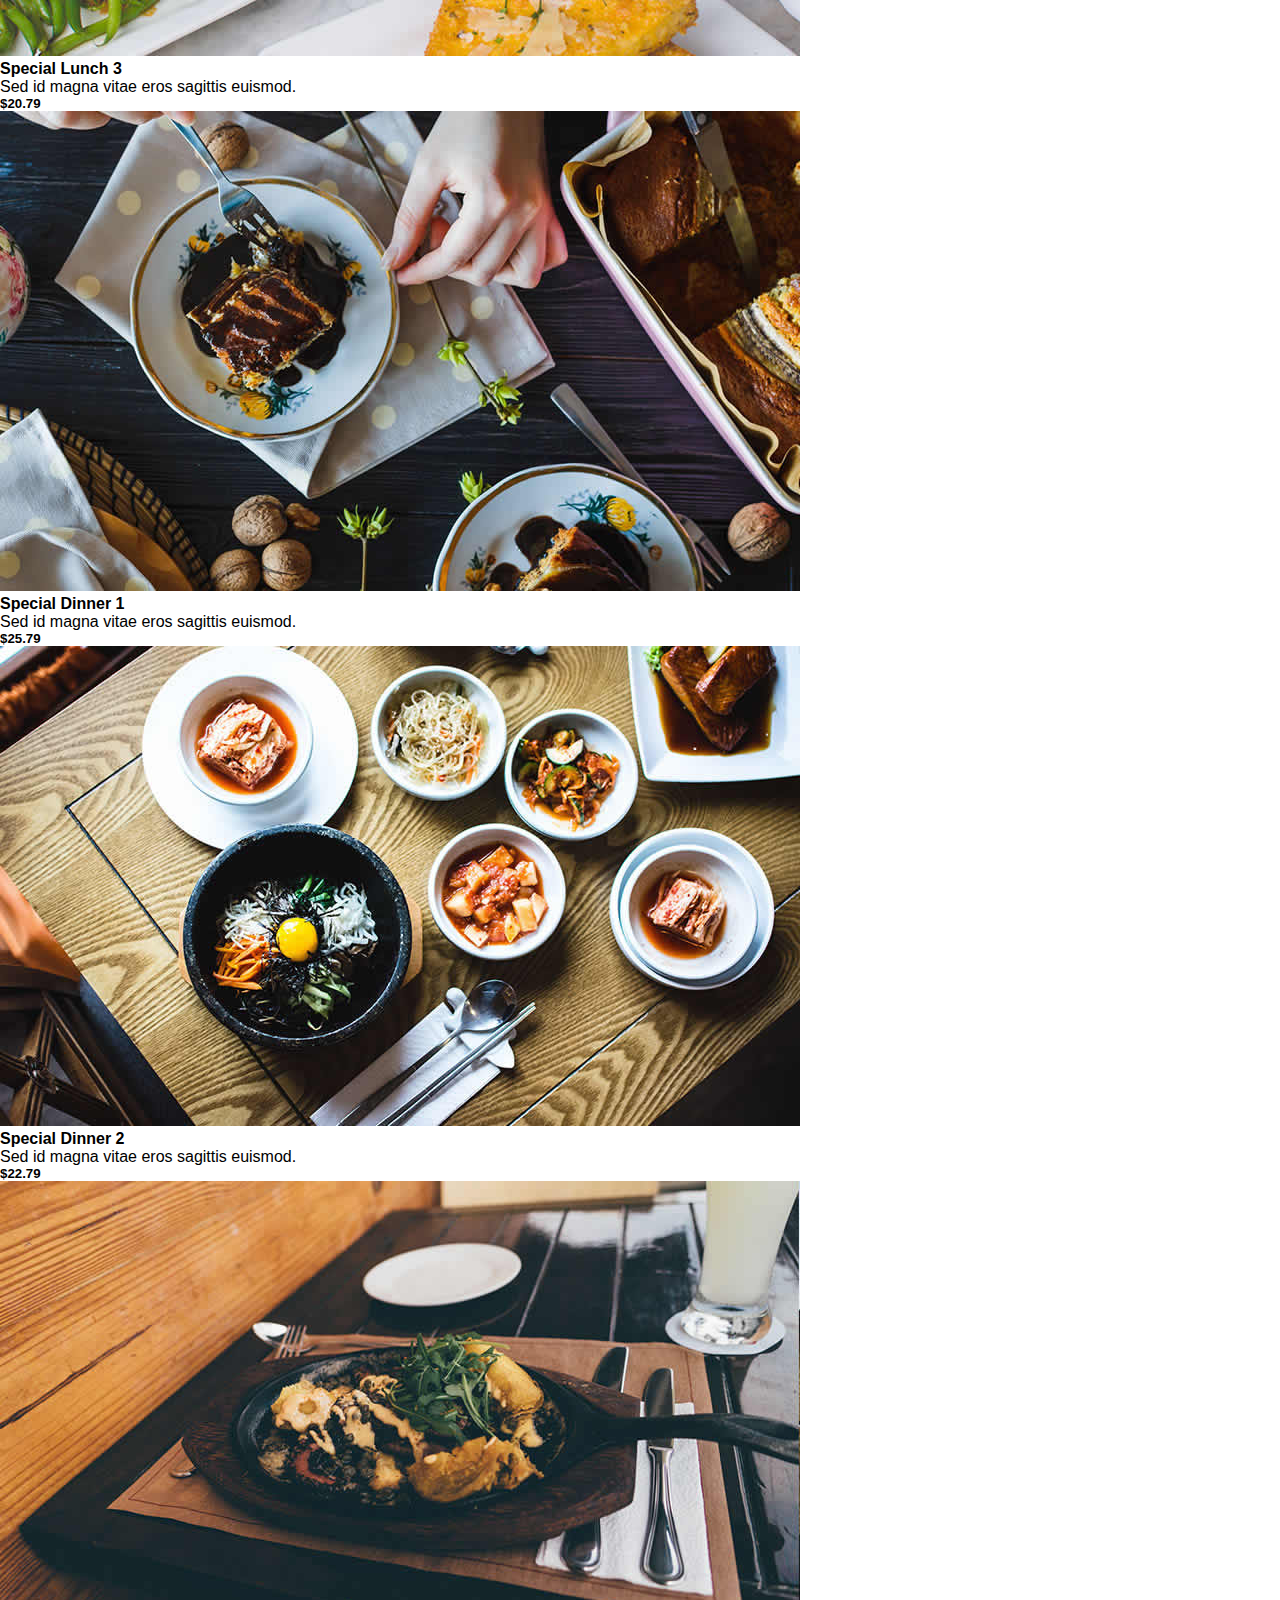
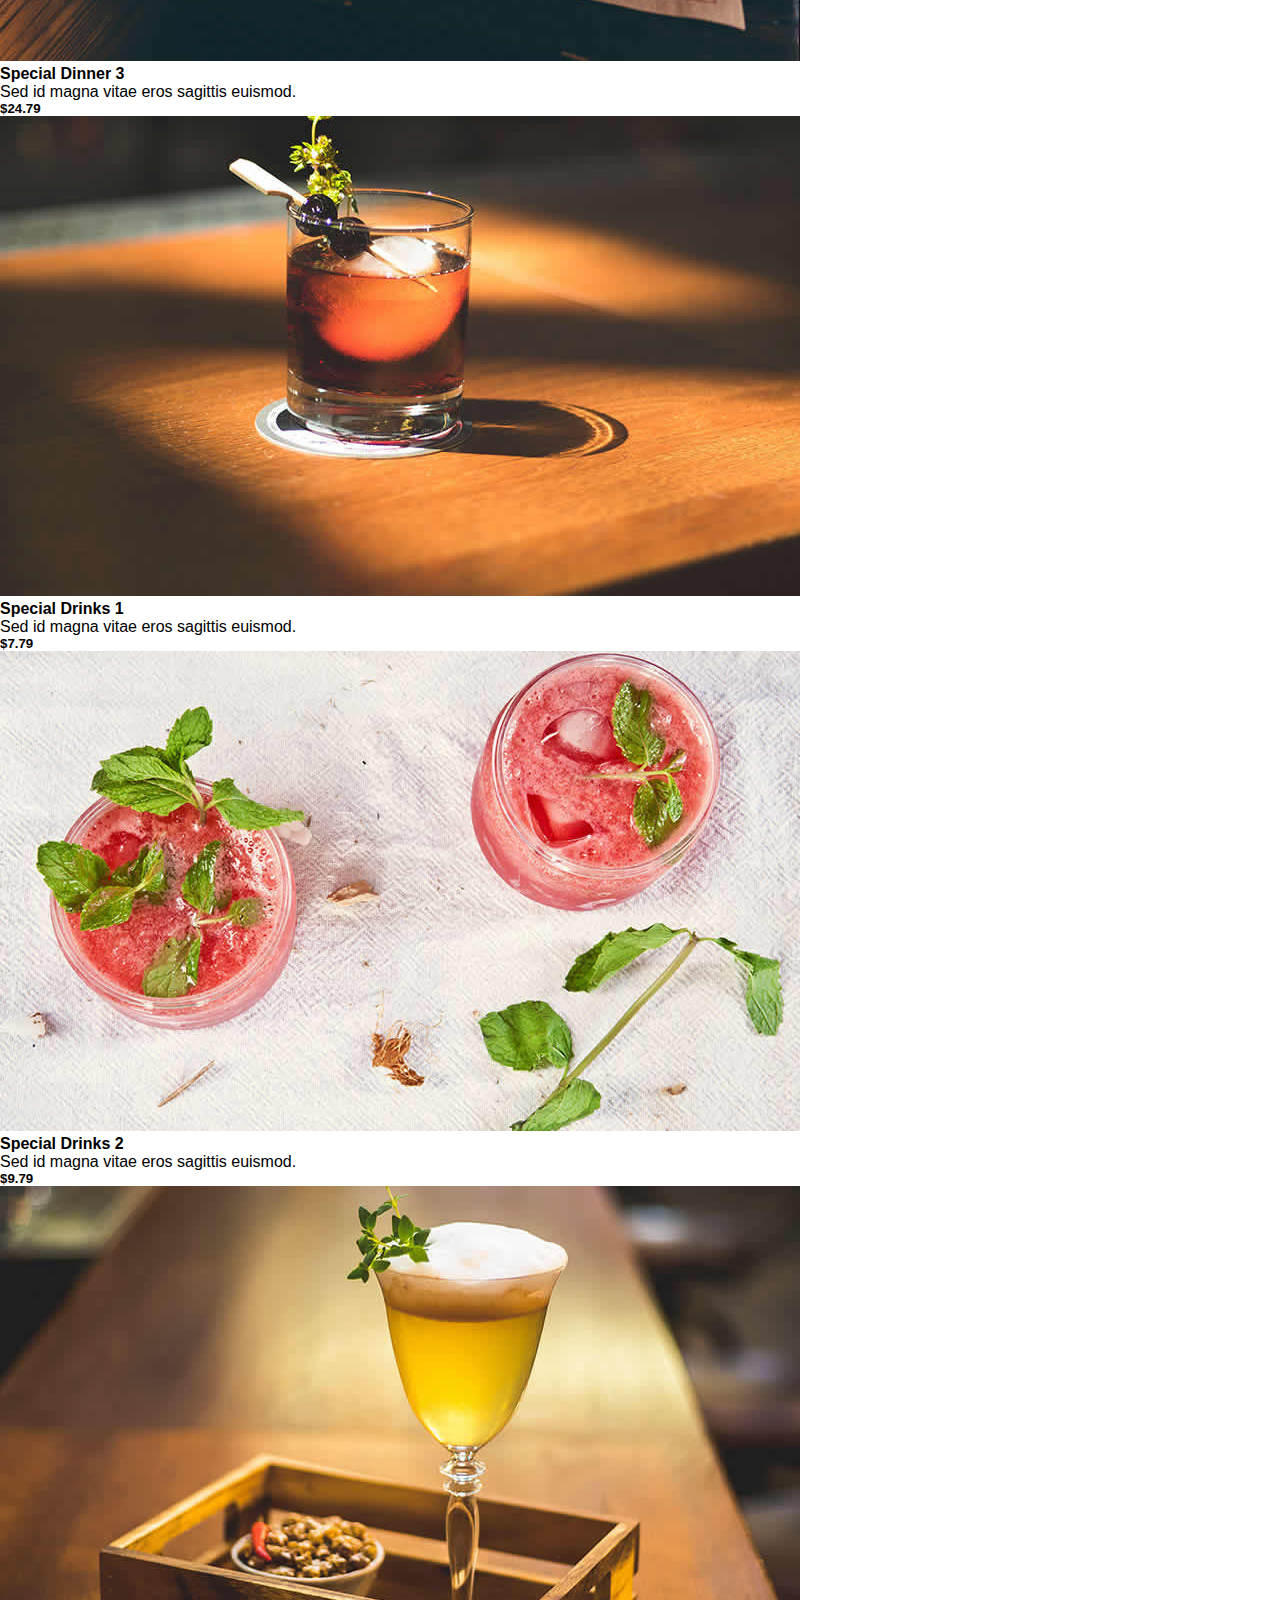
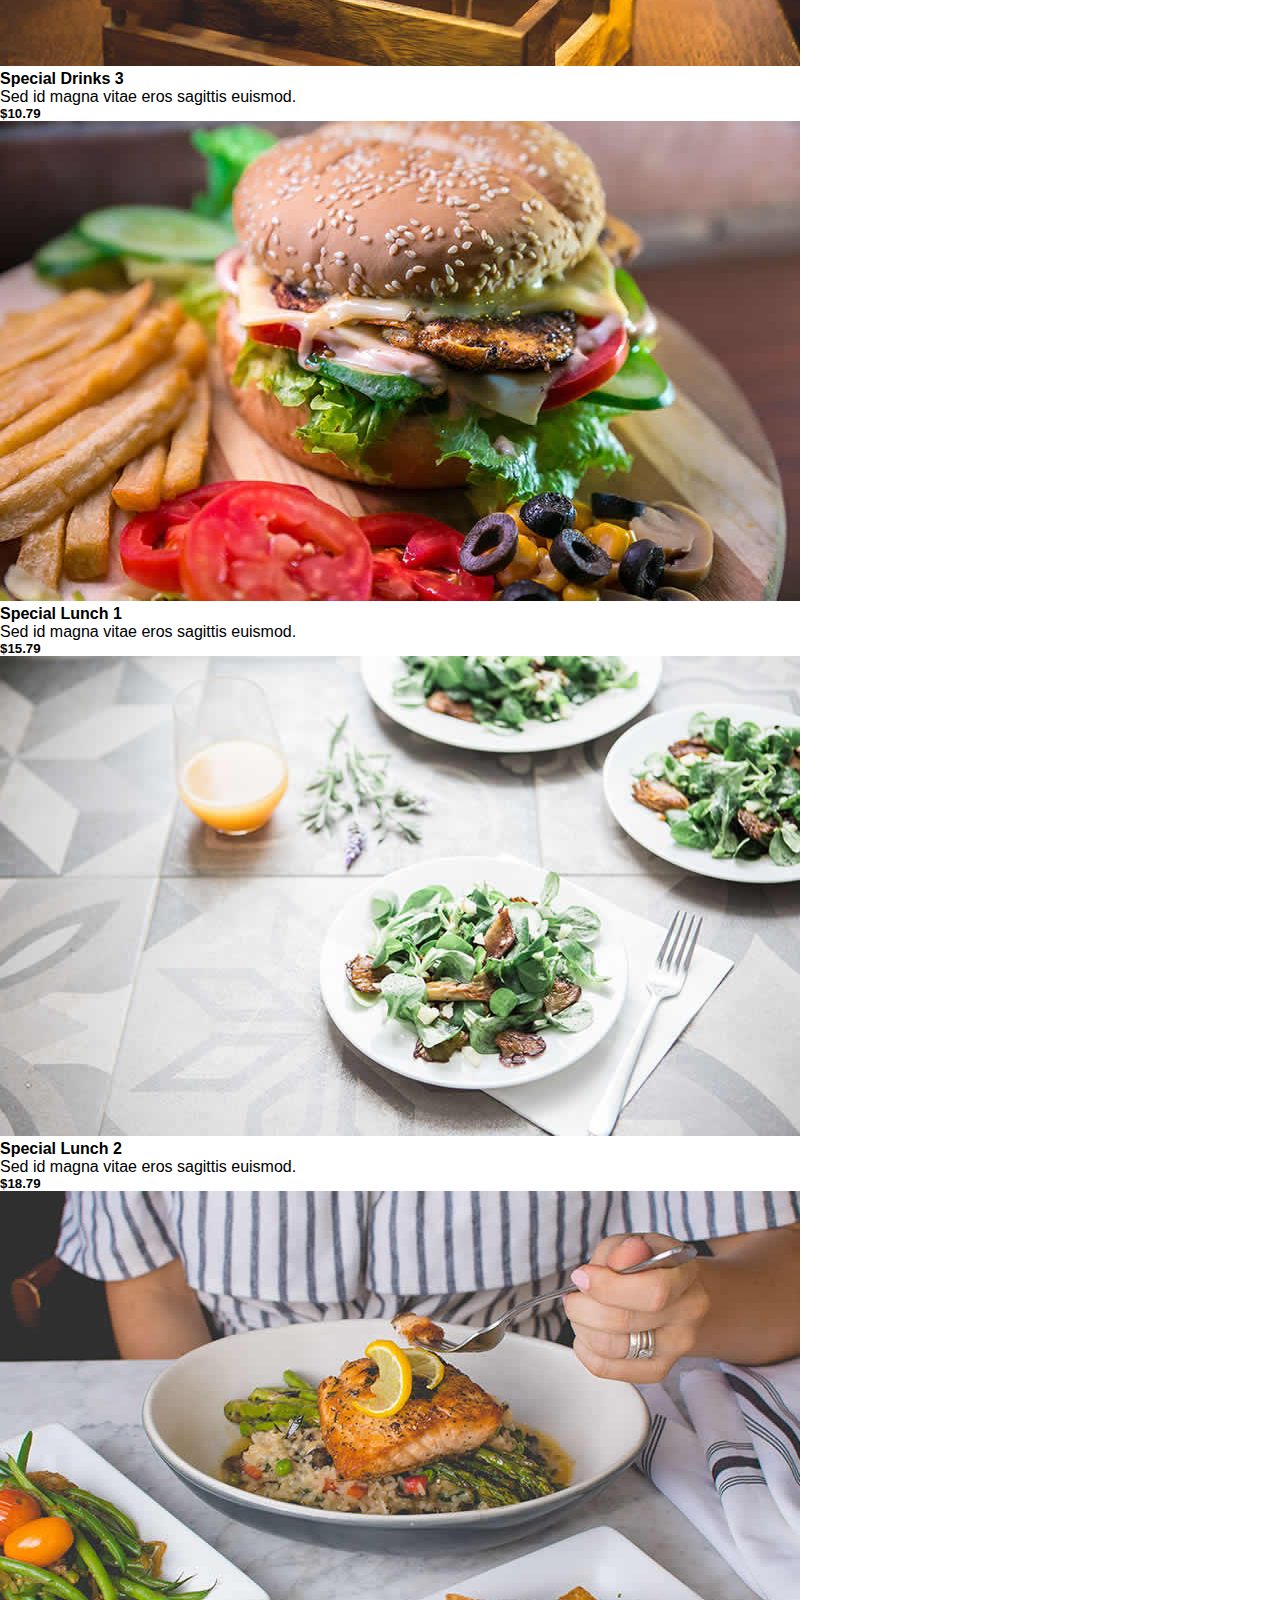
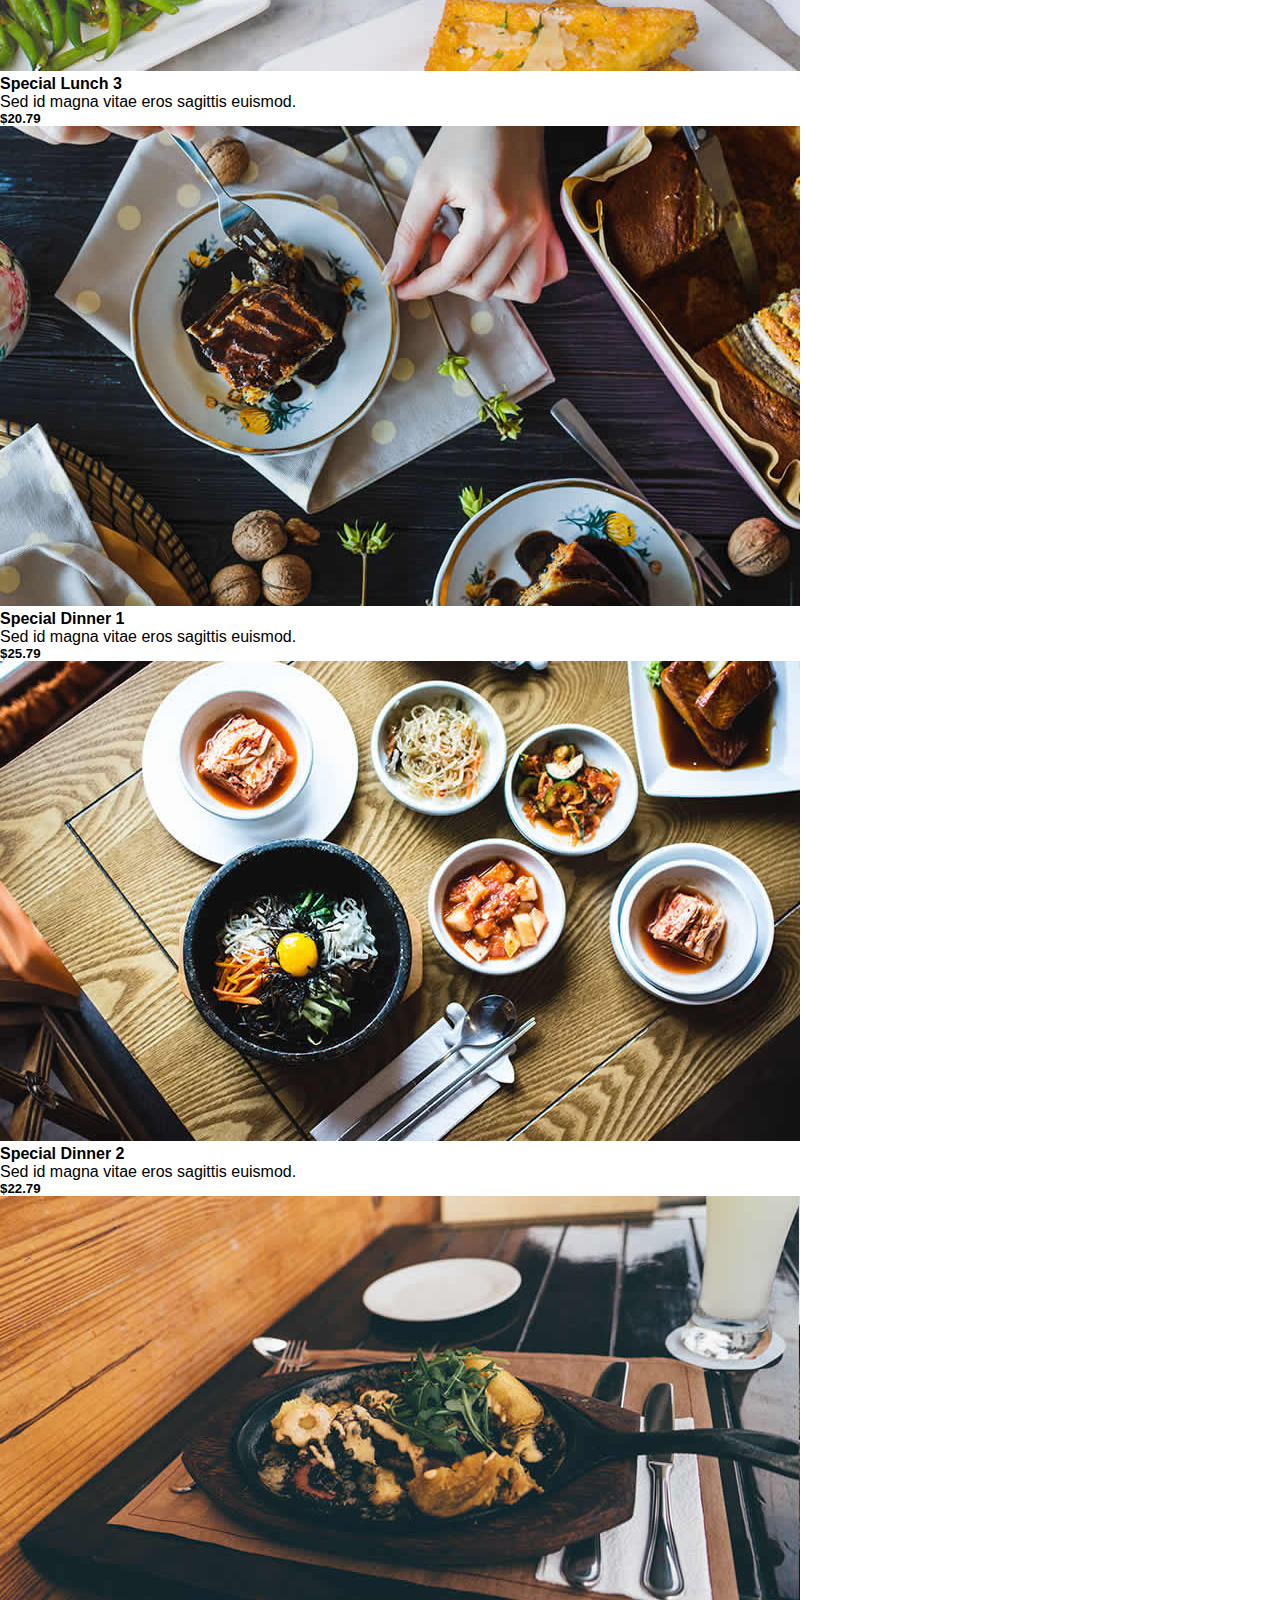
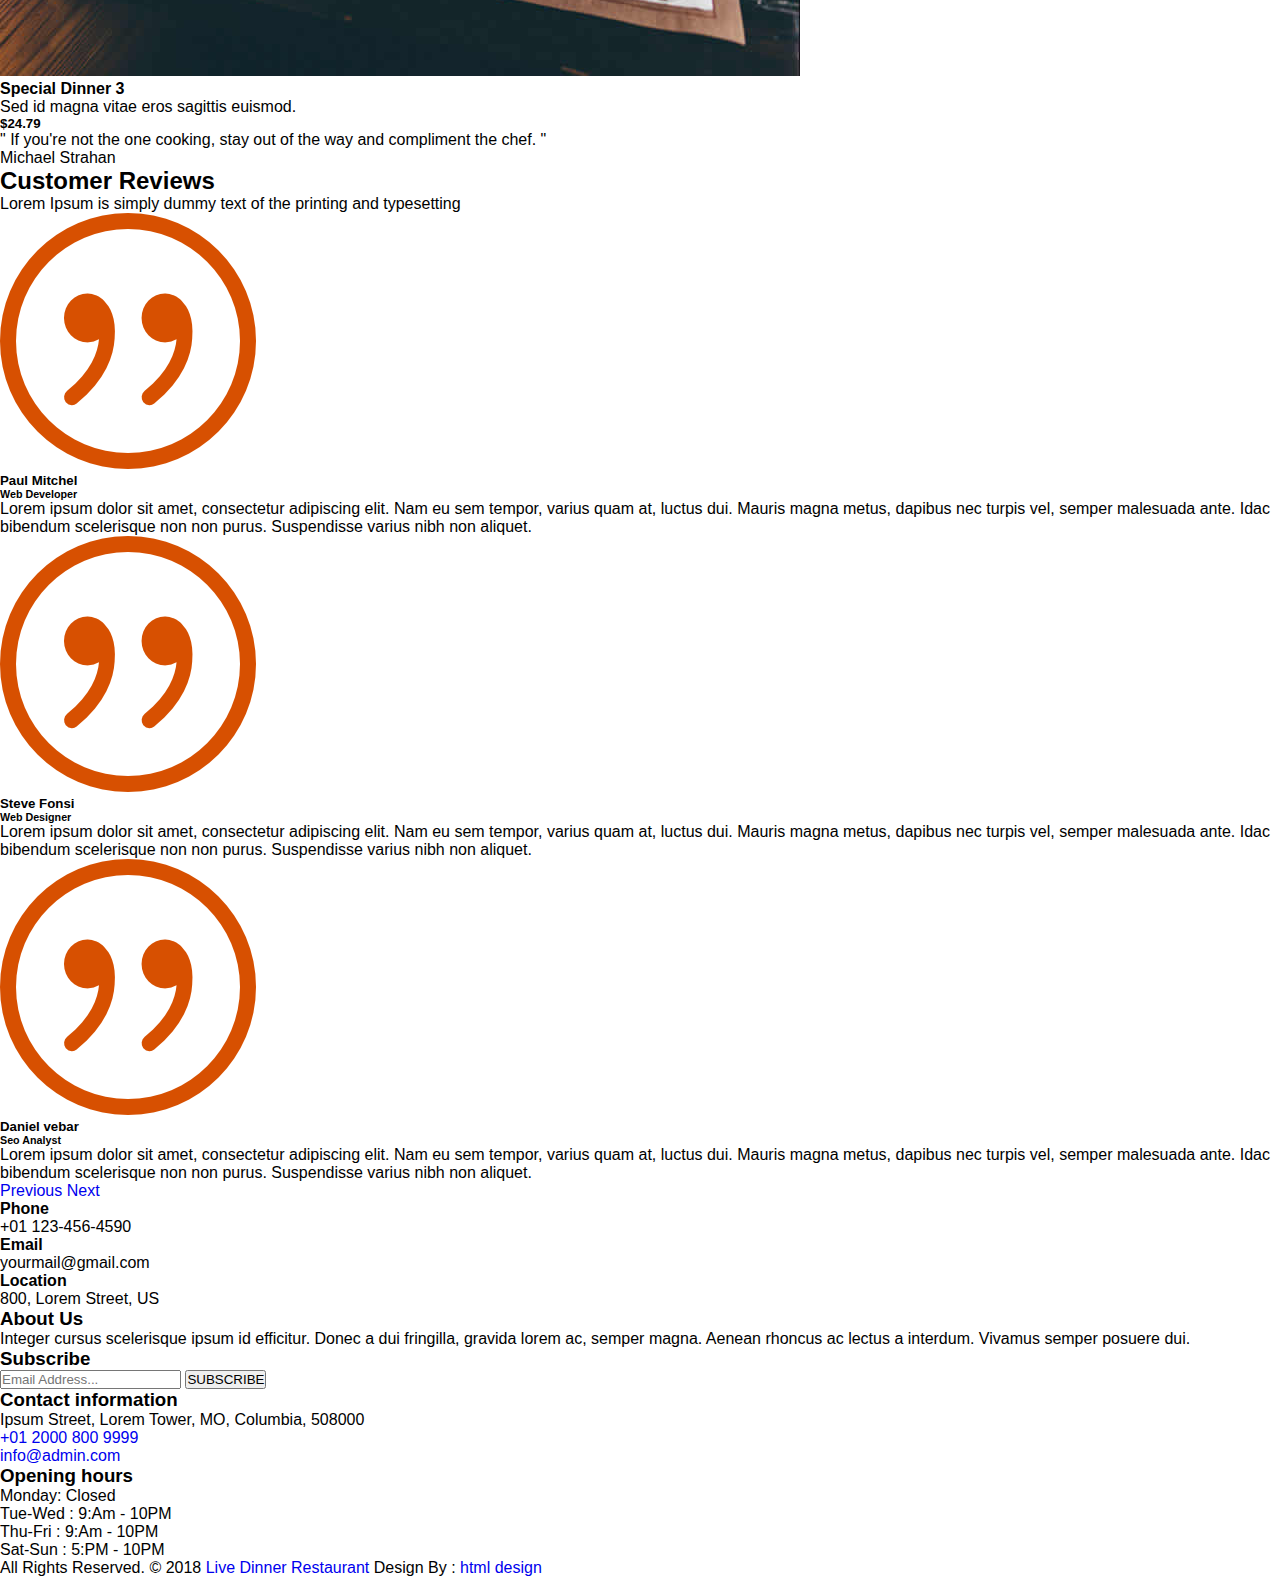
<file: menu.html>
<!DOCTYPE html>
<html lang="en">
<!-- Basic -->

<head>
	<meta charset="utf-8">
	<meta http-equiv="X-UA-Compatible" content="IE=edge">

	<!-- Mobile Metas -->
	<meta name="viewport" content="width=device-width, initial-scale=1">

	<!-- Site Metas -->
	<title>Live Dinner Restaurant</title>
	<meta name="keywords" content="">
	<meta name="description" content="">
	<meta name="author" content="">

	<link rel="stylesheet" href="https://cdnjs.cloudflare.com/ajax/libs/font-awesome/4.7.0/css/font-awesome.min.css">
	<!-- Site Icons -->

	<link rel="apple-touch-icon" href="images/apple-touch-icon.png">

	<!-- Site CSS -->
	<link rel="stylesheet" href="css/style.css">
	<!-- Custom CSS -->
	<link rel="stylesheet" href="css/custom.css">

	<!--[if lt IE 9]>
      <script src="https://oss.maxcdn.com/libs/html5shiv/3.7.0/html5shiv.js"></script>
      <script src="https://oss.maxcdn.com/libs/respond.js/1.4.2/respond.min.js"></script>
    <![endif]-->

</head>

<body>
	<!-- Start header -->
	<header>
		<nav>
			<div>
				<a href="index.html">
					<img src="images/logo.png" alt="" />
				</a>
				<button type="button" data-toggle="collapse" data-target="#navbars-rs-food"
					aria-controls="navbars-rs-food" aria-expanded="false" aria-label="Toggle navigation">
					<span></span>
				</button>
				<div id="navbars-rs-food">
					<ul>
						<li><a href="index.html">Home</a></li>
						<li><a href="menu.html">Menu</a></li>
						<li><a href="about.html">About</a></li>
						<li>
							<a href="#" id="dropdown-a" data-toggle="dropdown">Pages</a>
							<i class="fa fa-caret-down" aria-hidden="true"></i>
							<div aria-labelledby="dropdown-a" class="dropdown-a">
								<a href="reservation.html">Reservation</a>
								<a href="stuff.html">Stuff</a>
								<a href="gallery.html">Gallery</a>
							</div>
						</li>
						<li>
							<a href="#" id="dropdown-a" data-toggle="dropdown">Blog</a>
							<i class="fa fa-caret-down" aria-hidden="true"></i>
							<div aria-labelledby="dropdown-a" class="dropdown-a2">
								<a href="blog.html">blog</a>
								<a href="blog-details.html">blog Single</a>
							</div>
						</li>
						<li><a href="contact.html">Contact</a></li>
					</ul>
				</div>
			</div>
		</nav>
	</header>
	<!-- End header -->

	<!-- Start All Pages -->
	<div>
		<div>
			<div>
				<div>
					<h1>Special Menu</h1>
				</div>
			</div>
		</div>
	</div>
	<!-- End All Pages -->

	<!-- Start Menu -->
	<div>
		<div>
			<div>
				<div>
					<div>
						<h2>Special Menu</h2>
						<p>Lorem Ipsum is simply dummy text of the printing and typesetting</p>
					</div>
				</div>
			</div>

			<div>
				<div>
					<div id="v-pills-tab" role="tablist" aria-orientation="vertical">
						<a id="v-pills-home-tab" data-toggle="pill" href="#v-pills-home" role="tab"
							aria-controls="v-pills-home" aria-selected="true">All</a>
						<a id="v-pills-profile-tab" data-toggle="pill" href="#v-pills-profile" role="tab"
							aria-controls="v-pills-profile" aria-selected="false">Drinks</a>
						<a id="v-pills-messages-tab" data-toggle="pill" href="#v-pills-messages" role="tab"
							aria-controls="v-pills-messages" aria-selected="false">Lunch</< /a>
							<a id="v-pills-settings-tab" data-toggle="pill" href="#v-pills-settings" role="tab"
								aria-controls="v-pills-settings" aria-selected="false">Dinner</a>
					</div>
				</div>

				<div>
					<div id="v-pills-tabContent">
						<div id="v-pills-home" role="tabpanel" aria-labelledby="v-pills-home-tab">
							<div>
								<div>
									<div>
										<img src="images/img-01.jpg" alt="Image">
										<div>
											<h4>Special Drinks 1</h4>
											<p>Sed id magna vitae eros sagittis euismod.</p>
											<h5> $7.79</h5>
										</div>
									</div>
								</div>

								<div>
									<div>
										<img src="images/img-02.jpg" alt="Image">
										<div>
											<h4>Special Drinks 2</h4>
											<p>Sed id magna vitae eros sagittis euismod.</p>
											<h5> $9.79</h5>
										</div>
									</div>
								</div>

								<div>
									<div>
										<img src="images/img-03.jpg" alt="Image">
										<div>
											<h4>Special Drinks 3</h4>
											<p>Sed id magna vitae eros sagittis euismod.</p>
											<h5> $10.79</h5>
										</div>
									</div>
								</div>

								<div>
									<div>
										<img src="images/img-04.jpg" alt="Image">
										<div>
											<h4>Special Lunch 1</h4>
											<p>Sed id magna vitae eros sagittis euismod.</p>
											<h5> $15.79</h5>
										</div>
									</div>
								</div>

								<div>
									<div>
										<img src="images/img-05.jpg" alt="Image">
										<div>
											<h4>Special Lunch 2</h4>
											<p>Sed id magna vitae eros sagittis euismod.</p>
											<h5> $18.79</h5>
										</div>
									</div>
								</div>

								<div>
									<div>
										<img src="images/img-06.jpg" alt="Image">
										<div>
											<h4>Special Lunch 3</h4>
											<p>Sed id magna vitae eros sagittis euismod.</p>
											<h5> $20.79</h5>
										</div>
									</div>
								</div>

								<div>
									<div>
										<img src="images/img-07.jpg" alt="Image">
										<div>
											<h4>Special Dinner 1</h4>
											<p>Sed id magna vitae eros sagittis euismod.</p>
											<h5> $25.79</h5>
										</div>
									</div>
								</div>

								<div>
									<div>
										<img src="images/img-08.jpg" alt="Image">
										<div>
											<h4>Special Dinner 2</h4>
											<p>Sed id magna vitae eros sagittis euismod.</p>
											<h5> $22.79</h5>
										</div>
									</div>
								</div>

								<div>
									<div>
										<img src="images/img-09.jpg" alt="Image">
										<div>
											<h4>Special Dinner 3</h4>
											<p>Sed id magna vitae eros sagittis euismod.</p>
											<h5> $24.79</h5>
										</div>
									</div>
								</div>
							</div>

						</div>
						<div id="v-pills-profile" role="tabpanel" aria-labelledby="v-pills-profile-tab">
							<div>
								<div>
									<div>
										<img src="images/img-01.jpg" alt="Image">
										<div>
											<h4>Special Drinks 1</h4>
											<p>Sed id magna vitae eros sagittis euismod.</p>
											<h5> $7.79</h5>
										</div>
									</div>
								</div>

								<div>
									<div>
										<img src="images/img-02.jpg" alt="Image">
										<div>
											<h4>Special Drinks 2</h4>
											<p>Sed id magna vitae eros sagittis euismod.</p>
											<h5> $9.79</h5>
										</div>
									</div>
								</div>

								<div>
									<div>
										<img src="images/img-03.jpg" alt="Image">
										<div>
											<h4>Special Drinks 3</h4>
											<p>Sed id magna vitae eros sagittis euismod.</p>
											<h5> $10.79</h5>
										</div>
									</div>
								</div>
							</div>

						</div>
						<div id="v-pills-messages" role="tabpanel" aria-labelledby="v-pills-messages-tab">
							<div>
								<div>
									<div>
										<img src="images/img-04.jpg" alt="Image">
										<div>
											<h4>Special Lunch 1</h4>
											<p>Sed id magna vitae eros sagittis euismod.</p>
											<h5> $15.79</h5>
										</div>
									</div>
								</div>

								<div>
									<div>
										<img src="images/img-05.jpg" alt="Image">
										<div>
											<h4>Special Lunch 2</h4>
											<p>Sed id magna vitae eros sagittis euismod.</p>
											<h5> $18.79</h5>
										</div>
									</div>
								</div>

								<div>
									<div>
										<img src="images/img-06.jpg" alt="Image">
										<div>
											<h4>Special Lunch 3</h4>
											<p>Sed id magna vitae eros sagittis euismod.</p>
											<h5> $20.79</h5>
										</div>
									</div>
								</div>
							</div>
						</div>
						<div id="v-pills-settings" role="tabpanel" aria-labelledby="v-pills-settings-tab">
							<div>
								<div>
									<div>
										<img src="images/img-07.jpg" alt="Image">
										<div>
											<h4>Special Dinner 1</h4>
											<p>Sed id magna vitae eros sagittis euismod.</p>
											<h5> $25.79</h5>
										</div>
									</div>
								</div>

								<div>
									<div>
										<img src="images/img-08.jpg" alt="Image">
										<div>
											<h4>Special Dinner 2</h4>
											<p>Sed id magna vitae eros sagittis euismod.</p>
											<h5> $22.79</h5>
										</div>
									</div>
								</div>

								<div>
									<div>
										<img src="images/img-09.jpg" alt="Image">
										<div>
											<h4>Special Dinner 3</h4>
											<p>Sed id magna vitae eros sagittis euismod.</p>
											<h5> $24.79</h5>
										</div>
									</div>
								</div>
							</div>
						</div>
					</div>
				</div>
			</div>
		</div>
	</div>
	<!-- End Menu -->

	<!-- Start QT -->
	<div>
		<div>
			<div>
				<div>
					<p>
						" If you're not the one cooking, stay out of the way and compliment the chef. "
					</p>
					<span>Michael Strahan</span>
				</div>
			</div>
		</div>
	</div>
	<!-- End QT -->

	<!-- Start Customer Reviews -->
	<div>
		<div>
			<div>
				<div>
					<div>
						<h2>Customer Reviews</h2>
						<p>Lorem Ipsum is simply dummy text of the printing and typesetting</p>
					</div>
				</div>
			</div>
			<div>
				<div>
					<div id="reviews" data-ride="carousel">
						<div>
							<div>
								<div>
									<img src="images/quotations-button.png" alt="">
								</div>
								<h5><strong>Paul Mitchel</strong></h5>
								<h6>Web Developer</h6>
								<p>Lorem ipsum dolor sit amet, consectetur adipiscing elit. Nam eu sem tempor, varius
									quam at, luctus dui. Mauris magna metus, dapibus nec turpis vel, semper malesuada
									ante. Idac bibendum scelerisque non non purus. Suspendisse varius nibh non aliquet.
								</p>
							</div>
							<div>
								<div>
									<img src="images/quotations-button.png" alt="">
								</div>
								<h5><strong>Steve Fonsi</strong></h5>
								<h6>Web Designer</h6>
								<p>Lorem ipsum dolor sit amet, consectetur adipiscing elit. Nam eu sem tempor, varius
									quam at, luctus dui. Mauris magna metus, dapibus nec turpis vel, semper malesuada
									ante. Idac bibendum scelerisque non non purus. Suspendisse varius nibh non aliquet.
								</p>
							</div>
							<div>
								<div>
									<img src="images/quotations-button.png" alt="">
								</div>
								<h5><strong>Daniel vebar</strong></h5>
								<h6>Seo Analyst</h6>
								<p>Lorem ipsum dolor sit amet, consectetur adipiscing elit. Nam eu sem tempor, varius
									quam at, luctus dui. Mauris magna metus, dapibus nec turpis vel, semper malesuada
									ante. Idac bibendum scelerisque non non purus. Suspendisse varius nibh non aliquet.
								</p>
							</div>
						</div>
						<a href="#reviews" role="button" data-slide="prev">
							<i aria-hidden="true"></i>
							<span>Previous</span>
						</a>
						<a href="#reviews" role="button" data-slide="next">
							<i aria-hidden="true"></i>
							<span>Next</span>
						</a>
					</div>
				</div>
			</div>
		</div>
	</div>
	<!-- End Customer Reviews -->


	<!-- Start Contact info -->
	<div>
		<div>
			<div>
				<div>
					<i></i>
					<div>
						<h4>Phone</h4>
						<p>
							+01 123-456-4590
						</p>
					</div>
				</div>
				<div>
					<i></i>
					<div>
						<h4>Email</h4>
						<p>
							yourmail@gmail.com
						</p>
					</div>
				</div>
				<div>
					<i></i>
					<div>
						<h4>Location</h4>
						<p>
							800, Lorem Street, US
						</p>
					</div>
				</div>
			</div>
		</div>
	</div>
	<!-- End Contact info -->

	<!-- Start Footer -->
	<footer>
		<div>
			<div>
				<div>
					<h3>About Us</h3>
					<p>Integer cursus scelerisque ipsum id efficitur. Donec a dui fringilla, gravida lorem ac, semper
						magna. Aenean rhoncus ac lectus a interdum. Vivamus semper posuere dui.</p>
				</div>
				<div>
					<h3>Subscribe</h3>
					<div>
						<form>
							<input name="EMAIL" id="subs-email" placeholder="Email Address..." type="email">
							<button type="submit">SUBSCRIBE</button>
							<div></div>
						</form>
					</div>
					<ul>
						<li><a href="#"><i aria-hidden="true"></i></a></li>
						<li><a href="#"><i aria-hidden="true"></i></a></li>
						<li><a href="#"><i aria-hidden="true"></i></a></li>
						<li><a href="#"><i aria-hidden="true"></i></a></li>
						<li><a href="#"><i aria-hidden="true"></i></a></li>
					</ul>
				</div>
				<div>
					<h3>Contact information</h3>
					<p>Ipsum Street, Lorem Tower, MO, Columbia, 508000</p>
					<p><a href="#">+01 2000 800 9999</a></p>
					<p><a href="#"> info@admin.com</a></p>
				</div>
				<div>
					<h3>Opening hours</h3>
					<p><span>Monday: </span>Closed</p>
					<p><span>Tue-Wed :</span> 9:Am - 10PM</p>
					<p><span>Thu-Fri :</span> 9:Am - 10PM</p>
					<p><span>Sat-Sun :</span> 5:PM - 10PM</p>
				</div>
			</div>
		</div>

		<div>
			<div>
				<div>
					<div>
						<p>All Rights Reserved. &copy; 2018 <a href="#">Live Dinner Restaurant</a> Design By :
							<a href="#">html design</a></p>
					</div>
				</div>
			</div>
		</div>

	</footer>
	<!-- End Footer -->

	<a href="#" id="back-to-top" title="Back to top" style="display: none;"><i aria-hidden="true"></i></a>

	<!-- ALL JS FILES -->
	<!-- ALL PLUGINS -->
	<script src="js/custom.js"></script>
</body>

</html>
</file>
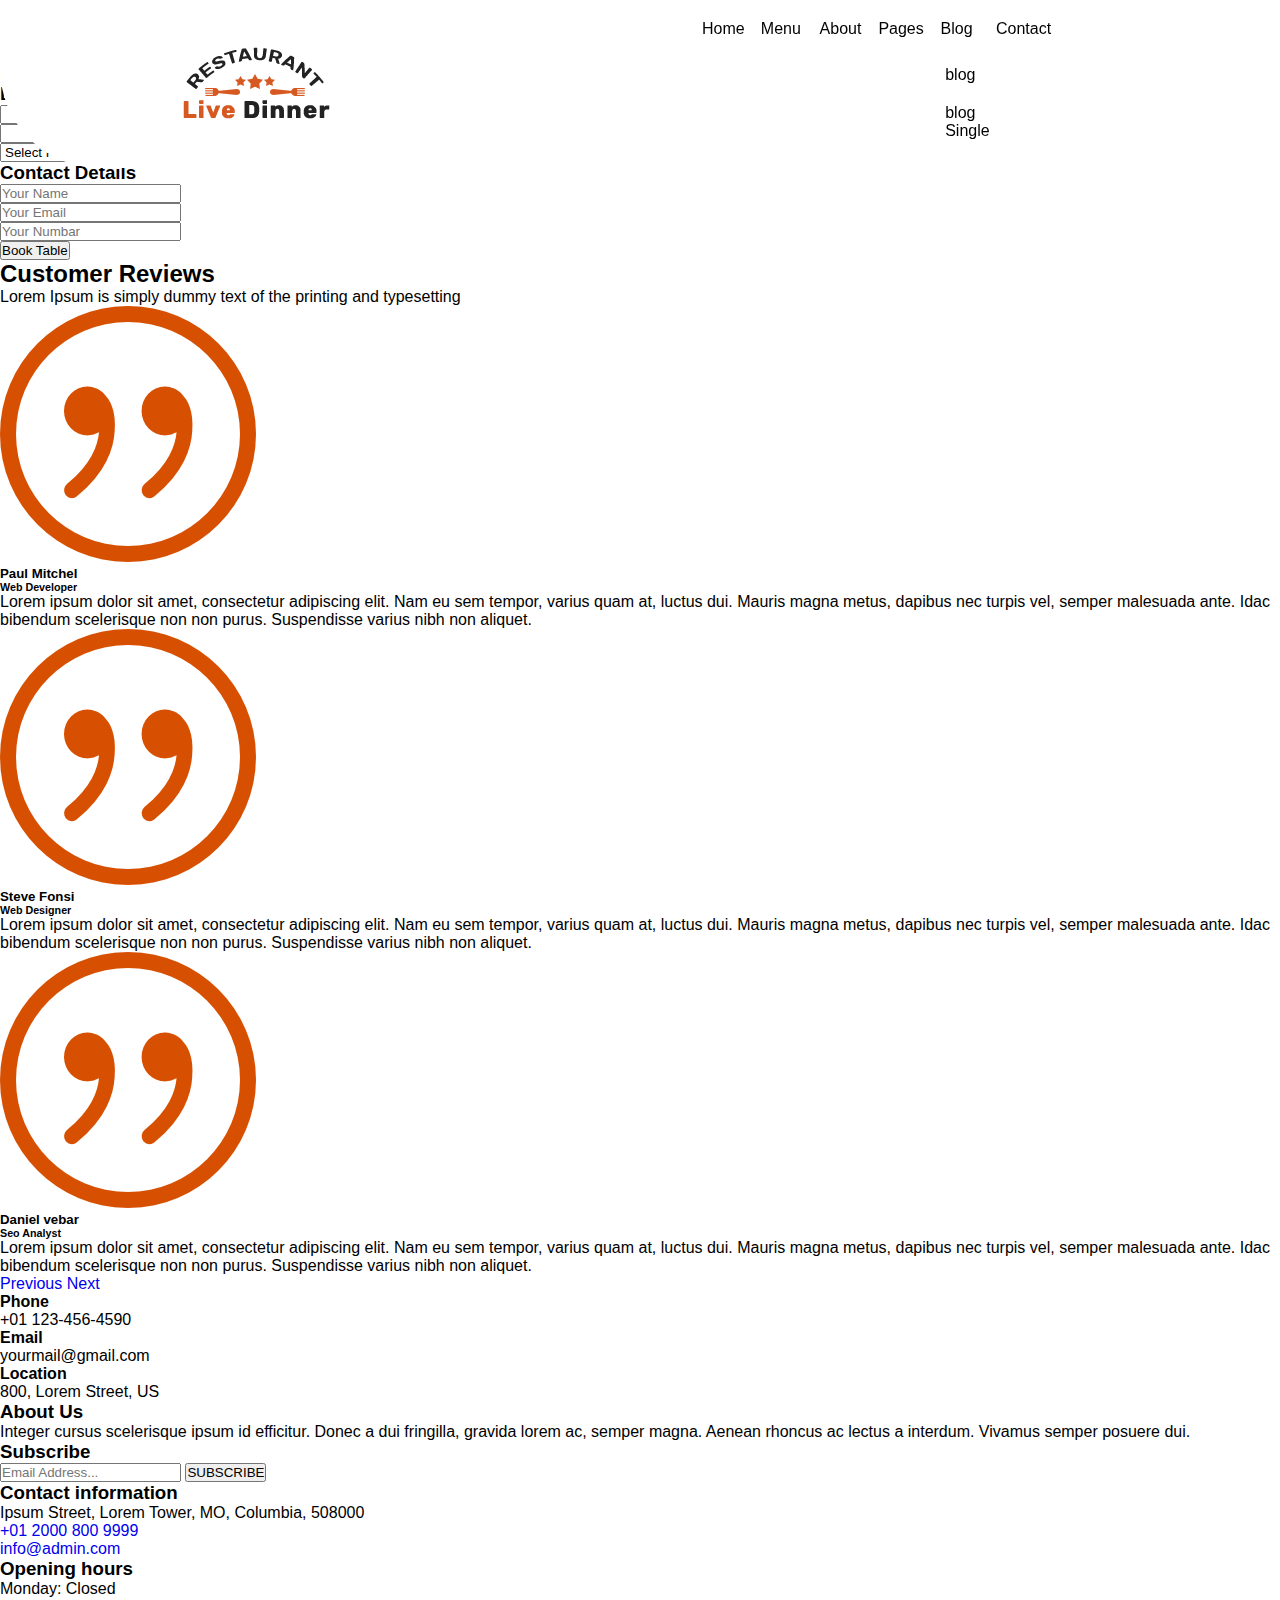
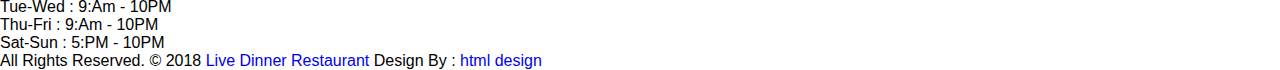
<file: reservation.html>
<!DOCTYPE html>
<html lang="en">
<!-- Basic -->

<head>
	<meta charset="utf-8">
	<meta http-equiv="X-UA-Compatible" content="IE=edge">

	<!-- Mobile Metas -->
	<meta name="viewport" content="width=device-width, initial-scale=1">

	<!-- Site Metas -->
	<title>Live Dinner Restaurant</title>
	<meta name="keywords" content="">
	<meta name="description" content="">
	<meta name="author" content="">

	<!-- Site Icons -->

	<link rel="apple-touch-icon" href="images/apple-touch-icon.png">

	<!-- Site CSS -->
	<link rel="stylesheet" href="css/style.css">
	<!-- Custom CSS -->
	<link rel="stylesheet" href="css/custom.css">

	<!--[if lt IE 9]>
      <script src="https://oss.maxcdn.com/libs/html5shiv/3.7.0/html5shiv.js"></script>
      <script src="https://oss.maxcdn.com/libs/respond.js/1.4.2/respond.min.js"></script>
    <![endif]-->

</head>

<body>
	<!-- Start header -->
	<header>
		<nav>
			<div>
				<a href="index.html">
					<img src="images/logo.png" alt="" />
				</a>
				<button type="button" data-toggle="collapse" data-target="#navbars-rs-food"
					aria-controls="navbars-rs-food" aria-expanded="false" aria-label="Toggle navigation">
					<span></span>
				</button>
				<div id="navbars-rs-food">
					<ul>
						<li><a href="index.html">Home</a></li>
						<li><a href="menu.html">Menu</a></li>
						<li><a href="about.html">About</a></li>
						<li>
							<a href="#" id="dropdown-a" data-toggle="dropdown">Pages<i class="fa fa-caret-down"
									aria-hidden="true"></i></a>

							<div aria-labelledby="dropdown-a" class="dropdown-a">
								<a href="reservation.html">Reservation</a>
								<a href="stuff.html">Stuff</a>
								<a href="gallery.html">Gallery</a>
							</div>
						</li>
						<li>
							<a href="#" id="dropdown-a" data-toggle="dropdown">Blog<i class="fa fa-caret-down"
									aria-hidden="true"></i></a>

							<div aria-labelledby="dropdown-a" class="dropdown-a2">
								<a href="blog.html">blog</a>
								<a href="blog-details.html">blog Single</a>
							</div>
						</li>
						<li><a href="contact.html">Contact</a></li>
					</ul>
				</div>
			</div>
		</nav>
	</header>
	<!-- End header -->

	<!-- Start All Pages -->
	<div>
		<div>
			<div>
				<div>
					<h1>Reservation</h1>
				</div>
			</div>
		</div>
	</div>
	<!-- End All Pages -->

	<!-- Start Reservation -->
	<div>
		<div>
			<div>
				<div>
					<div>
						<h2>Reservation</h2>
						<p>Lorem Ipsum is simply dummy text of the printing and typesetting</p>
					</div>
				</div>
			</div>
			<div>
				<div>
					<div>
						<form id="contactForm">
							<div>
								<div>
									<h3>Book a table</h3>
									<div>
										<div>
											<input id="input_date" name="date" type="text" value="" equired
												data-error="Please enter Date">
											<div></div>
										</div>
									</div>
									<div>
										<div>
											<input id="input_time" required data-error="Please enter time">
											<div></div>
										</div>
									</div>
									<div>
										<div>
											<select id="person" required data-error="Please select Person">
												<option disabled selected>Select Person*</option>
												<option value="1">1</option>
												<option value="2">2</option>
												<option value="3">3</option>
												<option value="4">4</option>
												<option value="5">5</option>
												<option value="6">6</option>
												<option value="7">7</option>
											</select>
											<div></div>
										</div>
									</div>
								</div>
								<div>
									<h3>Contact Details</h3>
									<div>
										<div>
											<input type="text" id="name" name="name" placeholder="Your Name" required
												data-error="Please enter your name">
											<div></div>
										</div>
									</div>
									<div>
										<div>
											<input type="text" placeholder="Your Email" id="email" name="email" required
												data-error="Please enter your email">
											<div></div>
										</div>
									</div>
									<div>
										<div>
											<input type="text" placeholder="Your Numbar" id="phone" name="phone"
												required data-error="Please enter your Numbar">
											<div></div>
										</div>
									</div>
								</div>
								<div>
									<div>
										<button id="submit" type="submit">Book Table</button>
										<div id="msgSubmit"></div>
										<div></div>
									</div>
								</div>
							</div>
						</form>
					</div>
				</div>
			</div>
		</div>
	</div>
	<!-- End Reservation -->

	<!-- Start Customer Reviews -->
	<div>
		<div>
			<div>
				<div>
					<div>
						<h2>Customer Reviews</h2>
						<p>Lorem Ipsum is simply dummy text of the printing and typesetting</p>
					</div>
				</div>
			</div>
			<div>
				<div>
					<div id="reviews" data-ride="carousel">
						<div>
							<div>
								<div>
									<img src="images/quotations-button.png" alt="">
								</div>
								<h5><strong>Paul Mitchel</strong></h5>
								<h6>Web Developer</h6>
								<p>Lorem ipsum dolor sit amet, consectetur adipiscing elit. Nam eu sem tempor, varius
									quam at, luctus dui. Mauris magna metus, dapibus nec turpis vel, semper malesuada
									ante. Idac bibendum scelerisque non non purus. Suspendisse varius nibh non aliquet.
								</p>
							</div>
							<div>
								<div>
									<img src="images/quotations-button.png" alt="">
								</div>
								<h5><strong>Steve Fonsi</strong></h5>
								<h6>Web Designer</h6>
								<p>Lorem ipsum dolor sit amet, consectetur adipiscing elit. Nam eu sem tempor, varius
									quam at, luctus dui. Mauris magna metus, dapibus nec turpis vel, semper malesuada
									ante. Idac bibendum scelerisque non non purus. Suspendisse varius nibh non aliquet.
								</p>
							</div>
							<div>
								<div>
									<img src="images/quotations-button.png" alt="">
								</div>
								<h5><strong>Daniel vebar</strong></h5>
								<h6>Seo Analyst</h6>
								<p>Lorem ipsum dolor sit amet, consectetur adipiscing elit. Nam eu sem tempor, varius
									quam at, luctus dui. Mauris magna metus, dapibus nec turpis vel, semper malesuada
									ante. Idac bibendum scelerisque non non purus. Suspendisse varius nibh non aliquet.
								</p>
							</div>
						</div>
						<a href="#reviews" role="button" data-slide="prev">
							<i aria-hidden="true"></i>
							<span>Previous</span>
						</a>
						<a href="#reviews" role="button" data-slide="next">
							<i aria-hidden="true"></i>
							<span>Next</span>
						</a>
					</div>
				</div>
			</div>
		</div>
	</div>
	<!-- End Customer Reviews -->


	<!-- Start Contact info -->
	<div>
		<div>
			<div>
				<div>
					<i></i>
					<div>
						<h4>Phone</h4>
						<p>
							+01 123-456-4590
						</p>
					</div>
				</div>
				<div>
					<i></i>
					<div>
						<h4>Email</h4>
						<p>
							yourmail@gmail.com
						</p>
					</div>
				</div>
				<div>
					<i></i>
					<div>
						<h4>Location</h4>
						<p>
							800, Lorem Street, US
						</p>
					</div>
				</div>
			</div>
		</div>
	</div>
	<!-- End Contact info -->

	<!-- Start Footer -->
	<footer>
		<div>
			<div>
				<div>
					<h3>About Us</h3>
					<p>Integer cursus scelerisque ipsum id efficitur. Donec a dui fringilla, gravida lorem ac, semper
						magna. Aenean rhoncus ac lectus a interdum. Vivamus semper posuere dui.</p>
				</div>
				<div>
					<h3>Subscribe</h3>
					<div>
						<form>
							<input name="EMAIL" id="subs-email" placeholder="Email Address..." type="email">
							<button type="submit">SUBSCRIBE</button>
							<div></div>
						</form>
					</div>
					<ul>
						<li><a href="#"><i aria-hidden="true"></i></a></li>
						<li><a href="#"><i aria-hidden="true"></i></a></li>
						<li><a href="#"><i aria-hidden="true"></i></a></li>
						<li><a href="#"><i aria-hidden="true"></i></a></li>
						<li><a href="#"><i aria-hidden="true"></i></a></li>
					</ul>
				</div>
				<div>
					<h3>Contact information</h3>
					<p>Ipsum Street, Lorem Tower, MO, Columbia, 508000</p>
					<p><a href="#">+01 2000 800 9999</a></p>
					<p><a href="#"> info@admin.com</a></p>
				</div>
				<div>
					<h3>Opening hours</h3>
					<p><span>Monday: </span>Closed</p>
					<p><span>Tue-Wed :</span> 9:Am - 10PM</p>
					<p><span>Thu-Fri :</span> 9:Am - 10PM</p>
					<p><span>Sat-Sun :</span> 5:PM - 10PM</p>
				</div>
			</div>
		</div>

		<div>
			<div>
				<div>
					<div>
						<p>All Rights Reserved. &copy; 2018 <a href="#">Live Dinner Restaurant</a> Design By :
							<a href="#">html design</a></p>
					</div>
				</div>
			</div>
		</div>

	</footer>
	<!-- End Footer -->

	<a href="#" id="back-to-top" title="Back to top" style="display: none;"><i aria-hidden="true"></i></a>

	<!-- ALL JS FILES -->
	<!-- ALL PLUGINS -->
	<script src="js/custom.js"></script>
</body>

</html>
</file>
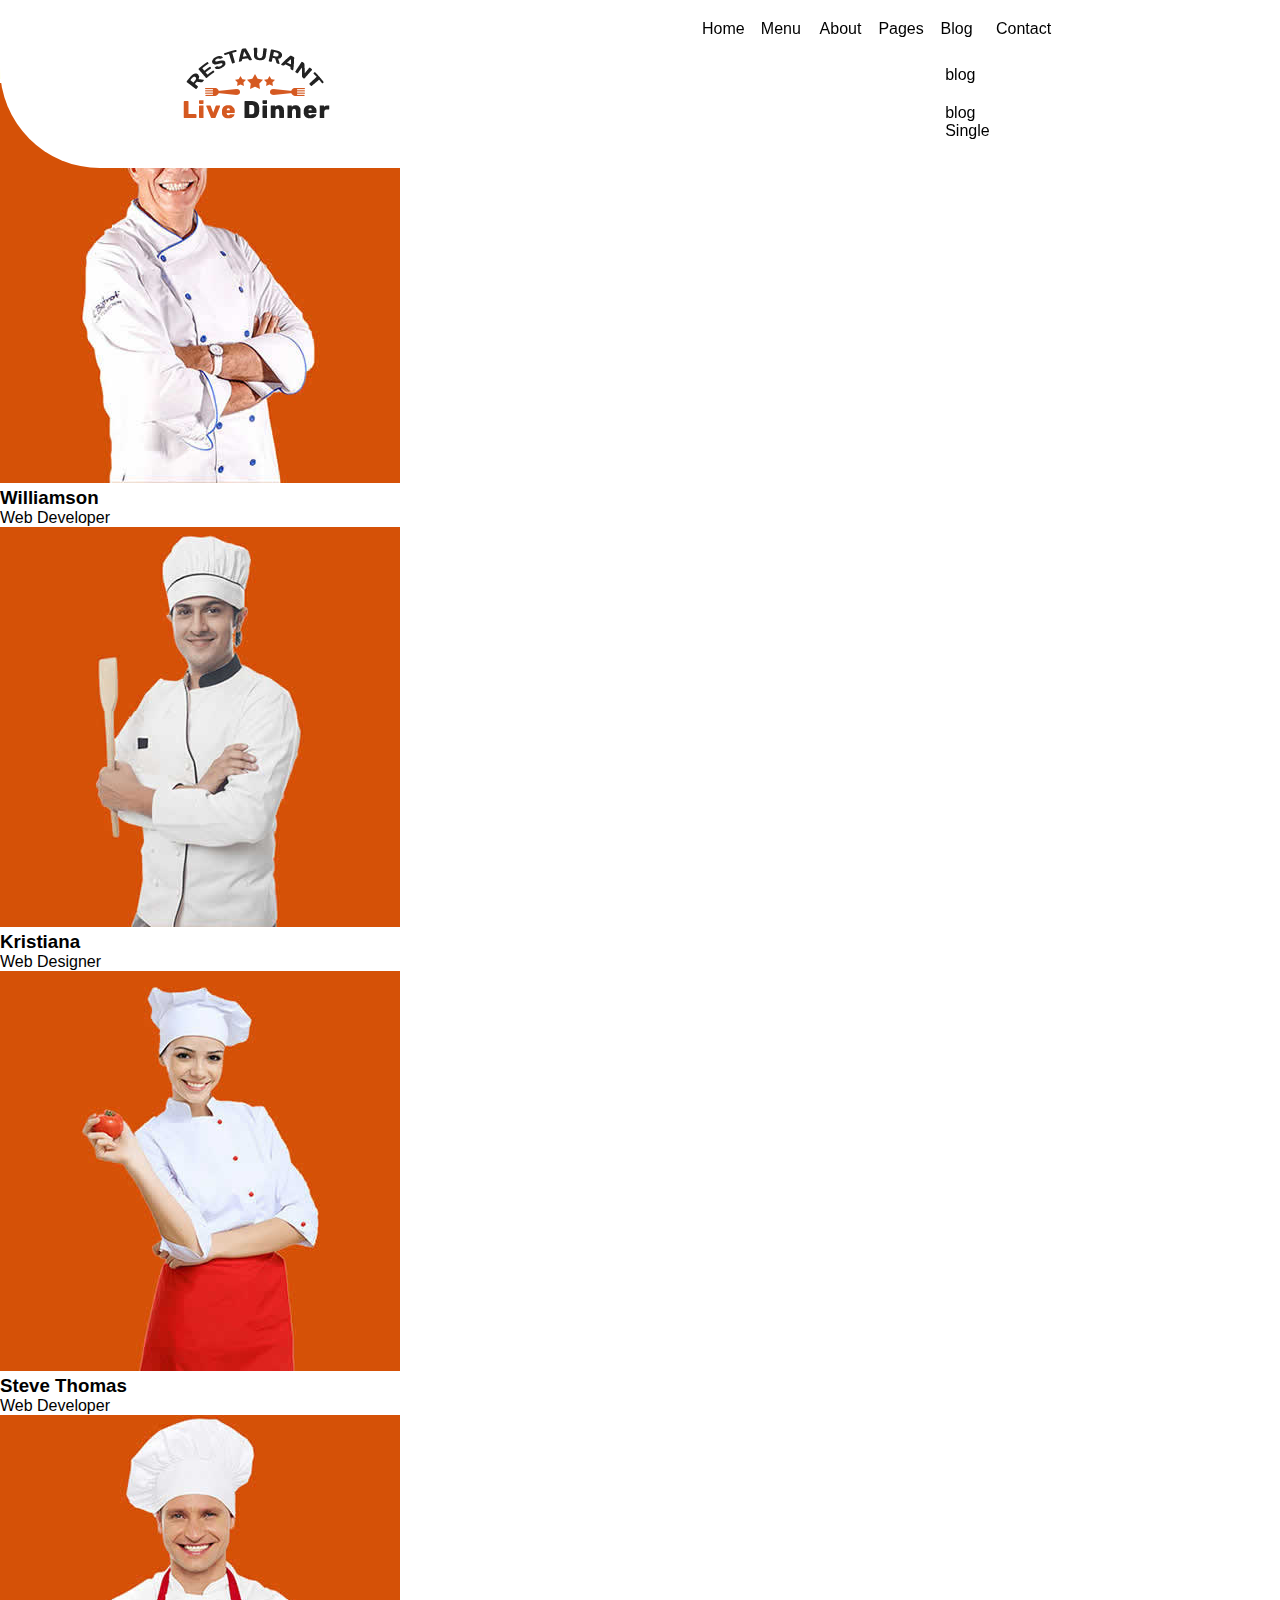
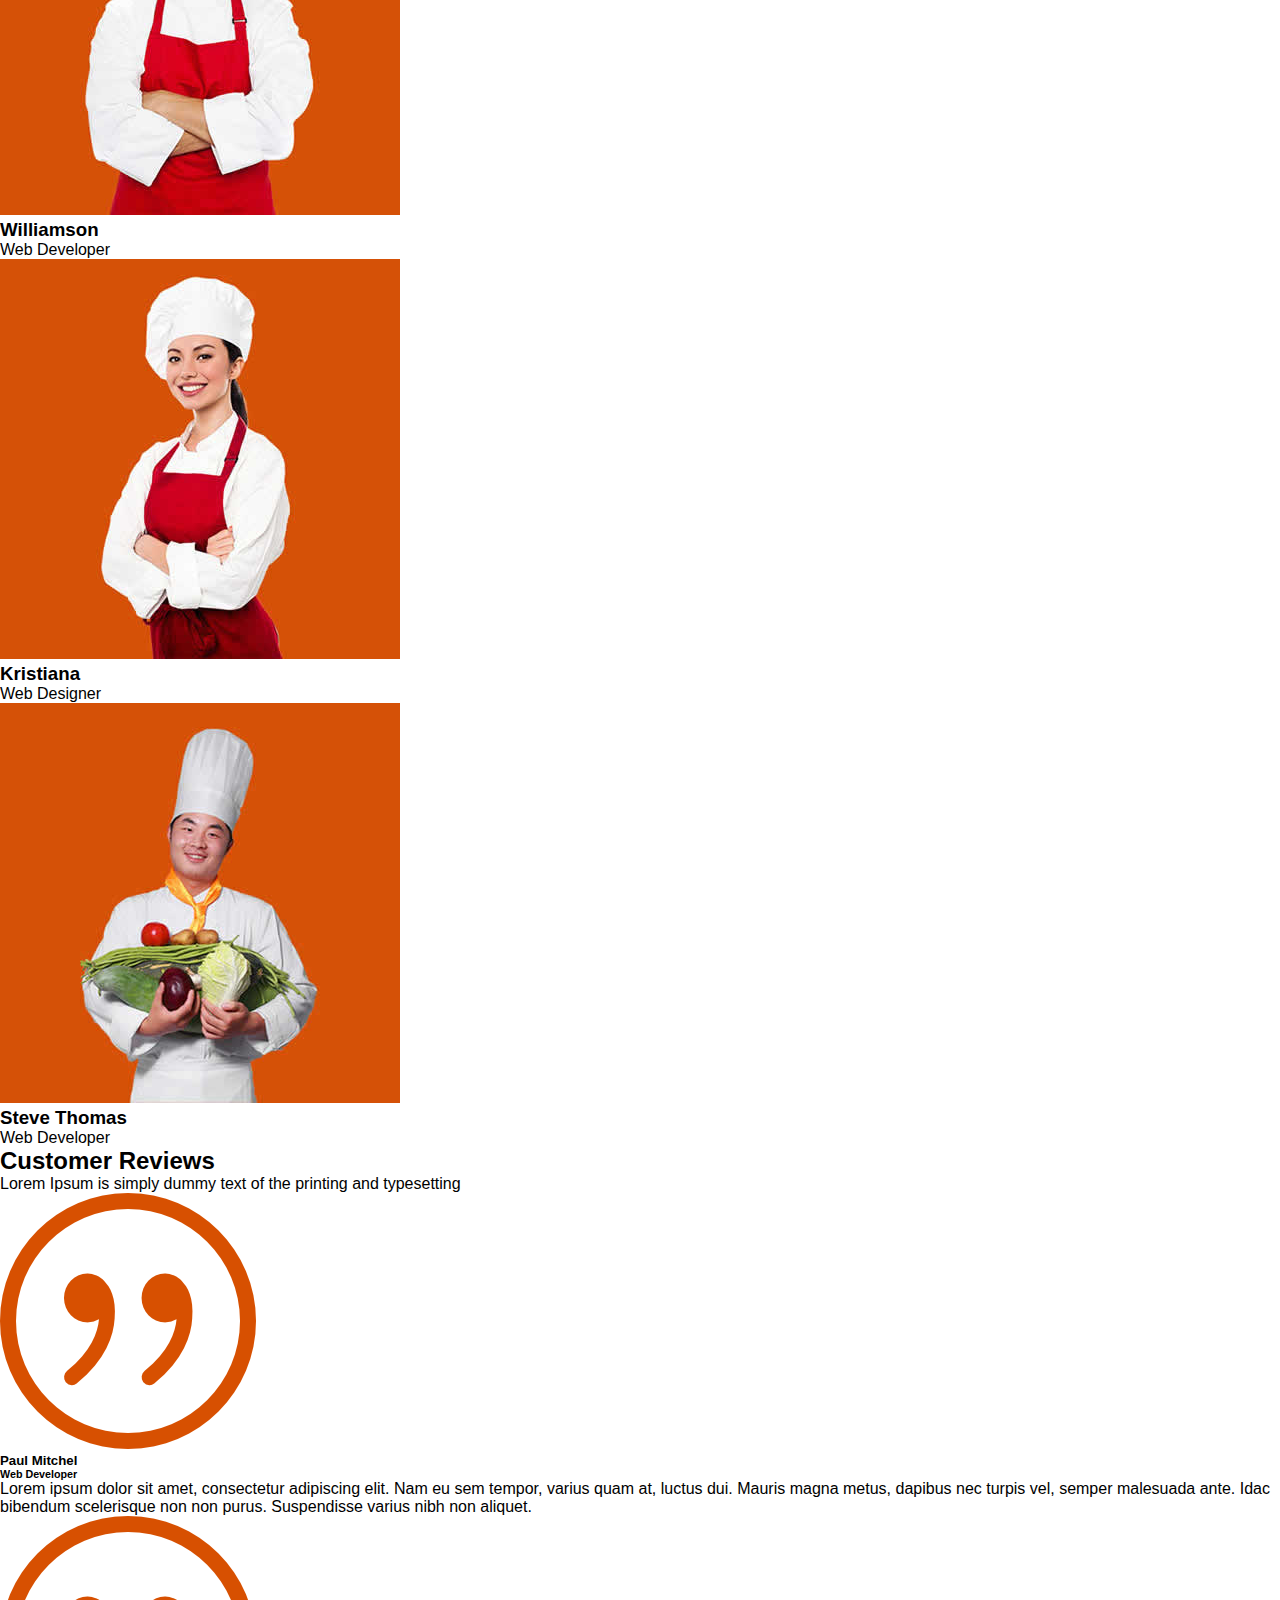
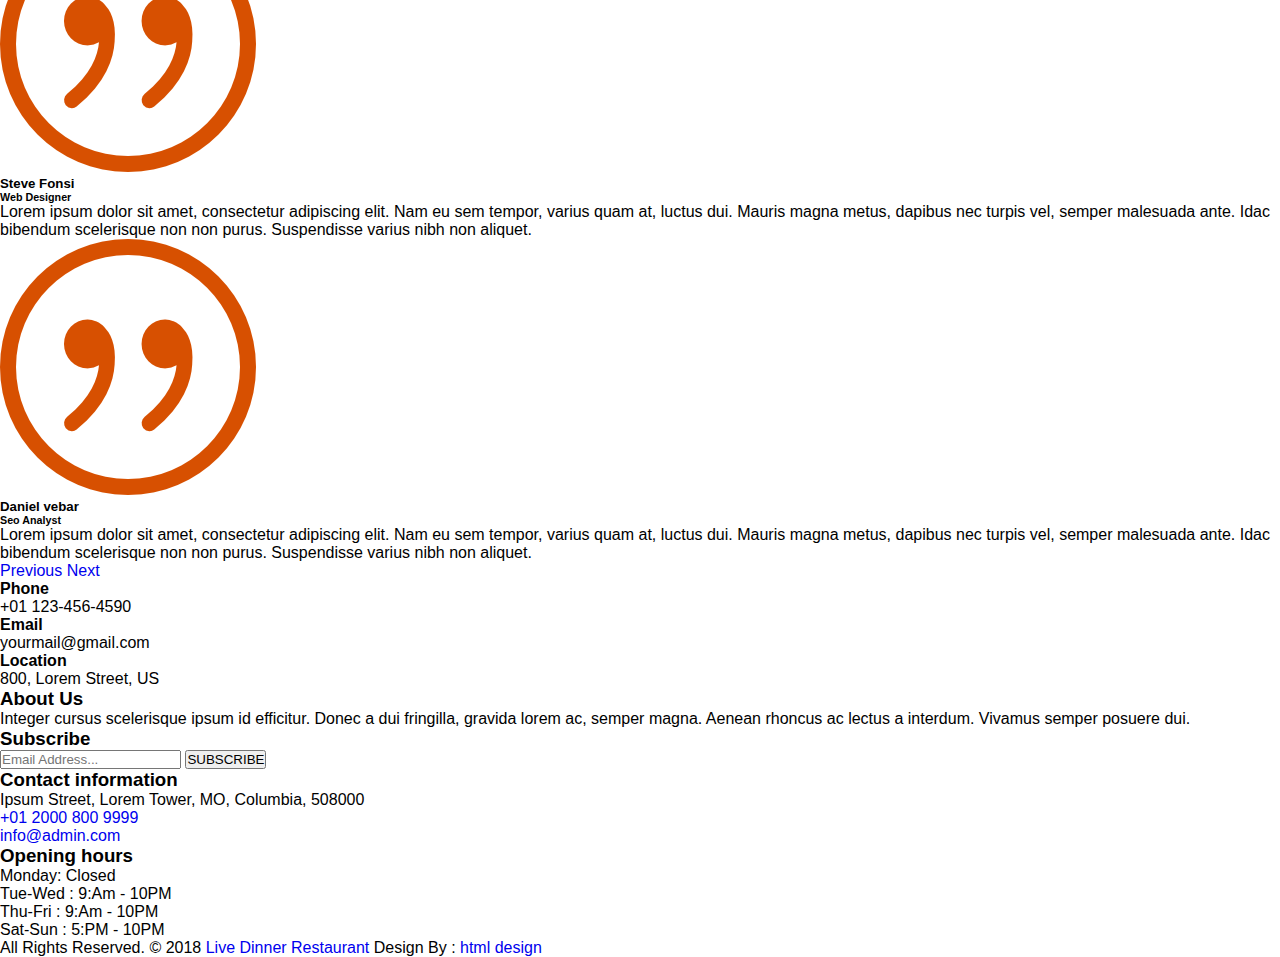
<file: stuff.html>
<!DOCTYPE html>
<html lang="en">
<!-- Basic -->

<head>
	<meta charset="utf-8">
	<meta http-equiv="X-UA-Compatible" content="IE=edge">

	<!-- Mobile Metas -->
	<meta name="viewport" content="width=device-width, initial-scale=1">

	<!-- Site Metas -->
	<title>Live Dinner Restaurant</title>
	<meta name="keywords" content="">
	<meta name="description" content="">
	<meta name="author" content="">

	<!-- Site Icons -->

	<link rel="apple-touch-icon" href="images/apple-touch-icon.png">

	<!-- Site CSS -->
	<link rel="stylesheet" href="css/style.css">
	<!-- Custom CSS -->
	<link rel="stylesheet" href="css/custom.css">

	<!--[if lt IE 9]>
      <script src="https://oss.maxcdn.com/libs/html5shiv/3.7.0/html5shiv.js"></script>
      <script src="https://oss.maxcdn.com/libs/respond.js/1.4.2/respond.min.js"></script>
    <![endif]-->

</head>

<body>
	<!-- Start header -->
	<header>
		<nav>
			<div>
				<a href="index.html">
					<img src="images/logo.png" alt="" />
				</a>
				<button type="button" data-toggle="collapse" data-target="#navbars-rs-food"
					aria-controls="navbars-rs-food" aria-expanded="false" aria-label="Toggle navigation">
					<span></span>
				</button>
				<div id="navbars-rs-food">
					<ul>
						<li><a href="index.html">Home</a></li>
						<li><a href="menu.html">Menu</a></li>
						<li><a href="about.html">About</a></li>
						<li>
							<a href="javascript: void(0)" id="dropdown-a" data-toggle="dropdown">Pages<i
									class="fa fa-caret-down" aria-hidden="true"></i></a>

							<div aria-labelledby="dropdown-a" class="dropdown-a">
								<a href="reservation.html">Reservation</a>
								<a href="stuff.html">Stuff</a>
								<a href="gallery.html">Gallery</a>
							</div>
						</li>
						<li>
							<a href="javascript: void(0)" id="dropdown-a" data-toggle="dropdown">Blog<i
									class="fa fa-caret-down" aria-hidden="true"></i></a>

							<div aria-labelledby="dropdown-a" class="dropdown-a2">
								<a href="blog.html">blog</a>
								<a href="blog-details.html">blog Single</a>
							</div>
						</li>
						<li><a href="contact.html">Contact</a></li>
					</ul>
				</div>
			</div>
		</nav>
	</header>
	<!-- End header -->

	<!-- Start All Pages -->
	<div>
		<div>
			<div>
				<div>
					<h1>Stuff</h1>
				</div>
			</div>
		</div>
	</div>
	<!-- End All Pages -->

	<!-- Start Stuff -->
	<div>
		<div>
			<div>
				<div>
					<div>
						<h2>Stuff</h2>
						<p>Lorem Ipsum is simply dummy text of the printing and typesetting</p>
					</div>
				</div>
			</div>
			<div>
				<div>
					<div>
						<div>
							<img src="images/stuff-img-01.jpg">
							<ul>
								<li><a href="#"></a></li>
								<li><a href="#"></a></li>
								<li><a href="#"></a></li>
								<li><a href="#"></a></li>
							</ul>
						</div>
						<div>
							<h3>Williamson</h3>
							<span>Web Developer</span>
						</div>
					</div>
				</div>

				<div>
					<div>
						<div>
							<img src="images/stuff-img-02.jpg">
							<ul>
								<li><a href="#"></a></li>
								<li><a href="#"></a></li>
								<li><a href="#"></a></li>
								<li><a href="#"></a></li>
							</ul>
						</div>
						<div>
							<h3>Kristiana</h3>
							<span>Web Designer</span>
						</div>
					</div>
				</div>

				<div>
					<div>
						<div>
							<img src="images/stuff-img-03.jpg">
							<ul>
								<li><a href="#"></a></li>
								<li><a href="#"></a></li>
								<li><a href="#"></a></li>
								<li><a href="#"></a></li>
							</ul>
						</div>
						<div>
							<h3>Steve Thomas</h3>
							<span>Web Developer</span>
						</div>
					</div>
				</div>

				<div>
					<div>
						<div>
							<img src="images/stuff-img-04.jpg">
							<ul>
								<li><a href="#"></a></li>
								<li><a href="#"></a></li>
								<li><a href="#"></a></li>
								<li><a href="#"></a></li>
							</ul>
						</div>
						<div>
							<h3>Williamson</h3>
							<span>Web Developer</span>
						</div>
					</div>
				</div>

				<div>
					<div>
						<div>
							<img src="images/stuff-img-05.jpg">
							<ul>
								<li><a href="#"></a></li>
								<li><a href="#"></a></li>
								<li><a href="#"></a></li>
								<li><a href="#"></a></li>
							</ul>
						</div>
						<div>
							<h3>Kristiana</h3>
							<span>Web Designer</span>
						</div>
					</div>
				</div>

				<div>
					<div>
						<div>
							<img src="images/stuff-img-06.jpg">
							<ul>
								<li><a href="#"></a></li>
								<li><a href="#"></a></li>
								<li><a href="#"></a></li>
								<li><a href="#"></a></li>
							</ul>
						</div>
						<div>
							<h3>Steve Thomas</h3>
							<span>Web Developer</span>
						</div>
					</div>
				</div>
			</div>
		</div>
	</div>
	<!-- End Stuff -->

	<!-- Start Customer Reviews -->
	<div>
		<div>
			<div>
				<div>
					<div>
						<h2>Customer Reviews</h2>
						<p>Lorem Ipsum is simply dummy text of the printing and typesetting</p>
					</div>
				</div>
			</div>
			<div>
				<div>
					<div id="reviews" data-ride="carousel">
						<div>
							<div>
								<div>
									<img src="images/quotations-button.png" alt="">
								</div>
								<h5><strong>Paul Mitchel</strong></h5>
								<h6>Web Developer</h6>
								<p>Lorem ipsum dolor sit amet, consectetur adipiscing elit. Nam eu sem tempor, varius
									quam at, luctus dui. Mauris magna metus, dapibus nec turpis vel, semper malesuada
									ante. Idac bibendum scelerisque non non purus. Suspendisse varius nibh non aliquet.
								</p>
							</div>
							<div>
								<div>
									<img src="images/quotations-button.png" alt="">
								</div>
								<h5><strong>Steve Fonsi</strong></h5>
								<h6>Web Designer</h6>
								<p>Lorem ipsum dolor sit amet, consectetur adipiscing elit. Nam eu sem tempor, varius
									quam at, luctus dui. Mauris magna metus, dapibus nec turpis vel, semper malesuada
									ante. Idac bibendum scelerisque non non purus. Suspendisse varius nibh non aliquet.
								</p>
							</div>
							<div>
								<div>
									<img src="images/quotations-button.png" alt="">
								</div>
								<h5><strong>Daniel vebar</strong></h5>
								<h6>Seo Analyst</h6>
								<p>Lorem ipsum dolor sit amet, consectetur adipiscing elit. Nam eu sem tempor, varius
									quam at, luctus dui. Mauris magna metus, dapibus nec turpis vel, semper malesuada
									ante. Idac bibendum scelerisque non non purus. Suspendisse varius nibh non aliquet.
								</p>
							</div>
						</div>
						<a href="#reviews" role="button" data-slide="prev">
							<i aria-hidden="true"></i>
							<span>Previous</span>
						</a>
						<a href="#reviews" role="button" data-slide="next">
							<i aria-hidden="true"></i>
							<span>Next</span>
						</a>
					</div>
				</div>
			</div>
		</div>
	</div>
	<!-- End Customer Reviews -->

	<!-- Start Contact info -->
	<div>
		<div>
			<div>
				<div>
					<i></i>
					<div>
						<h4>Phone</h4>
						<p>
							+01 123-456-4590
						</p>
					</div>
				</div>
				<div>
					<i></i>
					<div>
						<h4>Email</h4>
						<p>
							yourmail@gmail.com
						</p>
					</div>
				</div>
				<div>
					<i></i>
					<div>
						<h4>Location</h4>
						<p>
							800, Lorem Street, US
						</p>
					</div>
				</div>
			</div>
		</div>
	</div>
	<!-- End Contact info -->

	<!-- Start Footer -->
	<footer>
		<div>
			<div>
				<div>
					<h3>About Us</h3>
					<p>Integer cursus scelerisque ipsum id efficitur. Donec a dui fringilla, gravida lorem ac, semper
						magna. Aenean rhoncus ac lectus a interdum. Vivamus semper posuere dui.</p>
				</div>
				<div>
					<h3>Subscribe</h3>
					<div>
						<form>
							<input name="EMAIL" id="subs-email" placeholder="Email Address..." type="email">
							<button type="submit">SUBSCRIBE</button>
							<div></div>
						</form>
					</div>
					<ul>
						<li><a href="#"><i aria-hidden="true"></i></a></li>
						<li><a href="#"><i aria-hidden="true"></i></a></li>
						<li><a href="#"><i aria-hidden="true"></i></a></li>
						<li><a href="#"><i aria-hidden="true"></i></a></li>
						<li><a href="#"><i aria-hidden="true"></i></a></li>
					</ul>
				</div>
				<div>
					<h3>Contact information</h3>
					<p>Ipsum Street, Lorem Tower, MO, Columbia, 508000</p>
					<p><a href="#">+01 2000 800 9999</a></p>
					<p><a href="#"> info@admin.com</a></p>
				</div>
				<div>
					<h3>Opening hours</h3>
					<p><span>Monday: </span>Closed</p>
					<p><span>Tue-Wed :</span> 9:Am - 10PM</p>
					<p><span>Thu-Fri :</span> 9:Am - 10PM</p>
					<p><span>Sat-Sun :</span> 5:PM - 10PM</p>
				</div>
			</div>
		</div>

		<div>
			<div>
				<div>
					<div>
						<p>All Rights Reserved. &copy; 2018 <a href="#">Live Dinner Restaurant</a> Design By :
							<a href="#">html design</a></p>
					</div>
				</div>
			</div>
		</div>

	</footer>
	<!-- End Footer -->

	<a href="#" id="back-to-top" title="Back to top" style="display: none;"><i aria-hidden="true"></i></a>

	<!-- ALL JS FILES -->
	<!-- ALL PLUGINS -->
	<script src="js/custom.js"></script>
</body>

</html>
</file>
<file: css/style.css>
*{margin: 0; padding: 0; box-sizing: border-box;}
</file>
<file: css/custom.css>
*{margin: 0; padding: 0; box-sizing: border-box;}

.reviews {
    display: flex;
    justify-content: center;
}

.reviews > div {
    text-align: center;
    transform: translateX(0);
}

.title-customer {
    text-align: center;
    margin-top: 120px;
}

.product-gallery {
    font-size: 0;
    margin: 0 -15px;
}

.product-gallery div a > img {
    width: 100%;
    transition: .4s;
    transform: scale(0.9);
    box-shadow: 0 0 0 4px #d65106;
}

.product-gallery div a > img:hover {
    transform: scale(1);
    box-shadow: 0 0 0 0 transparent;
}

.product-gallery > div {
    display: inline-block;
    width: 33%;
    margin: 20px 0;
    padding: 0 0px;
}

.product-gallery > div a > img {
}

.title-gallery {
    text-align: center;
    margin-top: 100px;
}

.all-food > div > div:hover .nd-food {
    opacity: 1;
    visibility: visible;
    pointer-events: auto;
    transform: translateY(0px);
}

.nd-food {
    position: absolute;
    transform: translateY(165px);
    top: 0;
    padding: 5px;
    color: #fff;
    background: #d0a26ceb;
    height: 100%;
    opacity: 0;
    visibility: hidden;
    pointer-events: none;
    transition: .4s;
    cursor: pointer;
}

 

.all-food {
    font-size: 0;
    margin: 0 -15px;
}

.all-food > div {
    display: inline-block;
    font-size: 16px;
    width: 33%;
}

.all-food > div div > img {
    width: 100%;
    box-shadow: 0 0 10px #ccc;
    height: 100%;
}

.all-food > div >  div {margin: 0px 20px 20px 0;position: relative;overflow: hidden;}

.all-food > div {float: left;}

.content-qt > p {
    font-size: 35px;
    color: #fff;
}

.content-qt {
    text-align: center;
    padding: 95px 0;
}

.content-qt > span {
    color: #fff;
    font-size: 28px;
    font-weight: 700;
    margin-top: 15px;
    display: inline-block;
}

.content-about > h1 {
    color: #010101;
    font-size: 30px;
}

.content-about > h1 span {
    color: #d65106;
}

.content-about > p {
    font-size: 18px;
    color: #222222;
    margin-bottom: 16px;
    line-height: 1.8;
    font-weight: 400;
}

.row-ntt {margin: 0 -15px;}

.dots {
    position: absolute;
    z-index: 2;
    top: 90%;
    left: 50%;
}

.btn-pre,.btn-next{
    position: absolute;
    top: 45%;
    z-index: 100000;
}

.btn-pre .prev,.btn-next .next {
    color: #fff;
    padding: 7px 15px;
    display: inline-block;
    background: #d65106;
    cursor: pointer;
    font-size: 24px;
    border-radius: 4px;
    transition: .4s;
}
.btn-pre .prev:hover,.btn-next .next:hover{
background-color: #333;
color: #fff;
}

.btn-next {
    right: 0;
}

 

.content-slide {
    position: absolute;
    top: 30%;
    left: 22%;
    z-index: 2;
}

a.btn-a {
    color: #fff;
    background: #d65106;
    padding: 12px 31px;
    font-weight: 700;
    text-align: center;
    border-radius: 4px;
    transition: 0.4s;
    text-transform: uppercase;
    letter-spacing: 0px;
    font-size: 16px;
}

a.btn-a:hover {
    background: #333;
    color: #fff;
}

.content-slide > p {
    color: #fff;
    font-size: 18px;
    margin-top: 16px;
    font-weight: 500;
    padding-bottom: 15px;
}

.content-slide h1 > strong {
    font-size: 64px;
    color: #fff;
    line-height: 75px;
    font-weight: 700;
}

.mySlides > img {
    width: 100%;
    object-fit: cover;
    height: 889px;
}

div#slides:before {
    content: '';
    width: 100%;
    height: 99.6%;
    background: #333;
    position: absolute;
    opacity: 0.3;
    z-index: 1;
}

div#slides {
    position: relative;
    overflow: hidden;
    height: 889px;
}

header {
    background: white;
    border-radius: 0px 0px 100px 100px;
    position: fixed;
    width: 100%;
    z-index: 1000;
}

nav {
    padding: 10px 0;
}


/* css general */

ul > li{
    list-style: none;
}

#navbars-rs-food > ul > li  a {
    font-size: 16px;
    padding: 10px 10px;
    display: inline-block;
    transition: 0.3s;
    position: relative;
    width: 100%;
    border-radius: 4px;
    color: black;
    text-align: center;
}

#navbars-rs-food > ul > li div {
    padding: 8px 8px;
}

#navbars-rs-food > ul > li div a {border-radius: 0;}

#navbars-rs-food > ul > li a i {
    position: absolute;
    left: 76px;
    top: 14px;
}

#navbars-rs-food > ul > li a i.arrow2 {
    left: 79px;
}
a{
    text-decoration: none;
}



/* css general xxxxxxx*/

body{
    font-family: 'Segoe UI', Tahoma, Geneva, Verdana, sans-serif;
}
/*  css menu  */

#navbars-rs-food > ul {
    margin-left: 180px;
}

#navbars-rs-food > ul > li {
    float: left;
    width: 10%;
}

li.dropdown {
    position: relative;
}

nav > div {
    font-size: 0;
    background: transparent;
}

nav > div > a, nav > div > #navbars-rs-food {
    display: inline-block;
    font-size: 14px;
    vertical-align: middle;
}

nav > div > a {text-align: center;width: 40%;}

nav > div > div {
    width: 60%;
}

nav > div > button {
    display: none;
}
.dropdown-a{
    position: absolute;
    top: 41px;
    left: 0;
    background: white;
    box-shadow: 2px 5px 6px rgba(0,0,0,0.5);
    display: none;
    width: 125%;
}
.openDrop{
    display: block;
}
#navbars-rs-food ul li  a:hover{
    background-color: #d65106;
    color: #fff;
}
#navbars-rs-food > ul > li a.changeColorA{
    background-color: #d65106;
    color: #fff;
}
/*  css menu  xxxxxxxx*/

/* slide show */
.fade {
    -webkit-animation-name: fade;
    -webkit-animation-duration: 1.5s;
    animation-name: fade;
    animation-duration: 1.5s;
    z-index: 1;
  }

li.mySlides.fade {
    position: relative;
}
  
  @-webkit-keyframes fade {
    from {opacity: .2} 
    to {opacity: 1}
  }
  
  @keyframes fade {
    from {opacity: .2} 
    to {opacity: 1}
  }

  .dot {
    cursor: pointer;
    border: 2px solid #fff;
    height: 45px;
    width: 12px;
    border-radius: 15px;
    display: inline-block;
    transition: background-color 0.6s ease;
  }
  
  .active, .dot:hover {
    background-color: #d65106;
  }
/* slide show xxx*/
 /* about  */

 .about{
     background: url('../images/about-bg.jpg') no-repeat;
     overflow: hidden;
     padding: 25px 0;
     background-position: 105% 94%;
     margin-bottom: 16px;
 }
.content-about,.img-about{
    float: left;
    width: 50%;
    padding: 40px 10px 0 0;
}

.content-about > h4 {
    font-size: 16px;
    font-weight: 500;
    color: #1f1f1f;
}

.img-about {
    width: 45%;
    padding: 40px 20px 0 20px;
}

.img-about > img {
    width: 127%;
    object-fit: cover;
    position: relative;
    box-shadow: 20px 20px 0px #d65106;
}

 
.container-ntt{
    width: 1074px;
    margin: 0 auto;
}
/* // aboutxxxxx  */

/* QT */
.QT{
    background: url('../images/qt-bg.jpg');
    background-attachment: fixed;
    background-position: 99% 28%;
    background-repeat: no-repeat;
}
/* QT xxxx*/

/* special */
.title-special{
    text-align: center;
    margin-top: 70px;
}
.title-special h2,.title-gallery >h2,.title-customer > h2{
    margin-bottom: 16px;
    color: #010101;
    font-size: 28px;
    font-weight: 500;
}
.title-special  > p, .title-gallery > p,.title-customer >p {
    font-size: 19px;
    font-weight: 400;
    margin: 0px;
    color: #666666;
    letter-spacing: 0px;
    margin-bottom: 50px;
    margin-left: -36px;
}
.qt-food{
    font-size: 0;
}
.search-food,.rs-food{
    font-size: 16px;
    display: inline-block;
    vertical-align: top;
}

.rs-food {
    width: 70%;
}

.search-food {
    width: 24%;
}

.search-food > div > a {
    display: block;
    color: #1f1f1fc7;
    font-size: 18px;
    font-weight: 500;
    padding: 10px 0;
    margin-right: 53px;
    border-radius: 4px;
    padding-left: 10px;
    transition: 0.4s;
}

.search-food > div > a:hover {
    background: #d65106;
    color: #fff;
}
.menufood{
    background: #d65106;
    color: #fff;
}
/* special xxx*/

.img-reviews > img{
    width: 120px;
    border-radius: 50%;
    position: relative;
    box-shadow: 0 0 5px 2px #333333a8;
}

 .showSlideReviews{
     display: block;
     transition: .4s;
 }
 .hideSlideReviews{
    display: none;
    transition: .4s;
}
</file>
